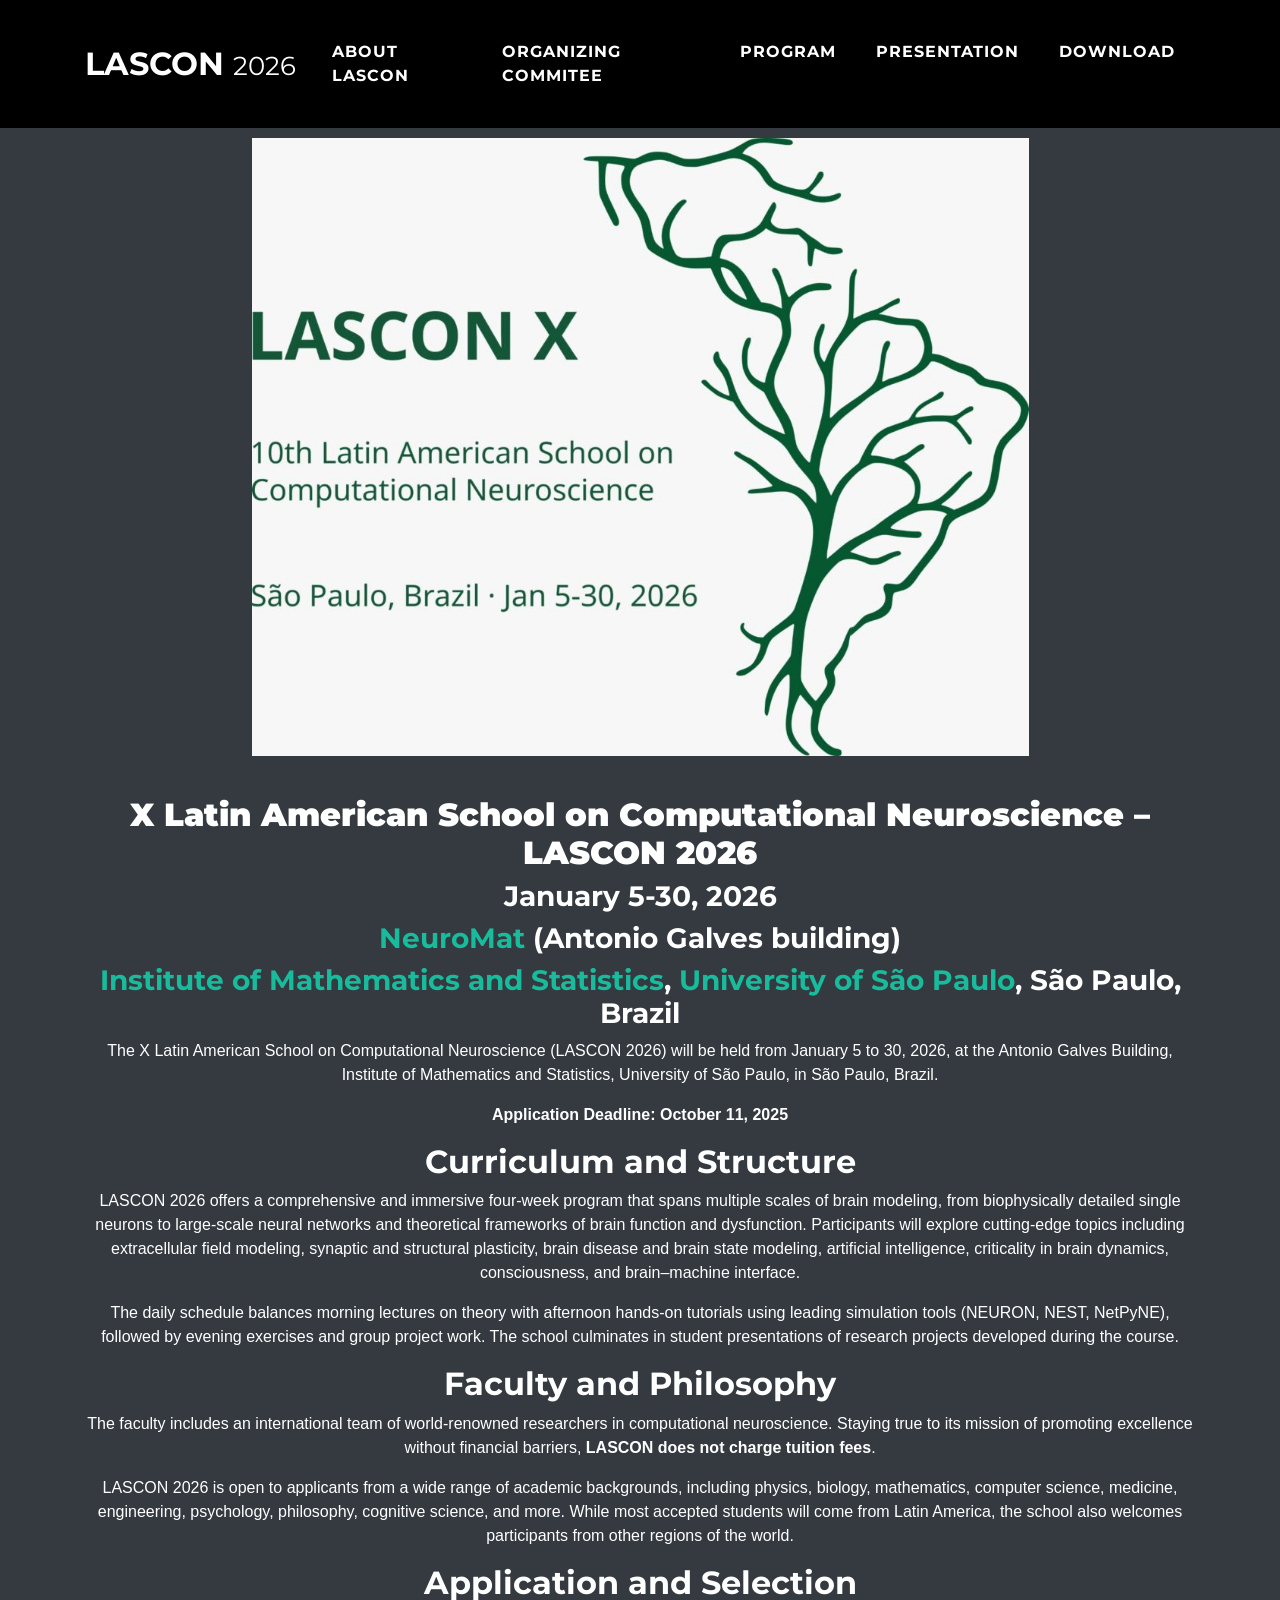
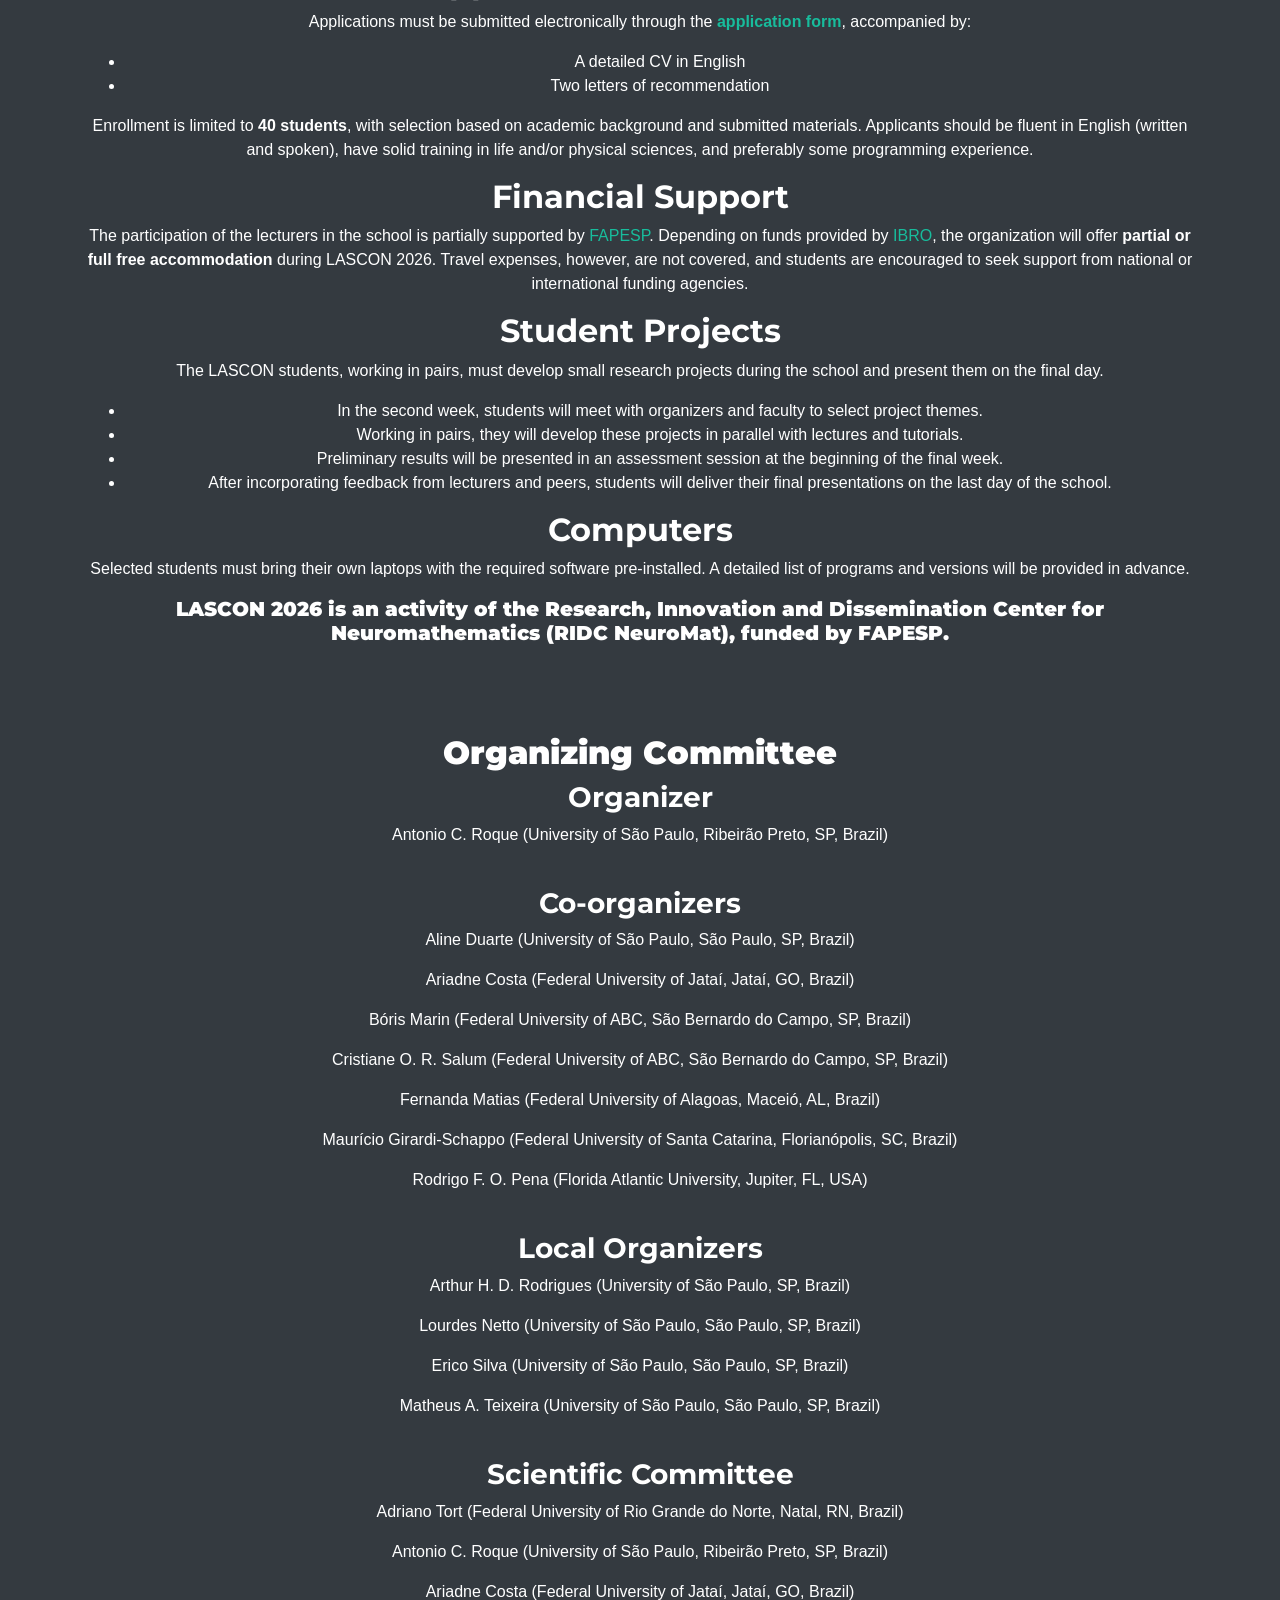
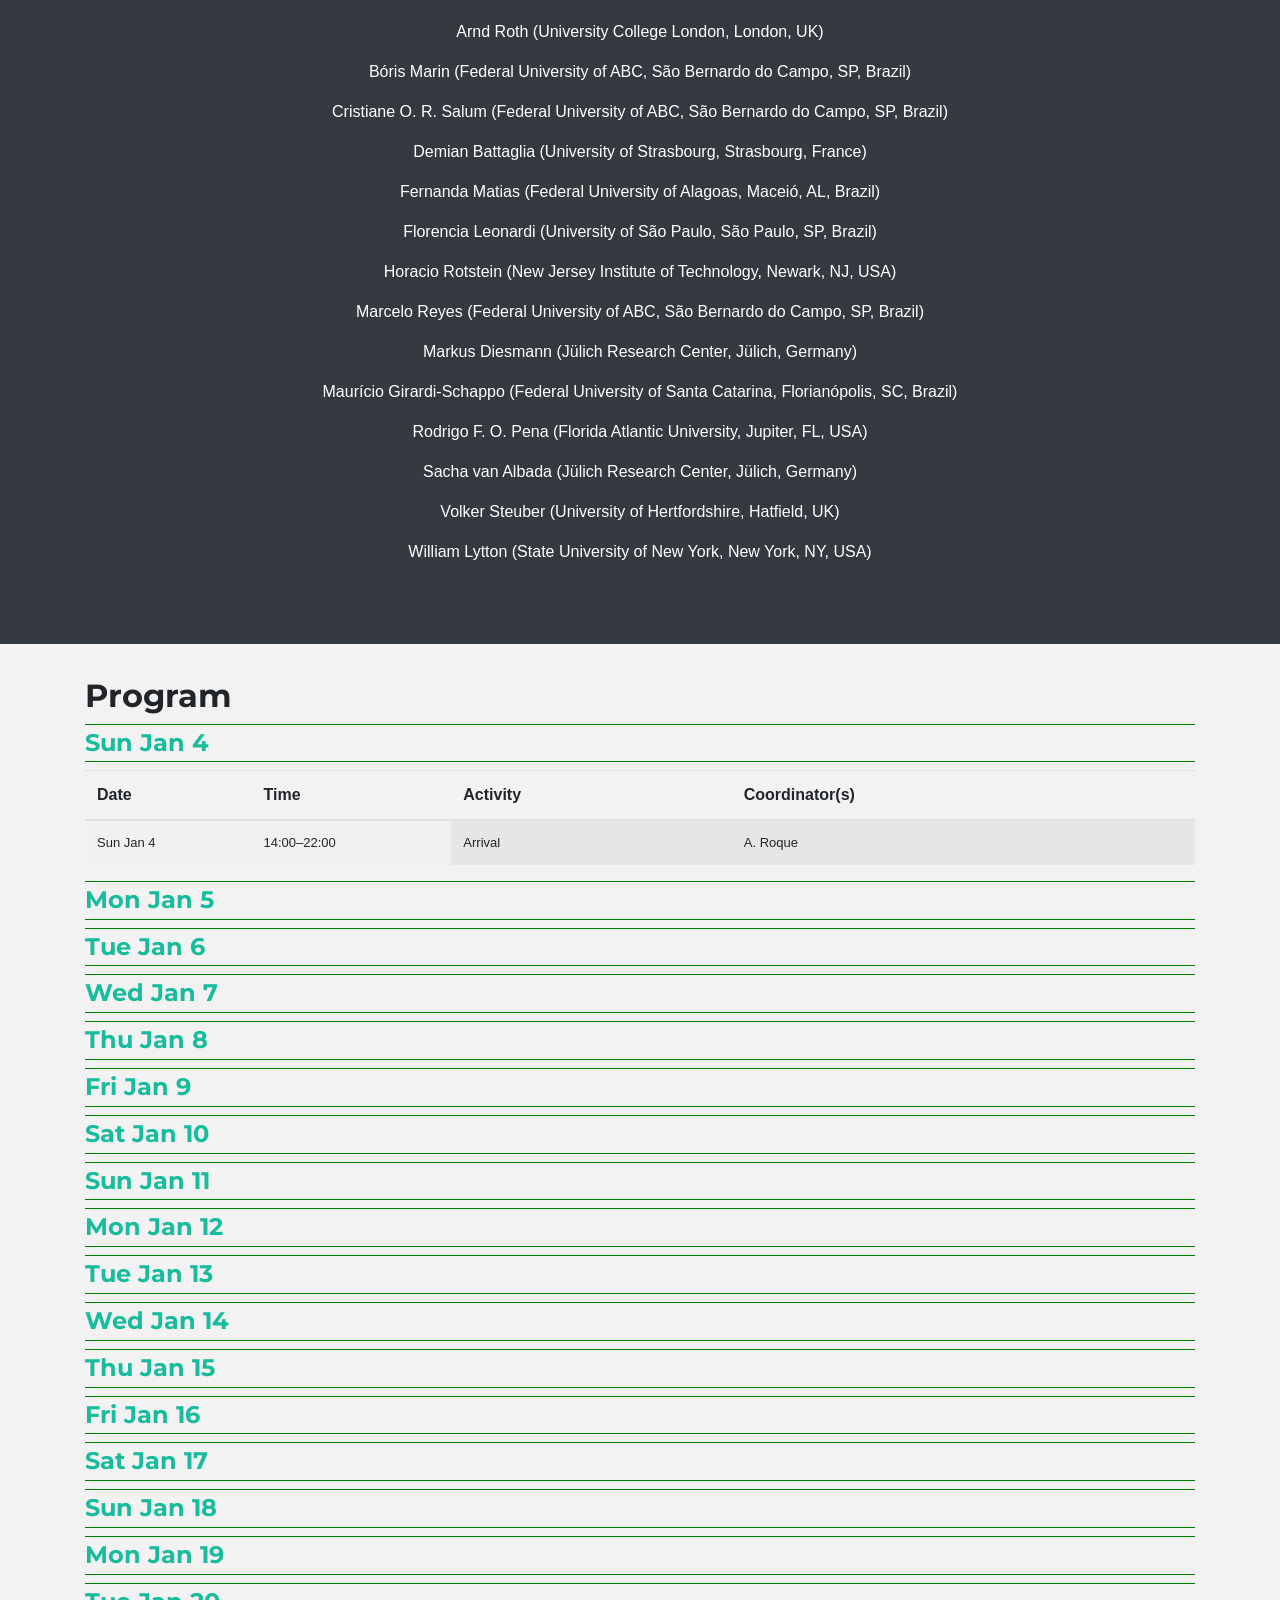
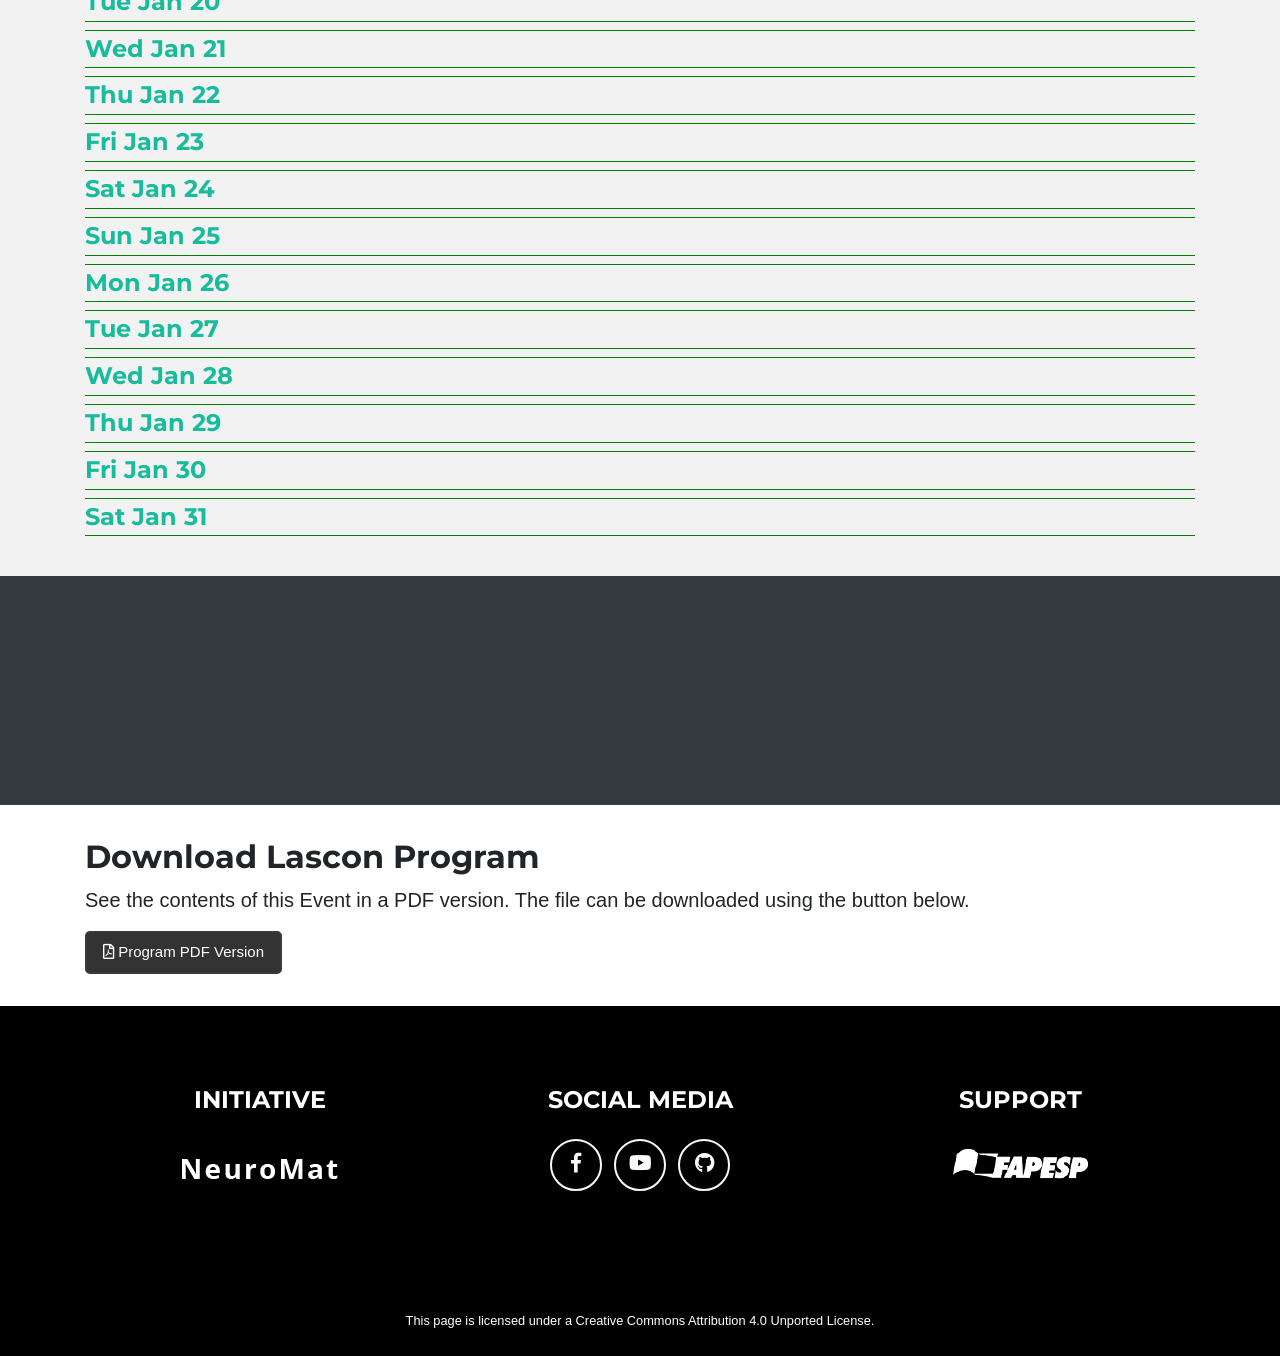
<file: src/index.html>
<!DOCTYPE html>
<html lang="en">


<!-- Mirrored from lascon.numec.prp.usp.br/ by HTTrack Website Copier/3.x [XR&CO'2014], Thu, 27 Nov 2025 14:09:51 GMT -->
<head>

    <meta charset="utf-8">
    <meta name="viewport" content="width=device-width, initial-scale=1, shrink-to-fit=no">
    <meta name="description" content="">
    <meta name="author" content="">

    <title>LASCON - X Latin American School on Computational Neuroscience </title>

    <!-- Bootstrap core CSS -->
    <link href="vendor/bootstrap/css/bootstrap.min.css" rel="stylesheet">

    <!-- Custom fonts for this template -->
    <link href="vendor/fontawesome-free/css/all.min.css" rel="stylesheet" type="text/css">
    <link href="https://fonts.googleapis.com/css?family=Montserrat:400,700" rel="stylesheet" type="text/css">
    <link href="https://fonts.googleapis.com/css?family=Lato:400,700,400italic,700italic" rel="stylesheet"
        type="text/css">

    <!-- Custom styles for this template -->
    <link href="css/freelancer.css" rel="stylesheet">
    <link href='css/b3-custom.css' rel='stylesheet' type='text/css'>

    <!-- Jquery -->
    <link href="js/jquery/jquery-ui.css" rel="stylesheet" />
    <script src="js/jquery/jquery.js"></script>
    <script src="js/jquery/jquery-ui.js"></script>
</head>

<body id="page-top">

    <!-- Navigation -->
    <nav class="navbar navbar-expand-lg bg-secondary fixed-top text-uppercase" id="mainNav">
        <div class="container">
            <a class="navbar-brand js-scroll-trigger" href="#page-top">Lascon <small>2026</small></a>
            <button class="navbar-toggler navbar-toggler-right text-uppercase bg-primary rounded" type="button"
                data-toggle="collapse" data-target="#navbarResponsive" aria-controls="navbarResponsive"
                aria-expanded="false" aria-label="Toggle navigation">
                Menu
                <i class="fas fa-bars"></i>
            </button>
            <div class="collapse navbar-collapse" id="navbarResponsive">
                <ul class="navbar-nav ml-auto">
                    <li class="nav-item mx-0 mx-lg-1">
                        <a class="nav-link py-3 px-0 px-lg-3 rounded js-scroll-trigger" href="#scientific">About Lascon</a>
                    </li>
                    <li class="nav-item mx-0 mx-lg-1">
                        <a class="nav-link py-3 px-0 px-lg-3 rounded js-scroll-trigger" href="#commitee">Organizing Commitee</a>
                    </li>
                    <li class="nav-item mx-0 mx-lg-1">
                        <a class="nav-link py-3 px-0 px-lg-3 rounded js-scroll-trigger" href="#program">Program</a>
                    </li><li class="nav-item mx-0 mx-lg-1">
                        <a class="nav-link py-3 px-0 px-lg-3 rounded js-scroll-trigger"
                            href="#presentation">Presentation</a>
                    </li>
                    <li class="nav-item mx-0 mx-lg-1">
                        <a class="nav-link py-3 px-0 px-lg-3 rounded js-scroll-trigger"
                            href="#download">Download</a>
                    </li>
                    <!-- 
            <li class="nav-item mx-0 mx-lg-1">
              <a class="nav-link py-3 px-0 px-lg-3 rounded js-scroll-trigger" href="#contact">New generation</a>
            </li>
            <li class="nav-item mx-0 mx-lg-1">
              <a class="nav-link py-3 px-0 px-lg-3 rounded js-scroll-trigger" onclick="window.open('Folder_RIDC_NeuroMat.pdf')" href="#download">PDF Version</a>
            </li> -->
                </ul>
            </div>
        </div>
    </nav>

    <style>
        .bg-dark {
            background: #666;
            color: white;
        }

        .page,
        .page p {
            color: white;
        }

        .organizers {
            color: white !important;
        }
    </style>

    <!-- Header -->
    <header class="masthead bg-dark text-center">
        <div class="container">
            <p>
                <img style="width:70%;" src="img/LASCON26_logo-1024x814.jpg" alt="">
            </p>
            <br>


            <div class=" page type-page status-publish hentry">
                <div class="entry-content">
                    <h2 class="wp-block-heading has-text-align-left"><strong>X Latin American School on Computational Neuroscience – LASCON 2026</strong></h2>
                    <h3 class="wp-block-heading">January 5-30, 2026</h3>
                    <h3 class="wp-block-heading"><a href="https://neuromat.numec.prp.usp.br/">NeuroMat</a> (Antonio Galves building)</h3>
                    <h3 class="wp-block-heading"><a href="https://www.ime.usp.br/en/home/">Institute of Mathematics and Statistics</a>, <a href="https://www5.usp.br/">University of São Paulo</a>, São Paulo, Brazil</h3>
                    <p>The X Latin American School on Computational Neuroscience (LASCON 2026) will be held from January 5 to 30, 2026, at the Antonio Galves Building, Institute of Mathematics and Statistics, University of São Paulo, in São Paulo, Brazil.</p>
                    <p><strong>Application Deadline: October 11, 2025</strong></p>
                    <h2 class="wp-block-heading">Curriculum and Structure</h2>
                    <p>LASCON 2026 offers a comprehensive and immersive four-week program that spans multiple scales of brain modeling, from biophysically detailed single neurons to large-scale neural networks and theoretical frameworks of brain function and dysfunction. Participants will explore cutting-edge topics including extracellular field modeling, synaptic and structural plasticity, brain disease and brain state modeling, artificial intelligence, criticality in brain dynamics, consciousness, and brain–machine interface.</p>
                    <p>The daily schedule balances morning lectures on theory with afternoon hands-on tutorials using leading simulation tools (NEURON, NEST, NetPyNE), followed by evening exercises and group project work. The school culminates in student presentations of research projects developed during the course.</p>
                    <h2 class="wp-block-heading">Faculty and Philosophy</h2>
                    <p>The faculty includes an international team of world-renowned researchers in computational neuroscience. Staying true to its mission of promoting excellence without financial barriers, <strong>LASCON does not charge tuition fees</strong>. </p>
                    <p>LASCON 2026 is open to applicants from a wide range of academic backgrounds, including physics, biology, mathematics, computer science, medicine, engineering, psychology, philosophy, cognitive science, and more. While most accepted students will come from Latin America, the school also welcomes participants from other regions of the world.</p>
                    <h2 class="wp-block-heading">Application and Selection</h2>
                    <p>Applications must be submitted electronically through the <strong><a href="https://forms.gle/Hku47Bxx6JNy1ffk6">application form</a></strong>, accompanied by:</p>
                    <ul class="wp-block-list">
                    <li>A detailed CV in English</li>
                    <li>Two letters of recommendation</li>
                    </ul>
                    <p>Enrollment is limited to <strong>40 students</strong>, with selection based on academic background and submitted materials. Applicants should be fluent in English (written and spoken), have solid training in life and/or physical sciences, and preferably some programming experience.</p>
                    <h2 class="wp-block-heading">Financial Support</h2>
                    <p>The participation of the lecturers in the school is partially supported by <a href="https://fapesp.br/en">FAPESP</a>. Depending on funds provided by <a href="https://ibro.org/">IBRO</a>, the organization will offer <strong>partial or full free accommodation</strong> during LASCON 2026. Travel expenses, however, are not covered, and students are encouraged to seek support from national or international funding agencies.</p>
                    <h2 class="wp-block-heading">Student Projects</h2>
                    <p>The LASCON students, working in pairs, must develop small research projects during the school and present them on the final day.</p>
                    <ul class="wp-block-list">
                    <li>In the second week, students will meet with organizers and faculty to select project themes.</li>
                    <li>Working in pairs, they will develop these projects in parallel with lectures and tutorials.</li>
                    <li>Preliminary results will be presented in an assessment session at the beginning of the final week.</li>
                    <li>After incorporating feedback from lecturers and peers, students will deliver their final presentations on the last day of the school.</li>
                    </ul>
                    <h2 class="wp-block-heading">Computers</h2>
                    <p>Selected students must bring their own laptops with the required software pre-installed. A detailed list of programs and versions will be provided in advance.</p>
                    <h5 class="wp-block-heading"><strong>LASCON 2026 is an activity of the Research, Innovation and Dissemination Center for Neuromathematics (RIDC NeuroMat), funded by FAPESP.</strong></h5>
                    <br>
                    <section class="masthead bg-dark text-center" id="commitee">
                    <br>
                    <h2><span><span><span style="font-size: normal;"><b>Organizing Committee</b></span></span>
                        </span>
                    </h2>
                    
                    <h3 class="wp-block-heading">Organizer</h3>
                    <p>Antonio C. Roque (University of São Paulo, Ribeirão Preto, SP, Brazil)</p>
                    <br>
                    <h3 class="wp-block-heading">Co-organizers</h3>
                    <p>Aline Duarte (University of São Paulo, São Paulo, SP, Brazil)</p>
                    <p>Ariadne Costa (Federal University of Jataí, Jataí, GO, Brazil) </p>
                    <p>Bóris Marin (Federal University of ABC, São Bernardo do Campo, SP, Brazil)</p>
                    <p>Cristiane O. R. Salum (Federal University of ABC, São Bernardo do Campo, SP, Brazil)</p>
                    <p>Fernanda Matias (Federal University of Alagoas, Maceió, AL, Brazil)</p>
                    <p>Maurício Girardi-Schappo (Federal University of Santa Catarina, Florianópolis, SC, Brazil)</p>
                    <p>Rodrigo F. O. Pena (Florida Atlantic University, Jupiter, FL, USA)</p>
                    <br>
                    <h3 class="wp-block-heading">Local Organizers</h3>
                    <p>Arthur H. D. Rodrigues (University of São Paulo, SP, Brazil)</p>
                    <p>Lourdes Netto (University of São Paulo, São Paulo, SP, Brazil)</p>
                    <p>Erico Silva (University of São Paulo, São Paulo, SP, Brazil)</p>
                    <p>Matheus A. Teixeira (University of São Paulo, São Paulo, SP, Brazil)</p>
                    <br>
                    <h3 class="wp-block-heading">Scientific Committee</h3>
                    <p>Adriano Tort (Federal University of Rio Grande do Norte, Natal, RN, Brazil)</p>
                    <p>Antonio C. Roque (University of São Paulo, Ribeirão Preto, SP, Brazil)</p>
                    <p>Ariadne Costa (Federal University of Jataí, Jataí, GO, Brazil)</p>
                    <p>Arnd Roth (University College London, London, UK)</p>
                    <p>Bóris Marin (Federal University of ABC, São Bernardo do Campo, SP, Brazil)</p>
                    <p>Cristiane O. R. Salum (Federal University of ABC, São Bernardo do Campo, SP, Brazil) </p>
                    <p>Demian Battaglia (University of Strasbourg, Strasbourg, France)</p>
                    <p>Fernanda Matias (Federal University of Alagoas, Maceió, AL, Brazil)</p>
                    <p>Florencia Leonardi (University of São Paulo, São Paulo, SP, Brazil)</p>
                    <p>Horacio Rotstein (New Jersey Institute of Technology, Newark, NJ, USA)</p>
                    <p>Marcelo Reyes (Federal University of ABC, São Bernardo do Campo, SP, Brazil)</p>
                    <p>Markus Diesmann (Jülich Research Center, Jülich, Germany)</p>
                    <p>Maurício Girardi-Schappo (Federal University of Santa Catarina, Florianópolis, SC, Brazil)</p>
                    <p>Rodrigo F. O. Pena (Florida Atlantic University, Jupiter, FL, USA)</p>
                    <p>Sacha van Albada (Jülich Research Center, Jülich, Germany)</p>
                    <p>Volker Steuber (University of Hertfordshire, Hatfield, UK)</p>
                    <p>William Lytton (State University of New York, New York, NY, USA)<br></p>
                    </section>
                </div>
                <!-- .entry-content -->
            </div>
        </div>

        <!-- <a href="#bannerformmodal" data-toggle="modal" data-target="#bannerformmodal">
            <img alt="" class="img-fluid my-image" src="img/mapa_neuromat_small.png">
        </a>
        <p class="lead text-justify">NeuroMat has fostered and leads a worldwide network (Brazil, Argentina, China, Finland, France, Germany, Italy, Uruguay, and USA) of over fifty mathematicians, neuroscientists, computational scientists, applied statisticians and clinicians. Since its inception in 2013, the NeuroMat team produced 261 articles, which have been cited 1,236 times.</p>
        <p class="lead text-justify">The international and multidisciplinary research network built by NeuroMat was made possible within the long-term support framework provided by FAPESP’s conception of the RIDCs, aiming at cutting-edge knowledge in scientific research, innovation and dissemination.</p> -->
        </div>
    </header>

    <!-- Scientific Grid Section -->
    <section style="display: none;" class="portfolio" id="scientific">
        <div class="container">
            <h2 class="text-left">Scientific Research</h2>
            <div id="carousel-example-generic" class="carousel slide carousel-right" data-ride="carousel">
                <!-- Indicators -->
                <ol class="carousel-indicators">
                    <li data-target="#carousel-example-generic" data-slide-to="0" class="active"></li>
                    <li data-target="#carousel-example-generic" data-slide-to="1"></li>
                    <li data-target="#carousel-example-generic" data-slide-to="2"></li>
                    <li data-target="#carousel-example-generic" data-slide-to="3"></li>
                </ol>

                <!-- Wrapper for slides -->
                <div class="carousel-inner" role="listbox" style="background-color: black">
                    <div class="carousel-item active">
                        <img src="img/scientific/FOTO%2026.gif" class="mx-auto d-block" style="width: 80%">
                        <div class="carousel-caption">
                            <p class="my-caption">3D Vizualization of Galves–Löcherbach model</p>
                        </div>
                    </div>
                    <div class="carousel-item">
                        <img src="img/scientific/FOTO%2034.jpg" class="img-fluid">
                        <div class="carousel-caption">
                            <p class="my-caption">The Goalkeeper Game, a NeuroMat tool</p>
                        </div>
                    </div>
                    <div class="carousel-item">
                        <img src="img/scientific/foto_galves.jpg" class="img-fluid" alt="">
                        <div class="carousel-caption">
                            <p class="my-caption">Antonio Galves, NeuroMat director</p>
                        </div>
                    </div>
                    <div class="carousel-item">
                        <img src="img/scientific/FOTO%2025.jpg" class="img-fluid" alt="">
                        <div class="carousel-caption">
                            <p class="my-caption">Eva Löcherbach, NeuroMat associate investigator</p>
                        </div>
                    </div>
                </div>

                <!-- Controls -->
                <a class="carousel-control-prev" href="#carousel-example-generic" role="button" data-slide="prev">
                    <span class="carousel-control-prev-icon" aria-hidden="true"></span>
                    <span class="sr-only">Previous</span>
                </a>
                <a class="carousel-control-next" href="#carousel-example-generic" role="button" data-slide="next">
                    <span class="carousel-control-next-icon" aria-hidden="true"></span>
                    <span class="sr-only">Next</span>
                </a>
            </div>
            <p class="lead text-justify">A main scientific achievement was the introduction by the NeuroMat team of a
                new class of stochastic processes aimed at a realistic description of nets of spiking neurons. These
                processes are systems with infinitely many interacting chains with memory of variable length. Since
                their introduction, these stochastic processes have become part of the research agenda of several
                centers in the world.</p>
            <p class="lead text-justify">Our contributions to the investigation of this new class of stochastic
                processes include:
                <ol class="lead text-justify my-ol">
                    <li>the identification of mathematical conditions assuring the existence of the processes together
                        with the design of a perfect simulation algorithm for their numerical implementation;</li>
                    <li>results on the hydrodynamical limit of processes belonging to the class. This is an important
                        step to relate different scales of description of the system, from the microscopic level,
                        modelling systems of spiking neurons, to the mesoscopic and macroscopic levels, describing EEG
                        and fMRI data;</li>
                    <li>existence of phase transition for a specific instantiation of these models with leakage, setting
                        a new framework for the rigorous investigation of spontaneous transitions of brain activity
                        states, e.g. healthy to seizure-like activity. This is the first phase transition result
                        rigorously proved for a mathematical model describing a system of interacting spiking neurons;
                    </li>
                    <li>introduction of a novel estimator of the interaction graph for models in this class and the
                        proof of its strong consistency, not requiring the usual assumptions of stationarity and
                        uniqueness of the invariant measure. This contribution addresses an important issue in
                        contemporary neurobiology, namely the question of how to infer neural interactions from the
                        activity of an ensemble of neurons.</li>
                </ol>
                <div class="embed-responsive embed-responsive-16by9 video-right">
                    <h2></h2>
                    <iframe class="embed-responsive-item" src="https://www.youtube.com/embed/nZy81pmeGVQ"
                        allowfullscreen></iframe>
                </div>
                <p class="lead text-justify">A second major achievement is the introduction of a new mathematical
                    approach to address the classical conjecture that the brain retrieves statistical regularities from
                    sequences of stimuli. This approach is based on a new class of stochastic processes, namely
                    sequences of random objects driven by chains with memory of variable length. These processes appear
                    as good candidates to model the relationship between sequences of stimuli and sequences of suitably
                    parsed brain signals and behavioral states registered while exposed to stimuli.</p>
                <p class="lead text-justify">This framework offers a new way to model structural learning and memory in
                    the brain, including the following promising directions of research:</p>
                <ol class="lead text-justify">
                    <li>It provides an effective way to identify brain sensitivity and reaction to sequences of stimuli
                        which goes much beyond the possibilities offered by current averaging-based methods;</li>
                    <li>As a consequence, it allows the introduction of a entire new class of experimental protocols in
                        which physiological or behavioral data are recorded while a volunteer is exposed to sequences of
                        stimuli generated by a stochastic chain with memory of variable length;</li>
                    <li>This approach offers promising perspectives in clinical neuroscience by identifying different
                        signatures in response to structured sequences of stimuli in neurological disorders;</li>
                    <li>From a purely statistical point of view, sequences of random objects driven by chains with
                        memory of variable length constitute an innovative tool in functional data analysis and high
                        dimension statistics.</li>
                </ol>
        </div>
    </section>

    <style>
        .table-program tr td {
            font-size: 13px;
        }

        .table-program tr:hover {
            background: rgb(241, 237, 175) !important;
      
        }

        h4.panel-title{
            cursor: pointer;
            border-top: 1px solid green;
            border-bottom: 1px solid green;
            padding-top: 4px;
            padding-bottom: 4px;
        }

        h4.panel-title:hover{
            background: rgb(241, 237, 175) !important;
        }
    </style>

    <script type="text/javascript">
       $(document).ready(function(){
            const dictionary = (key, arr) => {
                return arr[key]
            };
            
            const days = {
                sun: 'Sunday',
                mon: 'Monday',
                tue: 'Tuesday',
                wed: 'Wednesday',
                thu: 'Thursday',
                fri: 'Friday',
                sat: 'Saturday'
            }

           const copyElAttributes = (target, el) => {
                target.attr('href', el.attr('href'));
                target.attr('data-toggle', 'collapse');
                target.attr('data-parent', '#accordion');
                target.attr('aria-expanded', 'true')
                target.attr('aria-controls', el.attr('aria-controls'));
                target.attr('role', 'button');                            
           }
       
           $('h4.panel-title').each((index, el) => {
                let link = $(el).find('a');
                copyElAttributes(link.parent('h4'), link);
           });

           $('#collapse1').addClass('show');
           
       });
    </script>

    <!-- Innovation Section -->
    <section class="bg-primary mb-0" id="program">
        <div class="container">
            <h2 class="text-left">Program</h2>

            <!-- COMPONENT ACCORDION -->
            <div class="panel-group" id="accordion" role="tablist" aria-multiselectable="true">
                <!-- SEMANA 1 -->
                
                <!-- Panel item -->
                <div class="panel panel-default">
                    <div class="panel-heading" role="tab" id="headingOne">
                        <h4 class="panel-title">
                            <a role="button" data-toggle="collapse" data-parent="#accordion" href="#collapse1" aria-expanded="true" aria-controls="collapse1">
                                Sun Jan 4
                            </a>
                        </h4>
                    </div>
                    <div id="collapse1" class="panel-collapse collapse in" role="tabpanel" aria-labelledby="headingOne">
                        <div class="panel-body">
                            <table class="table table-striped table-program">
                                <thead>
                                <tr>
                                <th>Date</th>
                                <th>Time</th>
                                <th>Activity</th>
                                <th>Coordinator(s)</th>
                                </tr>
                                </thead>
                                <tbody>
                                <tr>
                                <td width="15%" style="background-color: #f1f1f1;">Sun Jan 4</td>
                                <td width="18%" style="background-color: #f1f1f1;">14:00–22:00</td>
                                <td>Arrival</td>
                                <td>A. Roque</td>
                                </tr>
                                </tbody>
                            </table>
                        </div>
                    </div>
                </div>
                <!-- / Panel item -->

                <!-- Panel item -->
                <div class="panel panel-default">
                    <div class="panel-heading" role="tab" id="headingTwo">
                        <h4 class="panel-title">
                            <a class="collapsed" role="button" data-toggle="collapse" data-parent="#accordion" href="#collapse23" aria-expanded="false" aria-controls="collapse23">
                                Mon Jan 5
                            </a>
                        </h4>
                    </div>
                    <div id="collapse23" class="panel-collapse collapse" role="tabpanel" aria-labelledby="headingTwo">
                        <div class="panel-body">
                            <table class="table table-striped table-program">
                                <thead>
                                <tr>
                                <th>Date</th>
                                <th>Time</th>
                                <th>Activity</th>
                                <th>Coordinator(s)</th>
                                </tr>
                                </thead>
                                <tbody>
                                <tr>
                                <td>Mon Jan 5</td>
                                <td>09:00–10:00</td>
                                <td>Lecture 1. The Hodgkin-Huxley model</td>
                                <td>H. Rotstein</td>
                                </tr>
                                <tr>
                                    <td></td>
                                    <td>10:00–10:20</td>
                                    <td>Coffee break</td>
                                    <td></td>
                                </tr>
                                <tr>
                                    <td></td>
                                    <td>10:20–11:20</td>
                                    <td>Lecture 2. The cable equation</td>
                                    <td>A. Roth</td>
                                </tr>
                                <tr>
                                    <td></td>
                                    <td>11:20–11:30</td>
                                    <td>Interval</td>
                                    <td></td>
                                </tr>
                                <tr>
                                    <td></td>
                                    <td>11:30–12:30</td>
                                    <td>Lecture 3. Reduced and simplified neuron models and phase plane analysis 1</td>
                                    <td>H. Rotstein</td>
                                </tr>
                                <tr>
                                    <td></td>
                                    <td>12:30–14:30</td>
                                    <td>Lunch</td>
                                    <td></td>
                                </tr>
                                <tr>
                                    <td></td>
                                    <td>14:30–15:30</td>
                                    <td>Tutorial 1. NEURON 1</td>
                                    <td>A. Roth and V. Bragin</td>
                                </tr>
                                <tr>
                                    <td></td>
                                    <td>15:30–15:40</td>
                                    <td>Interval</td>
                                    <td></td>
                                </tr>
                                <tr>
                                    <td></td>
                                    <td>15:40–16:40</td>
                                    <td>Tutorial 2. NEURON 2</td>
                                    <td>A. Roth and V. Bragin</td>
                                </tr>
                                <tr>
                                    <td></td>
                                    <td>16:40–17:00</td>
                                    <td>Coffee break</td>
                                    <td></td>
                                </tr>
                                <tr>
                                    <td></td>
                                    <td>17:00–18:00</td>
                                    <td>Tutorial 3. Reduced and simplified neuron models and phase plane analysis tutorial 1</td>
                                    <td>H. Rotstein and M. Girardi-Schappo</td>
                                </tr>
                                <tr>
                                    <td></td>
                                    <td>18:00–18:10</td>
                                    <td>Interval</td>
                                    <td></td>
                                </tr>
                                <tr>
                                    <td></td>
                                    <td>18:10–20:00</td>
                                    <td>Software installation and Python support</td>
                                    <td>H. Rotstein and M. Girardi-Schappo</td>
                                </tr>
                                </tbody>
                            </table>
                        </div>
                    </div>
                </div>
                <!-- / Panel item -->
                <!-- Panel item -->
                <div class="panel panel-default">
                    <div class="panel-heading" role="tab" id="headingThree">
                        <h4 class="panel-title">
                            <a class="collapsed" role="button" data-toggle="collapse" data-parent="#accordion" href="#collapse3" aria-expanded="false" aria-controls="collapse3">
                                Tue Jan 6
                            </a>
                        </h4>
                    </div>
                    <div id="collapse3" class="panel-collapse collapse" role="tabpanel" aria-labelledby="headingThree">
                        <div class="panel-body">
                            <table class="table table-striped table-program">
                                <thead>
                                <tr>
                                <th>Date</th>
                                <th>Time</th>
                                <th>Activity</th>
                                <th>Coordinator(s)</th>
                                </tr>
                                </thead>
                                <tbody>
                                <tr>
                                    <td>Tue Jan 6</td>
                                    <td>09:00–10:00</td>
                                    <td>Lecture 4. Modeling ionic currents and their effects
                                    </td>
                                    <td>H. Rotstein</td>
                                </tr>
                                <tr>
                                    <td></td>
                                    <td>10:00–10:20</td>
                                    <td>Coffee break</td>
                                    <td></td>
                                </tr>
                                <tr>
                                    <td></td>
                                    <td>10:20–11:20</td>
                                    <td>Lecture 5. Matching passive neuron models to data</td>
                                    <td>A. Roth</td>
                                </tr>
                                <tr>
                                    <td></td>
                                    <td>11:20–11:30</td>
                                    <td>Interval</td>
                                    <td></td>
                                </tr>
                                <tr>
                                    <td></td>
                                    <td>11:30–12:30</td>
                                    <td>Lecture 6. Reduced and simplified neuron models and phase plane analysis 2</td>
                                    <td>H. Rotstein</td>
                                </tr>
                                <tr>
                                    <td></td>
                                    <td>12:30–14:30</td>
                                    <td>Lunch</td>
                                    <td></td>
                                </tr>
                                <tr>
                                    <td></td>
                                    <td>14:30–15:30</td>
                                    <td>Tutorial 4. NEURON 3</td>
                                    <td>A. Roth&nbsp;and V. Bragin</td>
                                </tr>
                                <tr>
                                    <td></td>
                                    <td>15:30–15:40</td>
                                    <td>Coffee break</td>
                                    <td></td>
                                </tr>
                                <tr>
                                    <td></td>
                                    <td>15:40–16:40</td>
                                    <td>Tutorial 5. NEURON 4</td>
                                    <td>A. Roth&nbsp;and V. Bragin</td>
                                </tr>
                                <tr>
                                    <td></td>
                                    <td>16:40–17:00</td>
                                    <td>Coffee break</td>
                                    <td></td>
                                </tr>
                                <tr>
                                    <td></td>
                                    <td>17:00–18:00</td>
                                    <td>Tutorial 6. Reduced and simplified neuron models and phase plane analysis tutorial 2</td>
                                    <td>B. Marin</td>
                                </tr>
                                <tr>
                                    <td></td>
                                    <td>18:00–18:10</td>
                                    <td>Interval</td>
                                    <td></td>
                                </tr>
                                <tr>
                                    <td></td>
                                    <td>18:10–19:10</td>
                                    <td>Invited lecture 1. Theory of recurrent networks</td>
                                    <td>A. Palmigiano</td>
                                </tr>
                                <tr>
                                    <td></td>
                                    <td>19:10–20:00</td>
                                    <td>Computer Exercises</td>
                                    <td>Tutors</td>
                                </tr>
                                </tbody>
                            </table>
                        </div>
                    </div>
                </div>
                <!-- / Panel item -->

                <!-- Panel item -->
                <div class="panel panel-default">
                        <div class="panel-heading" role="tab" id="headingFour">
                            <h4 class="panel-title">
                                <a role="button" data-toggle="collapse" data-parent="#accordion" href="#collapse4" aria-expanded="true" aria-controls="collapse4">
                                    Wed Jan 7
                                </a>
                            </h4>
                        </div>
                        <div id="collapse4" class="panel-collapse collapse in" role="tabpanel" aria-labelledby="headingFour">
                            <div class="panel-body">
                                <table class="table table-striped table-program">
                                    <thead>
                                        <tr>
                                        <th>Date</th>
                                        <th>Time</th>
                                        <th>Activity</th>
                                        <th>Coordinator(s)</th>
                                        </tr>
                                    </thead>
                                    <tbody>
                                    <tr>
                                        <td>Wed Jan 7</td>
                                        <td>09:00–10:00</td>
                                        <td>Lecture 7. Compartmental modeling</td>
                                        <td>H. Rotstein</td>
                                    </tr>
                                    <tr>
                                        <td></td>
                                        <td>10:00–10:20</td>
                                        <td>Coffee break</td>
                                        <td></td>
                                    </tr>
                                    <tr>
                                        <td></td>
                                        <td>10:20–11:20</td>
                                        <td>Lecture 8. Modeling synapses</td>
                                        <td>A. Roth</td>
                                    </tr>
                                    <tr>
                                        <td></td>
                                        <td>11:20–11:30</td>
                                        <td>Interval</td>
                                        <td></td>
                                    </tr>
                                    <tr>
                                        <td></td>
                                        <td>11:30–12:30</td>
                                        <td>Lecture 9. Reduced and simplified neuron models and phase plane analysis 3</td>
                                        <td>H. Rotstein</td>
                                    </tr>
                                    <tr>
                                        <td></td>
                                        <td>12:30–14:30</td>
                                        <td>Lunch</td>
                                        <td></td>
                                    </tr>
                                    <tr>
                                        <td></td>
                                        <td>14:30–15:30</td>
                                        <td>Lecture 10. Synaptic plasticity, learning and memory 1</td>
                                        <td>H. Shouval</td>
                                    </tr>
                                    <tr>
                                        <td></td>
                                        <td>15:30–15:40</td>
                                        <td>Interval</td>
                                        <td></td>
                                    </tr>
                                    <tr>
                                        <td></td>
                                        <td>15:40–16:40</td>
                                        <td>Tutorial 7. NEURON 5</td>
                                        <td>A. Roth&nbsp;and V. Bragin</td>
                                    </tr>
                                    <tr>
                                        <td></td>
                                        <td>16:40–17:00</td>
                                        <td>Coffee break</td>
                                        <td></td>
                                    </tr>
                                    <tr>
                                        <td></td>
                                        <td>17:00–18:00</td>
                                        <td>Tutorial 8. Reduced and simplified neuron models and phase plane analysis tutorial 3</td>
                                        <td>H. Rotstein and M. Girardi-Schappo</td>
                                    </tr>
                                    <tr>
                                        <td></td>
                                        <td>18:00–18:10</td>
                                        <td>Interval</td>
                                        <td></td>
                                    </tr>
                                    <tr>
                                        <td></td>
                                        <td>18:10–19:10</td>
                                        <td>Invited lecture 2. Computing with recurrent networks</td>
                                        <td>A. Palmigiano</td>
                                        <td></td>
                                    </tr>
                                    <tr>
                                        <td></td>
                                        <td>19:10–20:00</td>
                                        <td>Exercises</td>
                                        <td>Tutors</td>
                                    </tr>
                                </tbody>
                                </table>
                            </div>
                        </div>
                    </div>
                    <!-- / Panel item -->
                    <!-- Panel item -->
                    <div class="panel panel-default">
                        <div class="panel-heading" role="tab" id="headingFive">
                            <h4 class="panel-title">
                                <a role="button" data-toggle="collapse" data-parent="#accordion" href="#collapse5" aria-expanded="true" aria-controls="collapse5">
                                    Thu Jan 8
                                </a>
                            </h4>
                        </div>
                        <div id="collapse5" class="panel-collapse collapse in" role="tabpanel" aria-labelledby="headingFive">
                            <div class="panel-body">
                                <table class="table table-striped table-program">
                                    <thead>
                                    <tr>
                                    <th>Date</th>
                                    <th>Time</th>
                                    <th>Activity</th>
                                    <th>Coordinator(s)</th>
                                    </tr>
                                    </thead>
                                    <tbody>
                                    <tr>
                                        <td>Thu Jan 8</td>
                                        <td>09:00–10:00</td>
                                        <td>Lecture 11. Dendritic computation</td>
                                        <td>A. Roth</td>
                                    </tr>
                                    <tr>
                                        <td></td>
                                        <td>10:00–10:20</td>
                                        <td>Coffee break</td>
                                        <td></td>
                                    </tr>
                                    <tr>
                                        <td></td>
                                        <td>10:20–11:20</td>
                                        <td>Lecture 12. Reduced and simplified neuron models and phase plane analysis 4</td>
                                        <td>H. Rotstein</td>
                                    </tr>
                                    <tr>
                                        <td></td>
                                        <td>11:20–11:30</td>
                                        <td>Interval</td>
                                        <td></td>
                                    </tr>
                                    <tr>
                                        <td></td>
                                        <td>11:30–12:30</td>
                                        <td>Lecture 13. Synaptic plasticity, learning and memory 2</td>
                                        <td>H. Shouval</td>
                                    </tr>
                                    <tr>
                                        <td></td>
                                        <td>12:30–14:30</td>
                                        <td>Lunch</td>
                                        <td></td>
                                    </tr>
                                    <tr>
                                        <td></td>
                                        <td>14:30–15:30</td>
                                        <td>Lecture 14. Model sharing tools in computational
neuroscience</td>
                                        <td>A. Roth</td>
                                    </tr>
                                    <tr>
                                        <td></td>
                                        <td>15:30–15:40</td>
                                        <td>Interval</td>
                                        <td></td>
                                    </tr>
                                    <tr>
                                        <td></td>
                                        <td>15:40–16:40</td>
                                        <td>Tutorial 9. Reduced and simplified neuron models
and phase plane analysis tutorial 4</td>
                                        <td>H. Rotstein and M. Girardi-Schappo</td>
                                    </tr>
                                    <tr>
                                        <td></td>
                                        <td>16:40–17:00</td>
                                        <td>Coffee break</td>
                                        <td></td>
                                    </tr>
                                    <tr>
                                        <td></td>
                                        <td>17:00–18:00</td>
                                        <td>Tutorial 10. Synaptic plasticity, learning and
memory tutorial 1</td>
                                        <td>H. Shouval</td>
                                    </tr>
                                    <tr>
                                        <td></td>
                                        <td>19:00–22:00</td>
                                        <td>Get together party 1</td>
                                        <td>A. Roque</td>
                                    </tr>
                                    </tbody>
                                </table>
                            </div>
                        </div>
                    </div>
                    <!-- / Panel item -->
                    <!-- Panel item -->
                    <div class="panel panel-default">
                        <div class="panel-heading" role="tab" id="headingSix">
                            <h4 class="panel-title">
                                <a role="button" data-toggle="collapse" data-parent="#accordion" href="#collapse6" aria-expanded="true" aria-controls="collapse6">
                                    Fri Jan 9
                                </a>
                            </h4>
                        </div>
                        <div id="collapse6" class="panel-collapse collapse in" role="tabpanel" aria-labelledby="headingSix">
                            <div class="panel-body">
                                <table class="table table-striped table-program">
                                    <thead>
                                    <tr>
                                    <th>Date</th>
                                    <th>Time</th>
                                    <th>Activity</th>
                                    <th>Coordinator(s)</th>
                                    </tr>
                                    </thead>
                                    <tbody>
                                    <tr>
                                        <td>Fri Jan 9</td>
                                        <td>09:00–10:00</td>
                                        <td>Lecture 15. Networks of biophysical neuron models 1</td>
                                        <td></td>
                                    </tr>
                                    <tr>
                                        <td></td>
                                        <td>10:00–10:20</td>
                                        <td>Coffee break</td>
                                        <td></td>
                                    </tr>
                                    <tr>
                                        <td></td>
                                        <td>10:20–11:20</td>
                                        <td>Lecture 16. Networks of simplified neuron models
1</td>
                                        <td>H. E. Plesser</td>
                                    </tr>
                                    <tr>
                                        <td></td>
                                        <td>11:20–11:30</td>
                                        <td>Interval</td>
                                        <td></td>
                                    </tr>
                                    <tr>
                                        <td></td>
                                        <td>11:30–12:30</td>
                                        <td>Lecture 17. Synaptic plasticity, learning and memory 3</td>
                                        <td>H. Shouval</td>
                                    </tr>
                                    <tr>
                                        <td></td>
                                        <td>12:30–14:30</td>
                                        <td>Lunch</td>
                                        <td></td>
                                    </tr>
                                    <tr>
                                        <td></td>
                                        <td>14:30–15:30</td>
                                        <td>Tutorial 11. NetPyNE 1</td>
                                        <td>V. Bragin</td>
                                    </tr>
                                    <tr>
                                        <td></td>
                                        <td>15:30–15:40</td>
                                        <td>Interval</td>
                                        <td></td>
                                    </tr>
                                    <tr>
                                        <td></td>
                                        <td>15:40–16:40</td>
                                        <td>Tutorial 12. NEST 1</td>
                                        <td>H. E. Plesser</td>
                                    </tr>
                                    <tr>
                                        <td></td>
                                        <td>16:40–17:00</td>
                                        <td>Coffee break</td>
                                        <td></td>
                                    </tr>
                                    <tr>
                                        <td></td>
                                        <td>17:00–18:00</td>
                                        <td>Tutorial 13. Synaptic plasticity, learning and
memory tutorial 2</td>
                                        <td>H. Shouval</td>
                                    </tr>
                                    <tr>
                                        <td></td>
                                        <td>18:00–18:10</td>
                                        <td>Interval</td>
                                        <td></td>
                                    </tr>
                                    <tr>
                                        <td></td>
                                        <td>18:10–20:00</td>
                                        <td>Discussion session: career perspectives in
computational neuroscience</td>
                                        <td>A. Roque, lecturers and tutors</td>
                                    </tr>
                                    </tbody>
                                </table>
                            </div>
                        </div>
                    </div>
                    <!-- / Panel item -->     
                    <!-- Panel item -->
                    <div class="panel panel-default">
                        <div class="panel-heading" role="tab" id="headingSeven">
                            <h4 class="panel-title">
                                <a role="button" data-toggle="collapse" data-parent="#accordion" href="#collapse7" aria-expanded="true" aria-controls="collapse7">
                                    Sat Jan 10
                                </a>
                            </h4>
                        </div>
                        <div id="collapse7" class="panel-collapse collapse in" role="tabpanel" aria-labelledby="headingSeven">
                            <div class="panel-body">
                                <table class="table table-striped table-program">
                                    <thead>
                                    <tr>
                                    <th>Date</th>
                                    <th>Time</th>
                                    <th>Activity</th>
                                    <th>Coordinator(s)</th>
                                    </tr>
                                    </thead>
                                    <tbody>
                                    <tr>
                                    <td>Sat Jan 10</td>
                                    <td>09:00–10:00</td>
                                    <td>Lecture 18. Networks of biophysical neuron models 2</td>
                                    <td>W. Lytton</td>
                                    </tr>
                                    <tr>
                                        <td></td>
                                        <td>10:00–10:20</td>
                                        <td>Coffee break</td>
                                        <td></td>
                                    </tr>
                                    <tr>
                                        <td></td>
                                        <td>10:20–11:20</td>
                                        <td>Lecture 19. Networks of simplified neuron models 2</td>
                                        <td>H. E. Plesser</td>
                                    </tr>
                                    <tr>
                                        <td></td>
                                        <td>11:20–11:30</td>
                                        <td>Interval</td>
                                        <td></td>
                                    </tr>
                                    <tr>
                                        <td></td>
                                        <td>11:30–12:30</td>
                                        <td>Tutorial 14. NetPyNE 2</td>
                                        <td>V. Bragin</td>
                                    </tr>
                                    <tr>
                                        <td></td>
                                        <td></td>
                                        <td>Free afternoon</td>
                                        <td></td>
                                    </tr>
                                    </tbody>
                                </table>
                            </div>
                        </div>
                    </div>
                    <!-- / Panel item -->    
                    
                    <!-- FIM DA SEMANA 1-->
                    
                    <!-- SEMANA 2 -->
                
                <!-- Panel item -->
                <div class="panel panel-default">
                    <div class="panel-heading" role="tab" id="headingOne">
                        <h4 class="panel-title">
                            <a role="button" data-toggle="collapse" data-parent="#accordion" href="#collapse8" aria-expanded="true" aria-controls="collapse8">
                                Sun Jan 11
                            </a>
                        </h4>
                    </div>
                    <div id="collapse8" class="panel-collapse collapse in" role="tabpanel" aria-labelledby="headingOne">
                        <div class="panel-body">
                            <table class="table table-striped table-program">
                                <thead>
                                <tr>
                                <th>Date</th>
                                <th>Time</th>
                                <th>Activity</th>
                                <th>Coordinator(s)</th>
                                </tr>
                                </thead>
                                <tbody>
                                <tr>
                                    <td>Sun Jan 11</td>
                                    <td></td>
                                    <td>Day off</td>
                                    <td></td>
                                </tr>
                                </tbody>
                            </table>
                        </div>
                    </div>
                </div>
                <!-- / Panel item -->

                <!-- Panel item -->
                <div class="panel panel-default">
                    <div class="panel-heading" role="tab" id="headingTwo">
                        <h4 class="panel-title">
                            <a class="collapsed" role="button" data-toggle="collapse" data-parent="#accordion" href="#collapseNine" aria-expanded="false" aria-controls="collapseNine">
                                Mon Jan 12
                            </a>
                        </h4>
                    </div>
                    <div id="collapseNine" class="panel-collapse collapse" role="tabpanel" aria-labelledby="headingTwo">
                        <div class="panel-body">
                            <table class="table table-striped table-program">
                                <thead>
                                <tr>
                                <th>Date</th>
                                <th>Time</th>
                                <th>Activity</th>
                                <th>Coordinator(s)</th>
                                </tr>
                                </thead>
                                <tbody>
                                <tr>
                                  <td>Mon Jan 12</td>
                                  <td>09:00–10:00</td>
                                  <td>Lecture 20. Networks of biophysical neuron models 3</td>
                                  <td>W. Lytton</td>
                                </tr>
                                <tr>
                                    <td></td>
                                    <td>10:00–10:20</td>
                                    <td>Coffee break</td>
                                    <td></td>
                                </tr>
                                <tr>
                                    <td></td>
                                    <td>10:20–11:20</td>
                                    <td>Lecture 21. Networks of simplified neuron models
3</td>
                                    <td>H. E. Plesser</td>
                                </tr>
                                <tr>
                                    <td></td>
                                    <td>11:20–11:30</td>
                                    <td>Interval</td>
                                    <td></td>
                                </tr>
                                <tr>
                                    <td></td>
                                    <td>11:30–12:30</td>
                                    <td>Lecture 22. Modeling neuron-glia interactions 1 </td>
                                    <td>M-L. Linne</td>
                                </tr>
                                <tr>
                                    <td></td>
                                    <td>12:30–14:30</td>
                                    <td>Lunch</td>
                                    <td></td>
                                </tr>
                                <tr>
                                    <td></td>
                                    <td>14:30–15:30</td>
                                    <td>Tutorial 15. NetPyNE 3</td>
                                    <td>V. Bragin</td>
                                </tr>
                                <tr>
                                    <td></td>
                                    <td>15:30–15:40</td>
                                    <td>Interval</td>
                                    <td></td>
                                </tr>
                                <tr>
                                    <td></td>
                                    <td>15:40–16:40</td>
                                    <td>Tutorial 16. NEST 2</td>
                                    <td>H. E. Plesser</td>
                                </tr>
                                <tr>
                                    <td></td>
                                    <td>16:40–17:00</td>
                                    <td>Coffee break</td>
                                    <td></td>
                                </tr>
                                <tr>
                                    <td></td>
                                    <td>17:00–18:00</td>
                                    <td>Tutorial 16. NEST 2</td>
                                    <td>H. E. Plesser</td>
                                </tr>
                                <tr>
                                    <td></td>
                                    <td>18:00–20:00</td>
                                    <td>Computer exercises</td>
                                    <td>Tutors</td>
                                </tr>
                                </tbody>
                            </table>
                        </div>
                    </div>
                </div>
                <!-- / Panel item -->
                <!-- Panel item -->
                <div class="panel panel-default">
                    <div class="panel-heading" role="tab" id="headingThree">
                        <h4 class="panel-title">
                            <a class="collapsed" role="button" data-toggle="collapse" data-parent="#accordion" href="#collapse10" aria-expanded="false" aria-controls="collapse10">
                                Tue Jan 13
                            </a>
                        </h4>
                    </div>
                    <div id="collapse10" class="panel-collapse collapse" role="tabpanel" aria-labelledby="headingThree">
                        <div class="panel-body">
                            <table class="table table-striped table-program">
                                <thead>
                                <tr>
                                <th>Date</th>
                                <th>Time</th>
                                <th>Activity</th>
                                <th>Coordinator(s)</th>
                                </tr>
                                </thead>
                                <tbody>
                                <tr>
                                    <td>Tue Jan 13</td>
                                    <td>09:00–10:00</td>
                                    <td>Lecture 23. Networks of biophysical neuron models 4</td>
                                    <td>W. Lytton</td>
                                </tr>
                                <tr>
                                    <td></td>
                                    <td>10:00–10:20</td>
                                    <td>Coffee break</td>
                                    <td></td>
                                </tr>
                                <tr>
                                    <td></td>
                                    <td>10:20–11:20</td>
                                    <td>Lecture 24. Networks of simplified neuron models
4</td>
                                    <td>H. E. Plesser</td>
                                </tr>
                                <tr>
                                    <td></td>
                                    <td>11:20–11:30</td>
                                    <td>Interval</td>
                                    <td></td>
                                </tr>
                                <tr>
                                    <td></td>
                                    <td>11:30–12:30</td>
                                    <td>Lecture 25. Modeling neuron-glia interactions 2</td>
                                    <td>M-L. Linne</td>
                                </tr>
                                <tr>
                                    <td></td>
                                    <td>12:30–14:30</td>
                                    <td>Lunch</td>
                                    <td></td>
                                </tr>
                                <tr>
                                    <td></td>
                                    <td>14:30–15:30</td>
                                    <td>Lecture 26. Stochastic neuronal models 1</td>
                                    <td>P. Reynaud-Bouret</td>
                                </tr>
                                <tr>
                                    <td></td>
                                    <td>15:30–15:40</td>
                                    <td>Interval</td>
                                    <td></td>
                                </tr>
                                <tr>
                                    <td></td>
                                    <td>15:40–16:40</td>
                                    <td>Tutorial 18. NetPyNE 4</td>
                                    <td>V. Bragin</td>
                                </tr>
                                <tr>
                                    <td></td>
                                    <td>16:40–17:00</td>
                                    <td>Coffee break</td>
                                    <td></td>
                                </tr>
                                <tr>
                                    <td></td>
                                    <td>17:00–18:00</td>
                                    <td>Tutorial 19. NEST 4</td>
                                    <td>H. E. Plesser</td>
                                </tr>
                                <tr>
                                    <td></td>
                                    <td>18:00–20:00</td>
                                    <td>Computer exercises</td>
                                    <td>Tutors</td>
                                </tr>
                                </tbody>
                            </table>
                        </div>
                    </div>
                </div>
                <!-- / Panel item -->

                <!-- Panel item -->
                <div class="panel panel-default">
                        <div class="panel-heading" role="tab" id="headingFour">
                            <h4 class="panel-title">
                                <a role="button" data-toggle="collapse" data-parent="#accordion" href="#collapse11" aria-expanded="true" aria-controls="collapse11">
                                    Wed Jan 14
                                </a>
                            </h4>
                        </div>
                        <div id="collapse11" class="panel-collapse collapse in" role="tabpanel" aria-labelledby="headingFour">
                            <div class="panel-body">
                                <table class="table table-striped table-program">
                                    <thead>
                                        <tr>
                                        <th>Date</th>
                                        <th>Time</th>
                                        <th>Activity</th>
                                        <th>Coordinator(s)</th>
                                        </tr>
                                    </thead>
                                    <tbody>
                                    <tr>
                                        <td>Wed Jan 14</td>
                                        <td>09:00–10:00</td>
                                        <td>Lecture 27. Stochastic neuronal models 2</td>
                                        <td>P. Reynaud-Bouret</td>
                                    </tr>
                                    <tr>
                                        <td></td>
                                        <td>10:00–10:20</td>
                                        <td>Coffee break</td>
                                        <td></td>
                                    </tr>
                                    <tr>
                                        <td></td>
                                        <td>10:20–11:20</td>
                                        <td>Lecture 28. Spike-train analysis 1</td>
                                        <td>S. Grün</td>
                                    </tr>
                                    <tr>
                                        <td></td>
                                        <td>11:20–11:30</td>
                                        <td>Interval</td>
                                        <td></td>
                                    </tr>
                                    <tr>
                                        <td></td>
                                        <td>11:30–12:30</td>
                                        <td>Tutorial 20. Spike-train analysis tutorial 1</td>
                                        <td>J. Ito</td>
                                    </tr>
                                    <tr>
                                        <td></td>
                                        <td>12:30–14:30</td>
                                        <td>Lunch</td>
                                        <td></td>
                                    </tr>
                                    <tr>
                                        <td></td>
                                        <td>14:30–15:30</td>
                                        <td></td>
                                        <td>A. Roque, lecturers and tutors</td>
                                    </tr>
                                    <tr>
                                        <td></td>
                                        <td>15:30–15:40</td>
                                        <td>Interval</td>
                                        <td></td>
                                    </tr>
                                    <tr>
                                        <td></td>
                                        <td>15:40–16:40</td>
                                        <td>Interviews with students for projects definitions</td>
                                        <td>A. Roque, lecturers and tutors</td>
                                    </tr>
                                    <tr>
                                        <td></td>
                                        <td>16:40–17:00</td>
                                        <td>Coffee break</td>
                                        <td></td>
                                    </tr>
                                    <tr>
                                        <td></td>
                                        <td>17:00–18:00</td>
                                        <td>Interviews with students for projects definitions</td>
                                        <td>Coffee break</td>
                                    </tr>
                                    <tr>
                                        <td></td>
                                        <td>18:00–18:10</td>
                                        <td>Interval</td>
                                        <td>Tutors</td>
                                    </tr>
                                    <tr>
                                        <td></td>
                                        <td>18:10–18:30</td>
                                        <td>Interviews with students for projects definitions</td>
                                        <td>P. Reynaud-Bouret</td>
                                    </tr>
                                    <tr>
                                        <td></td>
                                        <td>18:30-20:00</td>
                                        <td>Exercises and project work</td>
                                        <td>Tutors</td>
                                    </tr>
                                </tbody>
                                </table>
                            </div>
                        </div>
                    </div>
                    <!-- / Panel item -->
                    <!-- Panel item -->
                    <div class="panel panel-default">
                        <div class="panel-heading" role="tab" id="headingFive">
                            <h4 class="panel-title">
                                <a role="button" data-toggle="collapse" data-parent="#accordion" href="#collapse12" aria-expanded="true" aria-controls="collapse12">
                                    Thu Jan 15
                                </a>
                            </h4>
                        </div>
                        <div id="collapse12" class="panel-collapse collapse in" role="tabpanel" aria-labelledby="headingFive">
                            <div class="panel-body">
                                <table class="table table-striped table-program">
                                    <thead>
                                    <tr>
                                    <th>Date</th>
                                    <th>Time</th>
                                    <th>Activity</th>
                                    <th>Coordinator(s)</th>
                                    </tr>
                                    </thead>
                                    <tbody>
                                    <tr>
                                        <td>Thu Jan 15</td>
                                        <td>09:00–10:00</td>
                                        <td>Lecture 29. Stochastic neuronal models 3</td>
                                        <td>P. Reynaud-Bouret</td>
                                    </tr>
                                    <tr>
                                        <td></td>
                                        <td>10:00–10:20</td>
                                        <td>Coffee break</td>
                                        <td></td>
                                    </tr>
                                    <tr>
                                        <td></td>
                                        <td>10:20–11:20</td>
                                        <td>Lecture 30. Modeling neuron-glia interactions 3</td>
                                        <td>M-L. Linne</td>
                                    </tr>
                                    <tr>
                                        <td></td>
                                        <td>11:20–11:30</td>
                                        <td>Interval</td>
                                        <td></td>
                                    </tr>
                                    <tr>
                                        <td></td>
                                        <td>11:30–12:30</td>
                                        <td>Lecture 31. Spike-train analysis 2 </td>
                                        <td>S. Grün</td>
                                    </tr>
                                    <tr>
                                        <td></td>
                                        <td>12:30–14:30</td>
                                        <td>Lunch</td>
                                        <td></td>
                                    </tr>
                                    <tr>
                                        <td></td>
                                        <td>14:30–15:30</td>
                                        <td>Tutorial 21. Stochastic neuronal models tutorial</td>
                                        <td>P. Reynaud-Bouret</td>
                                    </tr>
                                    <tr>
                                        <td></td>
                                        <td>15:30–15:40</td>
                                        <td>Interval</td>
                                        <td></td>
                                    </tr>
                                    <tr>
                                        <td></td>
                                        <td>15:40–16:40</td>
                                        <td>Tutorial 22. Spike-train analysis tutorial 2</td>
                                        <td>J. Ito</td>
                                    </tr>
                                    <tr>
                                        <td></td>
                                        <td>16:40–17:00</td>
                                        <td>Coffee break</td>
                                        <td></td>
                                    </tr>
                                    <tr>
                                        <td></td>
                                        <td>17:00–18:00</td>
                                        <td>Invited lecture 3. Extracting regularities embedded within stochastic sequences of sensorimotor events</td>
                                        <td>C. Vargas</td>
                                    </tr>
                                    <tr>
                                        <td></td>
                                        <td>19:00–22:00</td>
                                        <td>Get together party 2</td>
                                        <td>A. Roque</td>
                                    </tr>
                                    </tbody>
                                </table>
                            </div>
                        </div>
                    </div>
                    <!-- / Panel item -->
                    <!-- Panel item -->
                    <div class="panel panel-default">
                        <div class="panel-heading" role="tab" id="headingSix">
                            <h4 class="panel-title">
                                <a role="button" data-toggle="collapse" data-parent="#accordion" href="#collapse13" aria-expanded="true" aria-controls="collapse13">
                                    Fri Jan 16
                                </a>
                            </h4>
                        </div>
                        <div id="collapse13" class="panel-collapse collapse in" role="tabpanel" aria-labelledby="headingSix">
                            <div class="panel-body">
                                <table class="table table-striped table-program">
                                    <thead>
                                    <tr>
                                    <th>Date</th>
                                    <th>Time</th>
                                    <th>Activity</th>
                                    <th>Coordinator(s)</th>
                                    </tr>
                                    </thead>
                                    <tbody>
                                    <tr>
                                        <td>Fri Jan 16</td>
                                        <td>09:00–10:00</td>
                                        <td>Lecture 32. Spike train analysis 3</td>
                                        <td>S. Grün</td>
                                    </tr>
                                    <tr>
                                        <td></td>
                                        <td>10:00–10:20</td>
                                        <td>Coffee break</td>
                                        <td></td>
                                    </tr>
                                    <tr>
                                        <td></td>
                                        <td>10:20–11:20</td>
                                        <td>Lecture 33. Modeling of electric brain signals and stimulation 1</td>
                                        <td>G. Einevoll</td>
                                    </tr>
                                    <tr>
                                        <td></td>
                                        <td>11:20–11:30</td>
                                        <td>Interval</td>
                                        <td></td>
                                    </tr>
                                    <tr>
                                        <td></td>
                                        <td>11:30–12:30</td>
                                        <td>Invited lecture 4. Transcranial magnetic stimulation as a window into brain function</td>
                                        <td>O. Baffa</td>
                                    </tr>
                                    <tr>
                                        <td></td>
                                        <td>12:30–14:30</td>
                                        <td>Lunch</td>
                                        <td></td>
                                    </tr>
                                    <tr>
                                        <td></td>
                                        <td>14:30–15:30</td>
                                        <td>Tutorial 23. Spike train analysis tutorial 3</td>
                                        <td>J. Ito</td>
                                    </tr>
                                    <tr>
                                        <td></td>
                                        <td>15:30–15:40</td>
                                        <td>Interval</td>
                                        <td></td>
                                    </tr>
                                    <tr>
                                        <td></td>
                                        <td>15:40–16:40</td>
                                        <td>Tutorial 24. Modeling neuron-glia interactions tutorial</td>
                                        <td>M-L. Linne</td>
                                    </tr>
                                    <tr>
                                        <td></td>
                                        <td>16:40–17:00</td>
                                        <td>Coffee break</td>
                                        <td></td>
                                    </tr>
                                    <tr>
                                        <td></td>
                                        <td>17:00–18:00</td>
                                        <td>Invited lecture 5. Towards digital twins of the brain: linking simulation, data, and theory</td>
                                        <td>M. Diesmann</td>
                                    </tr>
                                    <tr>
                                        <td></td>
                                        <td>18:00–20:00</td>
                                        <td>Exercises and project work</td>
                                        <td>Tutors</td>
                                    </tr>
                                    </tbody>
                                </table>
                            </div>
                        </div>
                    </div>
                    <!-- / Panel item -->     
                    <!-- Panel item -->
                    <div class="panel panel-default">
                        <div class="panel-heading" role="tab" id="headingSeven">
                            <h4 class="panel-title">
                                <a role="button" data-toggle="collapse" data-parent="#accordion" href="#collapse14" aria-expanded="true" aria-controls="collapse14">
                                    Sat Jan 17
                                </a>
                            </h4>
                        </div>
                        <div id="collapse14" class="panel-collapse collapse in" role="tabpanel" aria-labelledby="headingSeven">
                            <div class="panel-body">
                                <table class="table table-striped table-program">
                                    <thead>
                                    <tr>
                                    <th>Date</th>
                                    <th>Time</th>
                                    <th>Activity</th>
                                    <th>Coordinator(s)</th>
                                    </tr>
                                    </thead>
                                    <tbody>
                                    <tr>
                                        <td>Sat Jan 17</td>
                                        <td>09:00–10:00</td>
                                        <td>Lecture 34. Spike train analysis 4</td>
                                        <td>S. Grün</td>
                                    </tr>
                                    <tr>
                                        <td></td>
                                        <td>10:00–10:20</td>
                                        <td>Coffee break</td>
                                        <td></td>
                                    </tr>
                                    <tr>
                                        <td></td>
                                        <td>10:20–11:20</td>
                                        <td>Lecture 35. Modeling of electric brain signals and stimulation 2</td>
                                        <td>G. Einevoll</td>
                                    </tr>
                                    <tr>
                                        <td></td>
                                        <td>11:20–11:30</td>
                                        <td>Interval</td>
                                        <td></td>
                                    </tr>
                                    <tr>
                                        <td></td>
                                        <td>11:30–12:30</td>
                                        <td>Tutorial 25. Spike train analysis tutorial 4</td>
                                        <td>J. Ito</td>
                                    </tr>
                                    <tr>
                                        <td></td>
                                        <td></td>
                                        <td>Free afternoon</td>
                                        <td></td>
                                    </tr>
                                    
                                    </tbody>
                                </table>
                            </div>
                        </div>
                    </div>
                    <!-- / Panel item -->    
                    
                    <!-- FIM DA SEMANA 2-->
                    
                    <!-- SEMANA 3 -->
                
                <!-- Panel item -->
                <div class="panel panel-default">
                    <div class="panel-heading" role="tab" id="headingOne">
                        <h4 class="panel-title">
                            <a role="button" data-toggle="collapse" data-parent="#accordion" href="#collapse15" aria-expanded="true" aria-controls="collapse15">
                                Sun Jan 18
                            </a>
                        </h4>
                    </div>
                    <div id="collapse15" class="panel-collapse collapse in" role="tabpanel" aria-labelledby="headingOne">
                        <div class="panel-body">
                            <table class="table table-striped table-program">
                                <thead>
                                <tr>
                                <th>Date</th>
                                <th>Time</th>
                                <th>Activity</th>
                                <th>Coordinator(s)</th>
                                </tr>
                                </thead>
                                <tbody>
                                <tr>
                                    <td>Sun Jan 18</td>
                                    <td></td>
                                    <td>Day off</td>
                                    <td></td>
                                </tr>
                                </tbody>
                            </table>
                        </div>
                    </div>
                </div>
                <!-- / Panel item -->

                <!-- Panel item -->
                <div class="panel panel-default">
                    <div class="panel-heading" role="tab" id="headingTwo">
                        <h4 class="panel-title">
                            <a class="collapsed" role="button" data-toggle="collapse" data-parent="#accordion" href="#collapse16" aria-expanded="false" aria-controls="collapse16">
                                Mon Jan 19
                            </a>
                        </h4>
                    </div>
                    <div id="collapse16" class="panel-collapse collapse" role="tabpanel" aria-labelledby="headingTwo">
                        <div class="panel-body">
                            <table class="table table-striped table-program">
                                <thead>
                                <tr>
                                <th>Date</th>
                                <th>Time</th>
                                <th>Activity</th>
                                <th>Coordinator(s)</th>
                                </tr>
                                </thead>
                                <tbody>
                                <tr>
                                <td>Mon Jan 19</td>
                                <td>09:00–10:00</td>
                                <td>Lecture 36. Modeling of electric brain signals and stimulation 3</td>
                                <td>G. Einevoll</td>
                                </tr>
                                <tr>
                                    <td></td>
                                    <td>10:00–10:20</td>
                                    <td>Coffee break</td>
                                    <td></td>
                                </tr>
                                <tr>
                                    <td></td>
                                    <td>10:20–11:20</td>
                                    <td>Lecture 37. Firing-rate models 1</td>
                                    <td>M. Girardi-Schappo</td>
                                </tr>
                                <tr>
                                    <td></td>
                                    <td>11:20–11:30</td>
                                    <td>Interval</td>
                                    <td></td>
                                </tr>
                                <tr>
                                    <td></td>
                                    <td>11:30–12:30</td>
                                    <td>Lecture 38. Modeling sensory processing 1</td>
                                    <td>F. Iacaruso</td>
                                </tr>
                                <tr>
                                    <td></td>
                                    <td>12:30–14:30</td>
                                    <td>Lunch</td>
                                    <td></td>
                                </tr>
                                <tr>
                                    <td></td>
                                    <td>14:30–15:30</td>
                                    <td>Lecture 39. Modeling frequency-dependent neuronal interactions 1</td>
                                    <td>R. Pena</td>
                                </tr>
                                <tr>
                                    <td></td>
                                    <td>15:30–15:40</td>
                                    <td>Interval</td>
                                    <td></td>
                                </tr>
                                <tr>
                                    <td></td>
                                    <td>15:40–16:40</td>
                                    <td>Tutorial 26. Modeling of electric brain signals and stimulation tutorial 1</td>
                                    <td>G. Einevoll</td>
                                </tr>
                                <tr>
                                    <td></td>
                                    <td>16:40–17:00</td>
                                    <td>Coffee break</td>
                                    <td></td>
                                </tr>
                                <tr>
                                    <td></td>
                                    <td>17:00–18:00</td>
                                    <td>Invited lecture 6. TBA</td>
                                    <td>A. Duarte</td>
                                </tr>
                                <tr>
                                    <td></td>
                                    <td>18:00–20:00</td>
                                    <td>Exercises and project work</td>
                                    <td></td>
                                </tr>
                                </tbody>
                            </table>
                        </div>
                    </div>
                </div>
                <!-- / Panel item -->
                <!-- Panel item -->
                <div class="panel panel-default">
                    <div class="panel-heading" role="tab" id="headingThree">
                        <h4 class="panel-title">
                            <a class="collapsed" role="button" data-toggle="collapse" data-parent="#accordion" href="#collapse17" aria-expanded="false" aria-controls="collapse17">
                                Tue Jan 20
                            </a>
                        </h4>
                    </div>
                    <div id="collapse17" class="panel-collapse collapse" role="tabpanel" aria-labelledby="headingThree">
                        <div class="panel-body">
                            <table class="table table-striped table-program">
                                <thead>
                                <tr>
                                <th>Date</th>
                                <th>Time</th>
                                <th>Activity</th>
                                <th>Coordinator(s)</th>
                                </tr>
                                </thead>
                                <tbody>
                                <tr>
                                    <td>Tue Jan 20</td>
                                    <td>09:00–10:00</td>
                                    <td>Lecture 40. Firing-rate models 2</td>
                                    <td>M. Girardi-Schappo</td>
                                </tr>
                                <tr>
                                    <td></td>
                                    <td>10:00–10:20</td>
                                    <td>Coffee break</td>
                                    <td></td>
                                </tr>
                                <tr>
                                    <td></td>
                                    <td>10:20–11:20</td>
                                    <td>Lecture 41. Modeling sensory processing 2</td>
                                    <td>F. Iacaruso</td>
                                </tr>
                                <tr>
                                    <td></td>
                                    <td>11:20–11:30</td>
                                    <td>Interval</td>
                                    <td></td>
                                </tr>
                                <tr>
                                    <td></td>
                                    <td>11:30–12:30</td>
                                    <td>Lecture 42. Modeling neural circuits and behavior 1</td>
                                    <td>N. Cohen</td>
                                </tr>
                                <tr>
                                    <td></td>
                                    <td>12:30–14:30</td>
                                    <td>Lunch</td>
                                    <td></td>
                                </tr>
                                <tr>
                                    <td></td>
                                    <td>14:30–15:30</td>
                                    <td>Lecture 43. Modeling frequency-dependent neuronal interactions 2</td>
                                    <td>R. Pena</td>
                                </tr>
                                <tr>
                                    <td></td>
                                    <td>15:30–15:40</td>
                                    <td>Interval</td>
                                    <td></td>
                                </tr>
                                <tr>
                                    <td></td>
                                    <td>15:40–16:40</td>
                                    <td>Tutorial 27. Modeling of electric brain signals and stimulation tutorial 2</td>
                                    <td>G. Einevoll</td>
                                </tr>
                                <tr>
                                    <td></td>
                                    <td>16:40–17:00</td>
                                    <td>Coffee break</td>
                                    <td></td>
                                </tr>
                                <tr>
                                    <td></td>
                                    <td>17:00–18:00</td>
                                    <td>Tutorial 28. Firing-rate models tutorial</td>
                                    <td>M. Girardi-Schappo</td>
                                </tr>
                                <tr>
                                    <td></td>
                                    <td>18:00–18:10</td>
                                    <td>Interval</td>
                                    <td></td>
                                </tr>
                                <tr>
                                    <td></td>
                                    <td>18:10–19:10</td>
                                    <td>Invited lecture 7. The role of diversity in sensory systems: from temporal responses to circuit motifs</td>
                                    <td>L. Ramirez</td>
                                </tr>
                                <tr>
                                    <td></td>
                                    <td>19:10–20:00</td>
                                    <td>Exercises and project work</td>
                                    <td></td>
                                </tr>
                                </tbody>
                            </table>
                        </div>
                    </div>
                </div>
                <!-- / Panel item -->

                <!-- Panel item -->
                <div class="panel panel-default">
                        <div class="panel-heading" role="tab" id="headingFour">
                            <h4 class="panel-title">
                                <a role="button" data-toggle="collapse" data-parent="#accordion" href="#collapse18" aria-expanded="true" aria-controls="collapse18">
                                    Wed Jan 21
                                </a>
                            </h4>
                        </div>
                        <div id="collapse18" class="panel-collapse collapse in" role="tabpanel" aria-labelledby="headingFour">
                            <div class="panel-body">
                                <table class="table table-striped table-program">
                                    <thead>
                                        <tr>
                                        <th>Date</th>
                                        <th>Time</th>
                                        <th>Activity</th>
                                        <th>Coordinator(s)</th>
                                        </tr>
                                    </thead>
                                    <tbody>
                                    <tr>
                                        <td>Wed Jan 21</td>
                                        <td>09:00–10:00</td>
                                        <td>Lecture 44. Modeling sensory processing 3</td>
                                        <td>F. Iacaruso</td>
                                    </tr>
                                    <tr>
                                        <td></td>
                                        <td>10:00–10:20</td>
                                        <td>Coffee break</td>
                                        <td></td>
                                    </tr>
                                    <tr>
                                        <td></td>
                                        <td>10:20–11:20</td>
                                        <td>Lecture 45. Firing-rate models 3</td>
                                        <td>M. Girardi-Schappo</td>
                                    </tr>
                                    <tr>
                                        <td></td>
                                        <td>11:20–11:30</td>
                                        <td>Interval</td>
                                        <td></td>
                                    </tr>
                                    <tr>
                                        <td></td>
                                        <td>11:30–12:30</td>
                                        <td>Lecture 46. Modeling neural circuits and behavior 2</td>
                                        <td>N. Cohen</td>
                                    </tr>
                                    <tr>
                                        <td></td>
                                        <td>12:30–14:30</td>
                                        <td>Lunch</td>
                                        <td></td>
                                    </tr>
                                    <tr>
                                        <td></td>
                                        <td>14:30–15:30</td>
                                        <td>Lecture 47. Neuroscience and artificial intelligence 1</td>
                                        <td>D. Durstewitz</td>
                                    </tr>
                                    <tr>
                                        <td></td>
                                        <td>15:30–15:40</td>
                                        <td>Interval</td>
                                        <td></td>
                                    </tr>
                                    <tr>
                                        <td></td>
                                        <td>15:40–16:40</td>
                                        <td>Lecture 48. Dynamics of functional connectivity 1</td>
                                        <td>D. Battaglia</td>
                                    </tr>
                                    <tr>
                                        <td></td>
                                        <td>16:40–17:00</td>
                                        <td>Coffee break</td>
                                        <td></td>
                                    </tr>
                                    <tr>
                                        <td></td>
                                        <td>17:00–18:00</td>
                                        <td>Lecture 49. Modeling vocal communication 1</td>
                                        <td>D. Takahashi</td>
                                    </tr>
                                    <tr>
                                        <td></td>
                                        <td>18:00–18:10</td>
                                        <td>Interval</td>
                                        <td></td>
                                    </tr>
                                    <tr>
                                        <td></td>
                                        <td>18:10–19:10</td>
                                        <td>Invited lecture 8. Phase relation diversity in neuronal populations</td>
                                        <td>F. Matias</td>
                                    </tr>
                                    <tr>
                                        <td></td>
                                        <td>19:10–20:00</td>
                                        <td>Exercises and project work</td>
                                        <td></td>
                                    </tr>
                                </tbody>
                                </table>
                            </div>
                        </div>
                    </div>
                    <!-- / Panel item -->
                    <!-- Panel item -->
                    <div class="panel panel-default">
                        <div class="panel-heading" role="tab" id="headingFive">
                            <h4 class="panel-title">
                                <a role="button" data-toggle="collapse" data-parent="#accordion" href="#collapse19" aria-expanded="true" aria-controls="collapse19">
                                    Thu Jan 22
                                </a>
                            </h4>
                        </div>
                        <div id="collapse19" class="panel-collapse collapse in" role="tabpanel" aria-labelledby="headingFive">
                            <div class="panel-body">
                                <table class="table table-striped table-program">
                                    <thead>
                                    <tr>
                                    <th>Date</th>
                                    <th>Time</th>
                                    <th>Activity</th>
                                    <th>Coordinator(s)</th>
                                    </tr>
                                    </thead>
                                    <tbody>
                                    <tr>
                                        <td>Thu Jan 22</td>
                                        <td>09:00–10:00</td>
                                        <td>Lecture 50. Modeling neural circuits and behavior 3</td>
                                        <td>N. Cohen</td>
                                    </tr>
                                    <tr>
                                        <td></td>
                                        <td>10:00–10:20</td>
                                        <td>Coffee break</td>
                                        <td></td>
                                    </tr>
                                    <tr>
                                        <td></td>
                                        <td>10:20–11:20</td>
                                        <td>Lecture 51. Dynamics of functional connectivity 2 </td>
                                        <td>D. Battaglia</td>
                                    </tr>
                                    <tr>
                                        <td></td>
                                        <td>11:20–11:30</td>
                                        <td>Interval</td>
                                        <td></td>
                                    </tr>
                                    <tr>
                                        <td></td>
                                        <td>11:30–12:30</td>
                                        <td>Lecture 52. Neuroscience and artificial intelligence 2</td>
                                        <td>D. Durstewitz</td>
                                    </tr>
                                    <tr>
                                        <td></td>
                                        <td>12:30–14:30</td>
                                        <td>Lunch</td>
                                        <td></td>
                                    </tr>
                                    <tr>
                                        <td></td>
                                        <td>14:30–15:30</td>
                                        <td>Lecture 53. Hippocampal function 1</td>
                                        <td>A. Treves</td>
                                    </tr>
                                    <tr>
                                        <td></td>
                                        <td>15:30–15:40</td>
                                        <td>Interval</td>
                                        <td></td>
                                    </tr>
                                    <tr>
                                        <td></td>
                                        <td>15:40–16:40</td>
                                        <td>Lecture 54. Modeling vocal communication 2</td>
                                        <td>D. Takahashi</td>
                                    </tr>
                                    <tr>
                                        <td></td>
                                        <td>16:40–17:00</td>
                                        <td>Coffee break</td>
                                        <td></td>
                                    </tr>
                                    <tr>
                                        <td></td>
                                        <td>17:00–18:00</td>
                                        <td>Lecture 55. Traveling waves in neural systems 1</td>
                                        <td>L. Muller</td>
                                    </tr>
                                    <tr>
                                        <td></td>
                                        <td>18:00–18:10</td>
                                        <td>Interval</td>
                                        <td></td>
                                    </tr>
                                    <tr>
                                        <td></td>
                                        <td>18:10–19:10</td>
                                        <td>Invited lecture 9. Optimization principles in neural coding and computation</td>
                                        <td>W. Bialek</td>
                                    </tr>
                                    <tr>
                                        <td></td>
                                        <td>20:00–23:00</td>
                                        <td>Get together party 3</td>
                                        <td></td>
                                    </tr>
                                    </tbody>
                                </table>
                            </div>
                        </div>
                    </div>
                    <!-- / Panel item -->
                    <!-- Panel item -->
                    <div class="panel panel-default">
                        <div class="panel-heading" role="tab" id="headingSix">
                            <h4 class="panel-title">
                                <a role="button" data-toggle="collapse" data-parent="#accordion" href="#collapse20" aria-expanded="true" aria-controls="collapse20">
                                    Fri Jan 23
                                </a>
                            </h4>
                        </div>
                        <div id="collapse20" class="panel-collapse collapse in" role="tabpanel" aria-labelledby="headingSix">
                            <div class="panel-body">
                                <table class="table table-striped table-program">
                                    <thead>
                                    <tr>
                                    <th>Date</th>
                                    <th>Time</th>
                                    <th>Activity</th>
                                    <th>Coordinator(s)</th>
                                    </tr>
                                    </thead>
                                    <tbody>
                                    <tr>
                                        <td>Fri Jan 23</td>
                                        <td>09:00–10:00</td>
                                        <td>Lecture 56. Dynamics of functional connectivity 3</td>
                                        <td>D. Battaglia</td>
                                    </tr>
                                    <tr>
                                        <td></td>
                                        <td>10:00–10:20</td>
                                        <td>Coffee break</td>
                                        <td></td>
                                    </tr>
                                    <tr>
                                        <td></td>
                                        <td>10:20–11:20</td>
                                        <td>Lecture 57. Hippocampal function 2 </td>
                                        <td>A. Treves</td>
                                    </tr>
                                    <tr>
                                        <td></td>
                                        <td>11:20–11:30</td>
                                        <td>Interval</td>
                                        <td></td>
                                    </tr>
                                    <tr>
                                        <td></td>
                                        <td>11:30–12:30</td>
                                        <td>Lecture 58. Neuroscience and artificial intelligence 3</td>
                                        <td>D. Durstewitz</td>
                                    </tr>
                                    <tr>
                                        <td></td>
                                        <td>12:30–14:30</td>
                                        <td>Lunch</td>
                                        <td></td>
                                    </tr>
                                    <tr>
                                        <td></td>
                                        <td>14:30–15:30</td>
                                        <td>Lecture 59. Modeling vocal communication 3</td>
                                        <td>D. Takahashi</td>
                                    </tr>
                                    <tr>
                                        <td></td>
                                        <td>15:30–15:40</td>
                                        <td>Interval</td>
                                        <td></td>
                                    </tr>
                                    <tr>
                                        <td></td>
                                        <td>15:40–16:40</td>
                                        <td>Lecture 60. Traveling waves in neural systems 2</td>
                                        <td>L. Muller</td>
                                    </tr>
                                    <tr>
                                        <td></td>
                                        <td>16:40–17:00</td>
                                        <td>Coffee break</td>
                                        <td></td>
                                    </tr>
                                    <tr>
                                        <td></td>
                                        <td>17:00–18:00</td>
                                        <td>Tutorial 29. Dynamics of functional connectivity tutorial</td>
                                        <td>D. Battaglia</td>
                                    </tr>
                                    <tr>
                                        <td></td>
                                        <td>18:00–18:10</td>
                                        <td>Interval</td>
                                        <td></td>
                                    </tr>
                                    <tr>
                                        <td></td>
                                        <td>18:10-19:10</td>
                                        <td>Invited lecture 10. A symbolic information approach to characterizing entropy and complexity in brain signals</td>
                                        <td>F. Matias</td>
                                    </tr>
                                    <tr>
                                        <td></td>
                                        <td>19:10-20:00</td>
                                        <td>Exercises and project work</td>
                                        <td>Tutors</td>
                                    </tr>
                                    </tbody>
                                </table>
                            </div>
                        </div>
                    </div>
                    <!-- / Panel item -->     
                    <!-- Panel item -->
                    <div class="panel panel-default">
                        <div class="panel-heading" role="tab" id="headingSeven">
                            <h4 class="panel-title">
                                <a role="button" data-toggle="collapse" data-parent="#accordion" href="#collapse21" aria-expanded="true" aria-controls="collapse21">
                                    Sat Jan 24
                                </a>
                            </h4>
                        </div>
                        <div id="collapse21" class="panel-collapse collapse in" role="tabpanel" aria-labelledby="headingSeven">
                            <div class="panel-body">
                                <table class="table table-striped table-program">
                                    <thead>
                                    <tr>
                                    <th>Date</th>
                                    <th>Time</th>
                                    <th>Activity</th>
                                    <th>Coordinator(s)</th>
                                    </tr>
                                    </thead>
                                    <tbody>
                                    <tr>
                                        <td>Sat Jan 24</td>
                                        <td></td>
                                        <td>Day off</td>
                                        <td></td>
                                    </tr>
                                    </tbody>
                                </table>
                            </div>
                        </div>
                    </div>
                    <!-- / Panel item -->    
                    
                    <!-- FIM DA SEMANA 3-->
                    
                    <!-- SEMANA 4 -->
                
                <!-- Panel item -->
                <div class="panel panel-default">
                    <div class="panel-heading" role="tab" id="headingOne">
                        <h4 class="panel-title">
                            <a role="button" data-toggle="collapse" data-parent="#accordion" href="#collapse22" aria-expanded="true" aria-controls="collapse22">
                                Sun Jan 25
                            </a>
                        </h4>
                    </div>
                    <div id="collapse22" class="panel-collapse collapse in" role="tabpanel" aria-labelledby="headingOne">
                        <div class="panel-body">
                            <table class="table table-striped table-program">
                                <thead>
                                <tr>
                                <th>Date</th>
                                <th>Time</th>
                                <th>Activity</th>
                                <th>Coordinator(s)</th>
                                </tr>
                                </thead>
                                <tbody>
                                <tr>
                                    <td>Sun Jan 25</td>
                                    <td></td>
                                    <td>Day off</td>
                                    <td></td>
                                </tr>
                                </tbody>
                            </table>
                        </div>
                    </div>
                </div>
                <!-- / Panel item -->

                <!-- Panel item -->
                <div class="panel panel-default">
                    <div class="panel-heading" role="tab" id="headingTwo">
                        <h4 class="panel-title">
                            <a class="collapsed" role="button" data-toggle="collapse" data-parent="#accordion" href="#collapse23" aria-expanded="false" aria-controls="collapse23">
                                Mon Jan 26
                            </a>
                        </h4>
                    </div>
                    <div id="collapse23" class="panel-collapse collapse" role="tabpanel" aria-labelledby="headingTwo">
                        <div class="panel-body">
                            <table class="table table-striped table-program">
                                <thead>
                                <tr>
                                <th>Date</th>
                                <th>Time</th>
                                <th>Activity</th>
                                <th>Coordinator(s)</th>
                                </tr>
                                </thead>
                                <tbody>
                                <tr>
                                <td>Mon Jan 26</td>
                                <td>09:00–10:00</td>
                                <td>Lecture 61. Hippocampal function 3</td>
                                <td>A. Treves</td>
                                </tr>
                                <tr>
                                    <td></td>
                                    <td>10:00–10:20</td>
                                    <td>Coffee break</td>
                                    <td></td>
                                </tr>
                                <tr>
                                    <td></td>
                                    <td>10:20–11:20</td>
                                    <td>Lecture 62. Traveling waves in neural systems 3</td>
                                    <td>L. Muller</td>
                                </tr>
                                <tr>
                                    <td></td>
                                    <td>11:20–11:30</td>
                                    <td>Interval</td>
                                    <td></td>
                                </tr>
                                <tr>
                                    <td></td>
                                    <td>11:30–12:30</td>
                                    <td>Lecture 63. Brain criticality 1 </td>
                                    <td>M. Copelli</td>
                                </tr>
                                <tr>
                                    <td></td>
                                    <td>12:30–14:30</td>
                                    <td>Lunch</td>
                                    <td></td>
                                </tr>
                                <tr>
                                    <td></td>
                                    <td>14:30–15:30</td>
                                    <td>Invited lecture 11. Neural and computational principles of sound source localization</td>
                                    <td>R. Pavão</td>
                                </tr>
                                <tr>
                                    <td></td>
                                    <td>15:30–15:40</td>
                                    <td>Interval</td>
                                    <td></td>
                                </tr>
                                <tr>
                                    <td></td>
                                    <td>15:40–16:40</td>
                                    <td>Student projects progress report session</td>
                                    <td>A. Roque</td>
                                </tr>
                                <tr>
                                    <td></td>
                                    <td>16:40–17:00</td>
                                    <td>Coffee break</td>
                                    <td></td>
                                </tr>
                                <tr>
                                    <td></td>
                                    <td>17:00–18:00</td>
                                    <td>Student projects progress report session</td>
                                    <td>A. Roque</td>
                                </tr>
                                <tr>
                                    <td></td>
                                    <td>18:00–18:10</td>
                                    <td>Interval</td>
                                    <td></td>
                                </tr>
                                <tr>
                                    <td></td>
                                    <td>18:10–19:10</td>
                                    <td>Student projects progress report session</td>
                                    <td>A. Roque</td>
                                </tr>
                                <tr>
                                    <td></td>
                                    <td>19:10–20:00</td>
                                    <td>Exercises and project work</td>
                                    <td></td>
                                </tr>
                                </tbody>
                            </table>
                        </div>
                    </div>
                </div>
                <!-- / Panel item -->
                <!-- Panel item -->
                <div class="panel panel-default">
                    <div class="panel-heading" role="tab" id="headingThree">
                        <h4 class="panel-title">
                            <a class="collapsed" role="button" data-toggle="collapse" data-parent="#accordion" href="#collapse24" aria-expanded="false" aria-controls="collapse24">
                                Tue Jan 27
                            </a>
                        </h4>
                    </div>
                    <div id="collapse24" class="panel-collapse collapse" role="tabpanel" aria-labelledby="headingThree">
                        <div class="panel-body">
                            <table class="table table-striped table-program">
                                <thead>
                                <tr>
                                <th>Date</th>
                                <th>Time</th>
                                <th>Activity</th>
                                <th>Coordinator(s)</th>
                                </tr>
                                </thead>
                                <tbody>
                                <tr>
                                    <td>Tue Jan 27</td>
                                    <td>09:00–10:00</td>
                                    <td>Lecture 64. Brain criticality 2</td>
                                    <td>M. Copelli</td>
                                </tr>
                                <tr>
                                    <td></td>
                                    <td>10:00–10:20</td>
                                    <td>Coffee break</td>
                                    <td></td>
                                </tr>
                                <tr>
                                    <td></td>
                                    <td>10:20–11:20</td>
                                    <td>Lecture 65. Modeling brain states 1</td>
                                    <td>A. Destexhe</td>
                                </tr>
                                <tr>
                                    <td></td>
                                    <td>11:20–11:30</td>
                                    <td>Interval</td>
                                    <td></td>
                                </tr>
                                <tr>
                                    <td></td>
                                    <td>11:30–12:30</td>
                                    <td>Lecture 66. Modeling neurological disorders 1</td>
                                    <td>V. Jirsa</td>
                                </tr>
                                <tr>
                                    <td></td>
                                    <td>12:30–14:30</td>
                                    <td>Lunch</td>
                                    <td></td>
                                </tr>
                                <tr>
                                    <td></td>
                                    <td>14:30–15:30</td>
                                    <td>Lecture 67. Human movement control 1</td>
                                    <td>L. Elias</td>
                                </tr>
                                <tr>
                                    <td></td>
                                    <td>15:30–15:40</td>
                                    <td>Interval</td>
                                    <td></td>
                                </tr>
                                <tr>
                                    <td></td>
                                    <td>15:40–16:40</td>
                                    <td>Lecture 68. Investigating states of consciousness with computational models of large-scale brain activity 1</td>
                                    <td>E. Tagliazucchi</td>
                                </tr>
                                <tr>
                                    <td></td>
                                    <td>16:40–17:00</td>
                                    <td>Coffee break</td>
                                    <td></td>
                                </tr>
                                <tr>
                                    <td></td>
                                    <td>17:00–18:00</td>
                                    <td>Invited lecture 12. Neural predictions in action: anticipating events across eye movements</td>
                                    <td>G. Rohenkohl</td>
                                </tr>
                                <tr>
                                    <td></td>
                                    <td>18:00–18:10</td>
                                    <td>Exercises and project work </td>
                                    <td>Tutors</td>
                                </tr>
                                </tbody>
                            </table>
                        </div>
                    </div>
                </div>
                <!-- / Panel item -->

                <!-- Panel item -->
                <div class="panel panel-default">
                        <div class="panel-heading" role="tab" id="headingFour">
                            <h4 class="panel-title">
                              <a role="button" data-toggle="collapse" data-parent="#accordion" href="#collapse25" aria-expanded="true" aria-controls="collapse25">
                                    Wed Jan 28
                                </a>
                            </h4>
                        </div>
                        <div id="collapse25" class="panel-collapse collapse in" role="tabpanel" aria-labelledby="headingFour">
                            <div class="panel-body">
                                <table class="table table-striped table-program">
                                    <thead>
                                        <tr>
                                        <th>Date</th>
                                        <th>Time</th>
                                        <th>Activity</th>
                                        <th>Coordinator(s)</th>
                                        </tr>
                                    </thead>
                                    <tbody>
                                    <tr>
                                        <td>Wed Jan 28</td>
                                        <td>09:00–10:00</td>
                                        <td>Lecture 69. Modeling brain states 2</td>
                                        <td>A. Destexhe</td>
                                    </tr>
                                    <tr>
                                        <td></td>
                                        <td>10:00–10:20</td>
                                        <td>Coffee break</td>
                                        <td></td>
                                    </tr>
                                    <tr>
                                        <td></td>
                                        <td>10:20–11:20</td>
                                        <td>Lecture 70. Modeling neurological disorders 2</td>
                                        <td>V. Jirsa</td>
                                    </tr>
                                    <tr>
                                        <td></td>
                                        <td>11:20–11:30</td>
                                        <td>Interval</td>
                                        <td></td>
                                    </tr>
                                    <tr>
                                        <td></td>
                                        <td>11:30–12:30</td>
                                        <td>Lecture 71. Human movement control 2</td>
                                        <td>L. Elias</td>
                                    </tr>
                                    <tr>
                                        <td></td>
                                        <td>12:30–14:30</td>
                                        <td>Lunch</td>
                                        <td></td>
                                    </tr>
                                    <tr>
                                        <td></td>
                                        <td>14:30–15:30</td>
                                        <td>Lecture 72. Brain criticality 3</td>
                                        <td>M. Copelli</td>
                                    </tr>
                                    <tr>
                                        <td></td>
                                        <td>15:30–15:40</td>
                                        <td>Interval</td>
                                        <td></td>
                                    </tr>
                                    <tr>
                                        <td></td>
                                        <td>15:40–16:40</td>
                                        <td>Lecture 73. Investigating states of consciousness with computational models of large-scale brain activity 2</td>
                                        <td>E. Tagliazucchi</td>
                                    </tr>
                                    <tr>
                                        <td></td>
                                        <td>16:40–17:00</td>
                                        <td>Coffee break</td>
                                        <td></td>
                                    </tr>
                                    <tr>
                                        <td></td>
                                        <td>17:00–18:00</td>
                                        <td>Invited lecture 13. Large scale models from EEG data to understand brain function in different scenarios</td>
                                        <td>G. Castellano</td>
                                    </tr>
                                    <tr>
                                        <td></td>
                                        <td>18:00–20:00</td>
                                        <td>Exercises and project work</td>
                                        <td>Tutors</td>
                                    </tr>
                                </tbody>
                                </table>
                            </div>
                        </div>
                    </div>
                    <!-- / Panel item -->
                    <!-- Panel item -->
                    <div class="panel panel-default">
                        <div class="panel-heading" role="tab" id="headingFive">
                            <h4 class="panel-title">
                                <a role="button" data-toggle="collapse" data-parent="#accordion" href="#collapse26" aria-expanded="true" aria-controls="collapse26">
                                    Thu Jan 29
                                </a>
                            </h4>
                        </div>
                        <div id="collapse26" class="panel-collapse collapse in" role="tabpanel" aria-labelledby="headingFive">
                            <div class="panel-body">
                                <table class="table table-striped table-program">
                                    <thead>
                                    <tr>
                                    <th>Date</th>
                                    <th>Time</th>
                                    <th>Activity</th>
                                    <th>Coordinator(s)</th>
                                    </tr>
                                    </thead>
                                    <tbody>
                                    <tr>
                                        <td>Thu Jan 29</td>
                                        <td>09:00–10:00</td>
                                        <td>Lecture 74. Modeling brain states 3</td>
                                        <td>A. Destexhe</td>
                                    </tr>
                                    <tr>
                                        <td></td>
                                        <td>10:00–10:20</td>
                                        <td>Coffee break</td>
                                        <td></td>
                                    </tr>
                                    <tr>
                                        <td></td>
                                        <td>10:20–11:20</td>
                                        <td>Lecture 75. Modeling neurological disorders 3</td>
                                        <td>V. Jirsa</td>
                                    </tr>
                                    <tr>
                                        <td></td>
                                        <td>11:20–11:30</td>
                                        <td>Interval</td>
                                        <td></td>
                                    </tr>
                                    <tr>
                                        <td></td>
                                        <td>11:30–12:30</td>
                                        <td>Lecture 76. Human movement control 3</td>
                                        <td>L. Elias</td>
                                    </tr>
                                    <tr>
                                        <td></td>
                                        <td>12:30–14:30</td>
                                        <td>Lunch</td>
                                        <td></td>
                                    </tr>
                                    <tr>
                                        <td></td>
                                        <td>14:30–15:30</td>
                                        <td>Lecture 77. Investigating states of consciousness with computational models of large-scale brain activity 3</td>
                                        <td>E. Tagliazucchi</td>
                                    </tr>
                                    <tr>
                                        <td></td>
                                        <td>15:30–15:40</td>
                                        <td>Interval</td>
                                        <td></td>
                                    </tr>
                                    <tr>
                                        <td></td>
                                        <td>15:40–16:40</td>
                                        <td>Exercises and project work</td>
                                        <td>V. Steuber</td>
                                    </tr>
                                    <tr>
                                        <td></td>
                                        <td>16:40–17:00</td>
                                        <td>Coffee break</td>
                                        <td></td>
                                    </tr>
                                    <tr>
                                        <td></td>
                                        <td>17:00–20:00</td>
                                        <td>Exercises and project work</td>
                                        <td>Tutors</td>
                                    </tr>
                                    </tbody>
                                </table>
                            </div>
                        </div>
                    </div>
                    <!-- / Panel item -->
                    <!-- Panel item -->
                    <div class="panel panel-default">
                        <div class="panel-heading" role="tab" id="headingSix">
                            <h4 class="panel-title">
                                <a role="button" data-toggle="collapse" data-parent="#accordion" href="#collapse27" aria-expanded="true" aria-controls="collapse27">
                                    Fri Jan 30
                                </a>
                            </h4>
                        </div>
                        <div id="collapse27" class="panel-collapse collapse in" role="tabpanel" aria-labelledby="headingSix">
                            <div class="panel-body">
                                <table class="table table-striped table-program">
                                    <thead>
                                    <tr>
                                    <th>Date</th>
                                    <th>Time</th>
                                    <th>Activity</th>
                                    <th>Coordinator(s)</th>
                                    </tr>
                                    </thead>
                                    <tbody>
                                    <tr>
                                        <td>Fri Jan 30</td>
                                        <td>09:00–09:20</td>
                                        <td>Project presentation 1</td>
                                        <td></td>
                                    </tr>
                                    <tr>
                                        <td></td>
                                        <td>09:20–09:40</td>
                                        <td>Project presentation 2</td>
                                        <td></td>
                                    </tr>
                                    <tr>
                                        <td></td>
                                        <td>09:40–10:00</td>
                                        <td>Project presentation 3</td>
                                        <td></td>
                                    </tr>
                                    <tr>
                                        <td></td>
                                        <td>10:00–10:20</td>
                                        <td>Coffee break</td>
                                        <td></td>
                                    </tr>
                                    <tr>
                                        <td></td>
                                        <td>10:20–10:40</td>
                                        <td>Project presentation 4</td>
                                        <td></td>
                                    </tr>
                                    <tr>
                                        <td></td>
                                        <td>10:40-11:00</td>
                                        <td>Project presentation 5</td>
                                        <td></td>
                                    </tr>
                                    <tr>
                                        <td></td>
                                        <td>11:00-11:20</td>
                                        <td>Project presentation 6</td>
                                        <td></td>
                                    </tr>
                                    <tr>
                                        <td></td>
                                        <td>11:20-11:30</td>
                                        <td>Coffee break</td>
                                        <td></td>
                                    </tr>
                                    <tr>
                                        <td></td>
                                        <td>11:30-11:50</td>
                                        <td>Project presentation 7</td>
                                        <td></td>
                                    </tr>
                                    <tr>
                                        <td></td>
                                        <td>11:50-12:10</td>
                                        <td>Project presentation 8</td>
                                        <td></td>
                                    </tr>
                                    <tr>
                                        <td></td>
                                        <td>12:10-12:30</td>
                                        <td>Project presentation 9</td>
                                        <td></td>
                                    </tr>
                                    <tr>
                                        <td></td>
                                        <td>12:30-14:30</td>
                                        <td>Lunch</td>
                                        <td></td>
                                    </tr>
                                    <tr>
                                        <td></td>
                                        <td>14:30-14:50</td>
                                        <td>Project presentation 10</td>
                                        <td></td>
                                    </tr>
                                    <tr>
                                        <td></td>
                                        <td>14:50-15:10</td>
                                        <td>Project presentation 11</td>
                                        <td></td>
                                    </tr>
                                    <tr>
                                        <td></td>
                                        <td>15:10-15:30</td>
                                        <td>Project presentation 12</td>
                                        <td></td>
                                    </tr>
                                    <tr>
                                        <td></td>
                                        <td>15:30-15:40</td>
                                        <td>Interval</td>
                                        <td></td>
                                    </tr>
                                    <tr>
                                        <td></td>
                                        <td>15:40-16:00</td>
                                        <td>Project presentation 13</td>
                                        <td></td>
                                    </tr>
                                    <tr>
                                        <td></td>
                                        <td>16:00-16:20</td>
                                        <td>Project presentation 14</td>
                                        <td></td>
                                    </tr>
                                    <tr>
                                        <td></td>
                                        <td>16:20-16:40</td>
                                        <td>Project presentation 15</td>
                                        <td></td>
                                    </tr>
                                    <tr>
                                        <td></td>
                                        <td>16:40-17:00</td>
                                        <td>Coffee break</td>
                                        <td></td>
                                    </tr>
                                    <tr>
                                        <td></td>
                                        <td>17:00-17:20</td>
                                        <td>Project presentation 16</td>
                                        <td></td>
                                    </tr>
                                    <tr>
                                        <td></td>
                                        <td>17:20-17:40</td>
                                        <td>Project presentation 17</td>
                                        <td></td>
                                    </tr>
                                    <tr>
                                        <td></td>
                                        <td>17:40–18:00</td>
                                        <td>Project presentation 18</td>
                                        <td></td>
                                    </tr>
                                    <tr>
                                        <td></td>
                                        <td>18:00-18:10</td>
                                        <td>Interval</td>
                                        <td></td>
                                    </tr>
                                    <tr>
                                        <td></td>
                                        <td>18:10-18:30</td>
                                        <td>Project presentation 19</td>
                                        <td></td>
                                    </tr>
                                    <tr>
                                        <td></td>
                                        <td>18:30-18:50</td>
                                        <td>Project presentation 20</td>
                                        <td></td>
                                    </tr>
                                    <tr>
                                        <td></td>
                                        <td>18:50-19:00</td>
                                        <td>Interval</td>
                                        <td></td>
                                    </tr>
                                    <tr>
                                        <td></td>
                                        <td>19:00-20:00</td>
                                        <td>Closing remarks</td>
                                        <td>A. Roque</td>
                                    </tr>
                                    <tr>
                                        <td></td>
                                        <td>21:00-</td>
                                        <td>Final party</td>
                                        <td>A. Roque</td>
                                    </tr>
                                    
                                    </tbody>
                                </table>
                            </div>
                        </div>
                    </div>
                    <!-- / Panel item -->     
                    <!-- Panel item -->
                    <div class="panel panel-default">
                        <div class="panel-heading" role="tab" id="headingSeven">
                            <h4 class="panel-title">
                                <a role="button" data-toggle="collapse" data-parent="#accordion" href="#collapse28" aria-expanded="true" aria-controls="collapse28">
                                    Sat Jan 31
                                </a>
                            </h4>
                        </div>
                        <div id="collapse28" class="panel-collapse collapse in" role="tabpanel" aria-labelledby="headingSeven">
                            <div class="panel-body">
                                <table class="table table-striped table-program">
                                    <thead>
                                    <tr>
                                    <th>Date</th>
                                    <th>Time</th>
                                    <th>Activity</th>
                                    <th>Coordinator(s)</th>
                                    </tr>
                                    </thead>
                                    <tbody>
                                    <tr>
                                        <td>Sat Jan 31</td>
                                        <td>09:00–</td>
                                        <td>Return home</td>
                                        <td></td>
                                    </tr>
                                    
                                    </tbody>
                                </table>
                            </div>
                        </div>
                    </div>
                    <!-- / Panel item -->    
                    
                    <!-- FIM DA SEMANA 4-->
                         
                    
            </table>
        </div>
    </section>

    <!-- Dissemination Section -->
    <section id="dissemination" style="display: none;">
        <div class="container">
            <h2 class="text-left">Dissemination</h2>
            <div id="carousel-example-generic-dissemination" class="carousel slide carousel-right" data-ride="carousel">
                <!-- Indicators -->
                <ol class="carousel-indicators">
                    <li data-target="#carousel-example-generic-dissemination" data-slide-to="0" class="active"></li>
                    <li data-target="#carousel-example-generic-dissemination" data-slide-to="1"></li>
                    <li data-target="#carousel-example-generic-dissemination" data-slide-to="2"></li>
                </ol>

                <!-- Wrapper for slides -->
                <div class="carousel-inner" role="listbox">
                    <div class="carousel-item active">
                        <img src="img/dissemination/FOTO%2031.jpg" class="img-fluid">
                        <div class="carousel-caption">
                            <p class="my-caption">RIDC NeuroMat dissemination team</p>
                        </div>
                    </div>
                    <div class="carousel-item">
                        <img src="img/dissemination/FOTO%2030.jpg" class="img-fluid" alt="">
                        <div class="carousel-caption">
                            <p class="my-caption">NeuroMat dissemination activities in museums</p>
                        </div>
                    </div>
                    <div class="carousel-item">
                        <img src="img/dissemination/FOTO%2033.jpg" class="img-fluid" alt="">
                        <div class="carousel-caption">
                            <p class="my-caption">NeuroMat workshop on wiki-science dissemination</p>
                        </div>
                    </div>
                </div>

                <!-- Controls -->
                <a class="carousel-control-prev" href="#carousel-example-generic-dissemination" role="button"
                    data-slide="prev">
                    <span class="carousel-control-prev-icon" aria-hidden="true"></span>
                    <span class="sr-only">Previous</span>
                </a>
                <a class="carousel-control-next" href="#carousel-example-generic-dissemination" role="button"
                    data-slide="next">
                    <span class="carousel-control-next-icon" aria-hidden="true"></span>
                    <span class="sr-only">Next</span>
                </a>
            </div>
            <p class="lead text-justify">NeuroMat’s activities in science dissemination use innovative means to
                transform
                scientific culture, overcoming artificial field boundaries and contributing to foment an integrated and
                genuinely multidisciplinary approach to the study of the brain.</p>
            <ol class="lead text-justify my-ol">
                <li>NeuroMat has become a global player in digital dissemination science. It is the world leading
                    institutional producer of mathematics content on Wikipedia and the pioneer of the Wikipedia Year of
                    Science in Latin America.</li>
                <li>Content on Wikipedia produced by or with the support from the NeuroMat dissemination team has been
                    viewed by 22 million people since 2014. In the same period, 14.3 million words were added on
                    Wikipedia
                    in the context of the NeuroMat Wikipedia Initiative.</li>
                <li>NeuroMat has contributed 9,911 media files to the Wikimedia Commons, the repository of images and
                    videos
                    that feeds Wikipedia. This content was viewed 10.4 million times in August 2018 alone.</li>
                <li>NeuroMat has established partnerships with museums to share their collections on the internet,
                    particularly the University of São Paulo Museu do Ipiranga, Museu de Anatomia Veterinária and
                    Matemateca. This has been featured as a key activity of preserving cultural knowledge, especially in
                    the
                    context of the fire at the Museu Nacional, in Rio de Janeiro. NeuroMat’s line of action with museum
                    has
                    also led to creating a special exhibition on brain biology at the Museu de Anatomia Veterinária
                    (30,000
                    visitors every year) and to devising a project of the <em>Statistician Brain</em> exhibition at
                    USP’s
                    Parque CienTec.</li>
            </ol>
        </div>
    </section>

    <!-- New generation Section -->
    <section class="bg-dark mb-0" id="presentation">
        <div class="container">
            <h2 id="downloads" style="visibility: hidden;"></h2>
            <iframe width="100%" height="100%" src="https://www.youtube.com/embed/10FDmMw2IbM" title="LASCON: a video presentation" frameborder="0" allow="accelerometer; autoplay; clipboard-write; encrypted-media; gyroscope; picture-in-picture; web-share" referrerpolicy="strict-origin-when-cross-origin" allowfullscreen></iframe>
        </div>

        <!-- <div class="container">
        <h2 class="text-left">Fostering a new generation of researchers</h2>
        <div class="embed-responsive embed-responsive-16by9 video-right">
          <iframe class="embed-responsive-item" src="https://www.youtube.com/embed/10FDmMw2IbM" allowfullscreen></iframe>
        </div>
        <p class="lead text-justify">NeuroMat is strongly committed to training young researchers. The young scientists formed at the center come from different scientific backgrounds and countries. This diversity fosters a genuine multidisciplinary team and a research practice that is necessary for the development of contemporary neuroscience.</p>
        <p class="lead text-justify">NeuroMat has become the organizer of the Latin American School on Computational Neuroscience (LASCON), which is the first and most important school of computational neuroscience in Latin America.</p>
        <p class="lead text-justify">Fifty-five young researchers have been trained at NeuroMat since its inception, in 2013. The team of young researchers the RIDC NeuroMat has trained includes: 10 technical training fellows, 13 postdoctoral researchers, 18 PhD candidates, 7 Master students and 7 scientific journalism fellows. These researchers have worked on probability theory, statistics, simulations, software development, neurobiology and dissemination.</p>
        <p class="lead text-justify">Details on the trajectory of these young researchers may be found <a href="tables.html">here</a>.</p>
      </div> -->
    </section>

    <style>
        .btn-dark {
            background: #333;
            font-size: 15px;
        }
    </style>

    <section id="download">
        <div class="container">
            <h2  class="text-left">Download Lascon Program</h2>
            <p class="lead text-justify">See the contents of this Event in a PDF version. The file can be downloaded
                using the button below.</p>
            <a class="btn btn-dark btn-lg " href="X-LASCON-Program.pdf"> <i class="far fa-file-pdf"></i> Program PDF Version</a>

        </div>

    </section>

    <!-- Footer -->
    <footer class="footer text-center">
        <div class="container">
            <div class="row">
                <div class="col-md-4 mb-5 mb-lg-0">
                    <h4 class="text-uppercase mb-4">Initiative</h4>
                    <p><a href="http://neuromat.numec.prp.usp.br/" target="_blank"><img class="img-fluid"
                                src="img/Neuromat.png"></a></p>
                </div>
                <div class="col-md-4 mb-5 mb-lg-0">
                    <h4 class="text-uppercase mb-4">Social Media</h4>
                    <ul class="list-inline mb-0">
                        <li class="list-inline-item">
                            <a class="btn btn-outline-light btn-social text-center rounded-circle" target="_blank"
                                href="https://www.facebook.com/neuromathematics/">
                                <i class="fab fa-fw fa-facebook-f"></i>
                            </a>
                        </li>
                        <li class="list-inline-item">
                            <a class="btn btn-outline-light btn-social text-center rounded-circle" target="_blank"
                                href="https://www.youtube.com/user/neuromathematics">
                                <i class="fab fa-fw fa-youtube"></i>
                            </a>
                        </li>
                        <li class="list-inline-item">
                            <a class="btn btn-outline-light btn-social text-center rounded-circle" target="_blank"
                                href="https://github.com/neuromat">
                                <i class="fab fa-fw fa-github"></i>
                            </a>
                        </li>
                    </ul>
                </div>
                <div class="col-md-4">
                    <h4 class="text-uppercase mb-4">Support</h4>
                    <p><a href="http://www.fapesp.br/" target="_blank"><img class="img-fluid"
                                src="img/fapesp.png"></a></p>
                </div>
            </div>
        </div>
    </footer>

    <!-- Modal -->
    <div class="modal fade" id="bannerformmodal" tabindex="-1" role="dialog" aria-labelledby="bannerformmodal"
        aria-hidden="true">
        <div class="modal-dialog modal-lg" role="document">
            <div class="modal-content">
                <div class="modal-header">
                    <h5 class="modal-title" id="exampleModalLabel">NeuroMat global network</h5>
                    <button type="button" class="close" data-dismiss="modal" aria-label="Close">
                        <span aria-hidden="true">&times;</span>
                    </button>
                </div>
                <div class="modal-body">
                    <img alt="" src="img/mapa_neuromat.png" style="width: 100%;">
                </div>
                <div class="modal-footer">
                    <button type="button" class="btn btn-secondary" data-dismiss="modal">Close</button>
                </div>
            </div>
        </div>
    </div>

    <div class="copyright py-4 text-center text-white">
        <div class="container">
            <small>This page is licensed under a Creative Commons Attribution 4.0 Unported License.</small>
        </div>
    </div>

    <!-- Scroll to Top Button (Only visible on small and extra-small screen sizes) -->
    <div class="scroll-to-top d-lg-none position-fixed ">
        <a class="js-scroll-trigger d-block text-center text-white rounded" href="#page-top">
            <i class="fa fa-chevron-up"></i>
        </a>
    </div>

    <!-- Bootstrap core JavaScript -->
    <script src="vendor/bootstrap/js/bootstrap.bundle.min.js"></script>

    <!-- Custom scripts for this template -->
    <script src="js/freelancer.min.js"></script>

</body>


<!-- Mirrored from lascon.numec.prp.usp.br/ by HTTrack Website Copier/3.x [XR&CO'2014], Thu, 27 Nov 2025 14:11:27 GMT -->
</html>
</file>
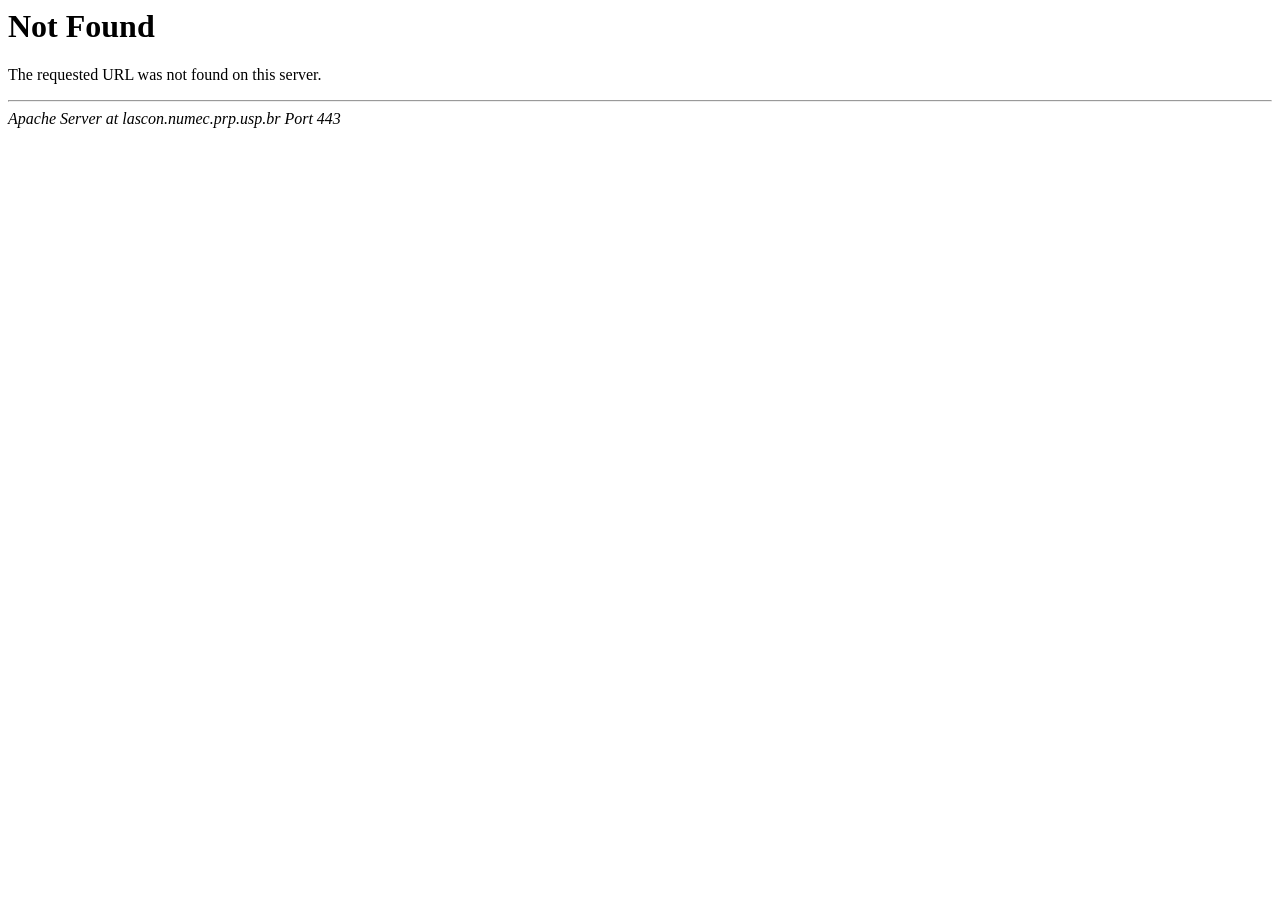
<file: src/js/jquery/images/ui-icons_444444_256x240.html>
<!DOCTYPE HTML PUBLIC "-//IETF//DTD HTML 2.0//EN">
<html><head>
<title>404 Not Found</title>
</head><body>
<h1>Not Found</h1>
<p>The requested URL was not found on this server.</p>
<hr>
<address>Apache Server at lascon.numec.prp.usp.br Port 443</address>
</body></html>
</file>
<file: src/css/b3-custom.css>
body {
    font-family: 'Roboto', sans-serif;
}

/* original solution by https://codepen.io/Rowno/pen/Afykb */

.carousel-fade .carousel-inner .item {
    -webkit-transition-property: opacity;
    transition-property: opacity;
}
.carousel-fade .carousel-inner .item,
.carousel-fade .carousel-inner .active.left,
.carousel-fade .carousel-inner .active.right {
    opacity: 0;
}
.carousel-fade .carousel-inner .active,
.carousel-fade .carousel-inner .next.left,
.carousel-fade .carousel-inner .prev.right {
    opacity: 1;
}
.carousel-fade .carousel-inner .next,
.carousel-fade .carousel-inner .prev,
.carousel-fade .carousel-inner .active.left,
.carousel-fade .carousel-inner .active.right {
    left: 0;
    -webkit-transform: translate3d(0, 0, 0);
    transform: translate3d(0, 0, 0);
}
.carousel-fade .carousel-control {
    z-index: 2;
}


/* carousel fullscreen */

.carousel-fullscreen .carousel-inner .item {
    height: 100vh;
    min-height: 600px;
    background-position: center center; 
    background-repeat: no-repeat; 
    background-size: cover;
}


/* carousel fullscreen - vertically centered caption*/

.carousel-fullscreen .carousel-caption {
    top: 50%;  
    bottom: auto;
    -webkit-transform: translate(0, -50%); 
    -ms-transform: translate(0, -50%); 
    transform: translate(0, -50%);
}

/* overlay for better readibility of the caption  */

.overlay {
    position: absolute;
    width: 100%;
    height: 100%;
    background: #000;
    opacity: 0.3;
    transition: all 0.2s ease-out;
}


/* demo typography */

h1,h2,h3,h4 {
    font-weight: 700;
}

.super-heading {
    font-size: 70px; 
}


.super-paragraph {
    font-size: 30px; font-weight: 300;
}

.carousel-caption .super-paragraph a,
.carousel-caption .super-paragraph a:hover
{
    color: yellow;
}

.demo-content {padding-top: 50px; padding-bottom: 50px; }
</file>
<file: src/vendor/fontawesome-free/css/all.min.css>
/*!
 * Font Awesome Free 5.3.1 by @fontawesome - https://fontawesome.com
 * License - https://fontawesome.com/license/free (Icons: CC BY 4.0, Fonts: SIL OFL 1.1, Code: MIT License)
 */
.fa,.fab,.fal,.far,.fas{-moz-osx-font-smoothing:grayscale;-webkit-font-smoothing:antialiased;display:inline-block;font-style:normal;font-variant:normal;text-rendering:auto;line-height:1}.fa-lg{font-size:1.33333em;line-height:.75em;vertical-align:-.0667em}.fa-xs{font-size:.75em}.fa-sm{font-size:.875em}.fa-1x{font-size:1em}.fa-2x{font-size:2em}.fa-3x{font-size:3em}.fa-4x{font-size:4em}.fa-5x{font-size:5em}.fa-6x{font-size:6em}.fa-7x{font-size:7em}.fa-8x{font-size:8em}.fa-9x{font-size:9em}.fa-10x{font-size:10em}.fa-fw{text-align:center;width:1.25em}.fa-ul{list-style-type:none;margin-left:2.5em;padding-left:0}.fa-ul>li{position:relative}.fa-li{left:-2em;position:absolute;text-align:center;width:2em;line-height:inherit}.fa-border{border:.08em solid #eee;border-radius:.1em;padding:.2em .25em .15em}.fa-pull-left{float:left}.fa-pull-right{float:right}.fa.fa-pull-left,.fab.fa-pull-left,.fal.fa-pull-left,.far.fa-pull-left,.fas.fa-pull-left{margin-right:.3em}.fa.fa-pull-right,.fab.fa-pull-right,.fal.fa-pull-right,.far.fa-pull-right,.fas.fa-pull-right{margin-left:.3em}.fa-spin{animation:fa-spin 2s infinite linear}.fa-pulse{animation:fa-spin 1s infinite steps(8)}@keyframes fa-spin{0%{transform:rotate(0deg)}to{transform:rotate(1turn)}}.fa-rotate-90{-ms-filter:"progid:DXImageTransform.Microsoft.BasicImage(rotation=1)";transform:rotate(90deg)}.fa-rotate-180{-ms-filter:"progid:DXImageTransform.Microsoft.BasicImage(rotation=2)";transform:rotate(180deg)}.fa-rotate-270{-ms-filter:"progid:DXImageTransform.Microsoft.BasicImage(rotation=3)";transform:rotate(270deg)}.fa-flip-horizontal{-ms-filter:"progid:DXImageTransform.Microsoft.BasicImage(rotation=0, mirror=1)";transform:scaleX(-1)}.fa-flip-vertical{transform:scaleY(-1)}.fa-flip-horizontal.fa-flip-vertical,.fa-flip-vertical{-ms-filter:"progid:DXImageTransform.Microsoft.BasicImage(rotation=2, mirror=1)"}.fa-flip-horizontal.fa-flip-vertical{transform:scale(-1)}:root .fa-flip-horizontal,:root .fa-flip-vertical,:root .fa-rotate-90,:root .fa-rotate-180,:root .fa-rotate-270{-webkit-filter:none;filter:none}.fa-stack{display:inline-block;height:2em;line-height:2em;position:relative;vertical-align:middle;width:2em}.fa-stack-1x,.fa-stack-2x{left:0;position:absolute;text-align:center;width:100%}.fa-stack-1x{line-height:inherit}.fa-stack-2x{font-size:2em}.fa-inverse{color:#fff}.fa-500px:before{content:"\f26e"}.fa-accessible-icon:before{content:"\f368"}.fa-accusoft:before{content:"\f369"}.fa-ad:before{content:"\f641"}.fa-address-book:before{content:"\f2b9"}.fa-address-card:before{content:"\f2bb"}.fa-adjust:before{content:"\f042"}.fa-adn:before{content:"\f170"}.fa-adversal:before{content:"\f36a"}.fa-affiliatetheme:before{content:"\f36b"}.fa-air-freshener:before{content:"\f5d0"}.fa-algolia:before{content:"\f36c"}.fa-align-center:before{content:"\f037"}.fa-align-justify:before{content:"\f039"}.fa-align-left:before{content:"\f036"}.fa-align-right:before{content:"\f038"}.fa-alipay:before{content:"\f642"}.fa-allergies:before{content:"\f461"}.fa-amazon:before{content:"\f270"}.fa-amazon-pay:before{content:"\f42c"}.fa-ambulance:before{content:"\f0f9"}.fa-american-sign-language-interpreting:before{content:"\f2a3"}.fa-amilia:before{content:"\f36d"}.fa-anchor:before{content:"\f13d"}.fa-android:before{content:"\f17b"}.fa-angellist:before{content:"\f209"}.fa-angle-double-down:before{content:"\f103"}.fa-angle-double-left:before{content:"\f100"}.fa-angle-double-right:before{content:"\f101"}.fa-angle-double-up:before{content:"\f102"}.fa-angle-down:before{content:"\f107"}.fa-angle-left:before{content:"\f104"}.fa-angle-right:before{content:"\f105"}.fa-angle-up:before{content:"\f106"}.fa-angry:before{content:"\f556"}.fa-angrycreative:before{content:"\f36e"}.fa-angular:before{content:"\f420"}.fa-ankh:before{content:"\f644"}.fa-app-store:before{content:"\f36f"}.fa-app-store-ios:before{content:"\f370"}.fa-apper:before{content:"\f371"}.fa-apple:before{content:"\f179"}.fa-apple-alt:before{content:"\f5d1"}.fa-apple-pay:before{content:"\f415"}.fa-archive:before{content:"\f187"}.fa-archway:before{content:"\f557"}.fa-arrow-alt-circle-down:before{content:"\f358"}.fa-arrow-alt-circle-left:before{content:"\f359"}.fa-arrow-alt-circle-right:before{content:"\f35a"}.fa-arrow-alt-circle-up:before{content:"\f35b"}.fa-arrow-circle-down:before{content:"\f0ab"}.fa-arrow-circle-left:before{content:"\f0a8"}.fa-arrow-circle-right:before{content:"\f0a9"}.fa-arrow-circle-up:before{content:"\f0aa"}.fa-arrow-down:before{content:"\f063"}.fa-arrow-left:before{content:"\f060"}.fa-arrow-right:before{content:"\f061"}.fa-arrow-up:before{content:"\f062"}.fa-arrows-alt:before{content:"\f0b2"}.fa-arrows-alt-h:before{content:"\f337"}.fa-arrows-alt-v:before{content:"\f338"}.fa-assistive-listening-systems:before{content:"\f2a2"}.fa-asterisk:before{content:"\f069"}.fa-asymmetrik:before{content:"\f372"}.fa-at:before{content:"\f1fa"}.fa-atlas:before{content:"\f558"}.fa-atom:before{content:"\f5d2"}.fa-audible:before{content:"\f373"}.fa-audio-description:before{content:"\f29e"}.fa-autoprefixer:before{content:"\f41c"}.fa-avianex:before{content:"\f374"}.fa-aviato:before{content:"\f421"}.fa-award:before{content:"\f559"}.fa-aws:before{content:"\f375"}.fa-backspace:before{content:"\f55a"}.fa-backward:before{content:"\f04a"}.fa-balance-scale:before{content:"\f24e"}.fa-ban:before{content:"\f05e"}.fa-band-aid:before{content:"\f462"}.fa-bandcamp:before{content:"\f2d5"}.fa-barcode:before{content:"\f02a"}.fa-bars:before{content:"\f0c9"}.fa-baseball-ball:before{content:"\f433"}.fa-basketball-ball:before{content:"\f434"}.fa-bath:before{content:"\f2cd"}.fa-battery-empty:before{content:"\f244"}.fa-battery-full:before{content:"\f240"}.fa-battery-half:before{content:"\f242"}.fa-battery-quarter:before{content:"\f243"}.fa-battery-three-quarters:before{content:"\f241"}.fa-bed:before{content:"\f236"}.fa-beer:before{content:"\f0fc"}.fa-behance:before{content:"\f1b4"}.fa-behance-square:before{content:"\f1b5"}.fa-bell:before{content:"\f0f3"}.fa-bell-slash:before{content:"\f1f6"}.fa-bezier-curve:before{content:"\f55b"}.fa-bible:before{content:"\f647"}.fa-bicycle:before{content:"\f206"}.fa-bimobject:before{content:"\f378"}.fa-binoculars:before{content:"\f1e5"}.fa-birthday-cake:before{content:"\f1fd"}.fa-bitbucket:before{content:"\f171"}.fa-bitcoin:before{content:"\f379"}.fa-bity:before{content:"\f37a"}.fa-black-tie:before{content:"\f27e"}.fa-blackberry:before{content:"\f37b"}.fa-blender:before{content:"\f517"}.fa-blind:before{content:"\f29d"}.fa-blogger:before{content:"\f37c"}.fa-blogger-b:before{content:"\f37d"}.fa-bluetooth:before{content:"\f293"}.fa-bluetooth-b:before{content:"\f294"}.fa-bold:before{content:"\f032"}.fa-bolt:before{content:"\f0e7"}.fa-bomb:before{content:"\f1e2"}.fa-bone:before{content:"\f5d7"}.fa-bong:before{content:"\f55c"}.fa-book:before{content:"\f02d"}.fa-book-open:before{content:"\f518"}.fa-book-reader:before{content:"\f5da"}.fa-bookmark:before{content:"\f02e"}.fa-bowling-ball:before{content:"\f436"}.fa-box:before{content:"\f466"}.fa-box-open:before{content:"\f49e"}.fa-boxes:before{content:"\f468"}.fa-braille:before{content:"\f2a1"}.fa-brain:before{content:"\f5dc"}.fa-briefcase:before{content:"\f0b1"}.fa-briefcase-medical:before{content:"\f469"}.fa-broadcast-tower:before{content:"\f519"}.fa-broom:before{content:"\f51a"}.fa-brush:before{content:"\f55d"}.fa-btc:before{content:"\f15a"}.fa-bug:before{content:"\f188"}.fa-building:before{content:"\f1ad"}.fa-bullhorn:before{content:"\f0a1"}.fa-bullseye:before{content:"\f140"}.fa-burn:before{content:"\f46a"}.fa-buromobelexperte:before{content:"\f37f"}.fa-bus:before{content:"\f207"}.fa-bus-alt:before{content:"\f55e"}.fa-business-time:before{content:"\f64a"}.fa-buysellads:before{content:"\f20d"}.fa-calculator:before{content:"\f1ec"}.fa-calendar:before{content:"\f133"}.fa-calendar-alt:before{content:"\f073"}.fa-calendar-check:before{content:"\f274"}.fa-calendar-minus:before{content:"\f272"}.fa-calendar-plus:before{content:"\f271"}.fa-calendar-times:before{content:"\f273"}.fa-camera:before{content:"\f030"}.fa-camera-retro:before{content:"\f083"}.fa-cannabis:before{content:"\f55f"}.fa-capsules:before{content:"\f46b"}.fa-car:before{content:"\f1b9"}.fa-car-alt:before{content:"\f5de"}.fa-car-battery:before{content:"\f5df"}.fa-car-crash:before{content:"\f5e1"}.fa-car-side:before{content:"\f5e4"}.fa-caret-down:before{content:"\f0d7"}.fa-caret-left:before{content:"\f0d9"}.fa-caret-right:before{content:"\f0da"}.fa-caret-square-down:before{content:"\f150"}.fa-caret-square-left:before{content:"\f191"}.fa-caret-square-right:before{content:"\f152"}.fa-caret-square-up:before{content:"\f151"}.fa-caret-up:before{content:"\f0d8"}.fa-cart-arrow-down:before{content:"\f218"}.fa-cart-plus:before{content:"\f217"}.fa-cc-amazon-pay:before{content:"\f42d"}.fa-cc-amex:before{content:"\f1f3"}.fa-cc-apple-pay:before{content:"\f416"}.fa-cc-diners-club:before{content:"\f24c"}.fa-cc-discover:before{content:"\f1f2"}.fa-cc-jcb:before{content:"\f24b"}.fa-cc-mastercard:before{content:"\f1f1"}.fa-cc-paypal:before{content:"\f1f4"}.fa-cc-stripe:before{content:"\f1f5"}.fa-cc-visa:before{content:"\f1f0"}.fa-centercode:before{content:"\f380"}.fa-certificate:before{content:"\f0a3"}.fa-chalkboard:before{content:"\f51b"}.fa-chalkboard-teacher:before{content:"\f51c"}.fa-charging-station:before{content:"\f5e7"}.fa-chart-area:before{content:"\f1fe"}.fa-chart-bar:before{content:"\f080"}.fa-chart-line:before{content:"\f201"}.fa-chart-pie:before{content:"\f200"}.fa-check:before{content:"\f00c"}.fa-check-circle:before{content:"\f058"}.fa-check-double:before{content:"\f560"}.fa-check-square:before{content:"\f14a"}.fa-chess:before{content:"\f439"}.fa-chess-bishop:before{content:"\f43a"}.fa-chess-board:before{content:"\f43c"}.fa-chess-king:before{content:"\f43f"}.fa-chess-knight:before{content:"\f441"}.fa-chess-pawn:before{content:"\f443"}.fa-chess-queen:before{content:"\f445"}.fa-chess-rook:before{content:"\f447"}.fa-chevron-circle-down:before{content:"\f13a"}.fa-chevron-circle-left:before{content:"\f137"}.fa-chevron-circle-right:before{content:"\f138"}.fa-chevron-circle-up:before{content:"\f139"}.fa-chevron-down:before{content:"\f078"}.fa-chevron-left:before{content:"\f053"}.fa-chevron-right:before{content:"\f054"}.fa-chevron-up:before{content:"\f077"}.fa-child:before{content:"\f1ae"}.fa-chrome:before{content:"\f268"}.fa-church:before{content:"\f51d"}.fa-circle:before{content:"\f111"}.fa-circle-notch:before{content:"\f1ce"}.fa-city:before{content:"\f64f"}.fa-clipboard:before{content:"\f328"}.fa-clipboard-check:before{content:"\f46c"}.fa-clipboard-list:before{content:"\f46d"}.fa-clock:before{content:"\f017"}.fa-clone:before{content:"\f24d"}.fa-closed-captioning:before{content:"\f20a"}.fa-cloud:before{content:"\f0c2"}.fa-cloud-download-alt:before{content:"\f381"}.fa-cloud-upload-alt:before{content:"\f382"}.fa-cloudscale:before{content:"\f383"}.fa-cloudsmith:before{content:"\f384"}.fa-cloudversify:before{content:"\f385"}.fa-cocktail:before{content:"\f561"}.fa-code:before{content:"\f121"}.fa-code-branch:before{content:"\f126"}.fa-codepen:before{content:"\f1cb"}.fa-codiepie:before{content:"\f284"}.fa-coffee:before{content:"\f0f4"}.fa-cog:before{content:"\f013"}.fa-cogs:before{content:"\f085"}.fa-coins:before{content:"\f51e"}.fa-columns:before{content:"\f0db"}.fa-comment:before{content:"\f075"}.fa-comment-alt:before{content:"\f27a"}.fa-comment-dollar:before{content:"\f651"}.fa-comment-dots:before{content:"\f4ad"}.fa-comment-slash:before{content:"\f4b3"}.fa-comments:before{content:"\f086"}.fa-comments-dollar:before{content:"\f653"}.fa-compact-disc:before{content:"\f51f"}.fa-compass:before{content:"\f14e"}.fa-compress:before{content:"\f066"}.fa-concierge-bell:before{content:"\f562"}.fa-connectdevelop:before{content:"\f20e"}.fa-contao:before{content:"\f26d"}.fa-cookie:before{content:"\f563"}.fa-cookie-bite:before{content:"\f564"}.fa-copy:before{content:"\f0c5"}.fa-copyright:before{content:"\f1f9"}.fa-couch:before{content:"\f4b8"}.fa-cpanel:before{content:"\f388"}.fa-creative-commons:before{content:"\f25e"}.fa-creative-commons-by:before{content:"\f4e7"}.fa-creative-commons-nc:before{content:"\f4e8"}.fa-creative-commons-nc-eu:before{content:"\f4e9"}.fa-creative-commons-nc-jp:before{content:"\f4ea"}.fa-creative-commons-nd:before{content:"\f4eb"}.fa-creative-commons-pd:before{content:"\f4ec"}.fa-creative-commons-pd-alt:before{content:"\f4ed"}.fa-creative-commons-remix:before{content:"\f4ee"}.fa-creative-commons-sa:before{content:"\f4ef"}.fa-creative-commons-sampling:before{content:"\f4f0"}.fa-creative-commons-sampling-plus:before{content:"\f4f1"}.fa-creative-commons-share:before{content:"\f4f2"}.fa-credit-card:before{content:"\f09d"}.fa-crop:before{content:"\f125"}.fa-crop-alt:before{content:"\f565"}.fa-cross:before{content:"\f654"}.fa-crosshairs:before{content:"\f05b"}.fa-crow:before{content:"\f520"}.fa-crown:before{content:"\f521"}.fa-css3:before{content:"\f13c"}.fa-css3-alt:before{content:"\f38b"}.fa-cube:before{content:"\f1b2"}.fa-cubes:before{content:"\f1b3"}.fa-cut:before{content:"\f0c4"}.fa-cuttlefish:before{content:"\f38c"}.fa-d-and-d:before{content:"\f38d"}.fa-dashcube:before{content:"\f210"}.fa-database:before{content:"\f1c0"}.fa-deaf:before{content:"\f2a4"}.fa-delicious:before{content:"\f1a5"}.fa-deploydog:before{content:"\f38e"}.fa-deskpro:before{content:"\f38f"}.fa-desktop:before{content:"\f108"}.fa-deviantart:before{content:"\f1bd"}.fa-dharmachakra:before{content:"\f655"}.fa-diagnoses:before{content:"\f470"}.fa-dice:before{content:"\f522"}.fa-dice-five:before{content:"\f523"}.fa-dice-four:before{content:"\f524"}.fa-dice-one:before{content:"\f525"}.fa-dice-six:before{content:"\f526"}.fa-dice-three:before{content:"\f527"}.fa-dice-two:before{content:"\f528"}.fa-digg:before{content:"\f1a6"}.fa-digital-ocean:before{content:"\f391"}.fa-digital-tachograph:before{content:"\f566"}.fa-directions:before{content:"\f5eb"}.fa-discord:before{content:"\f392"}.fa-discourse:before{content:"\f393"}.fa-divide:before{content:"\f529"}.fa-dizzy:before{content:"\f567"}.fa-dna:before{content:"\f471"}.fa-dochub:before{content:"\f394"}.fa-docker:before{content:"\f395"}.fa-dollar-sign:before{content:"\f155"}.fa-dolly:before{content:"\f472"}.fa-dolly-flatbed:before{content:"\f474"}.fa-donate:before{content:"\f4b9"}.fa-door-closed:before{content:"\f52a"}.fa-door-open:before{content:"\f52b"}.fa-dot-circle:before{content:"\f192"}.fa-dove:before{content:"\f4ba"}.fa-download:before{content:"\f019"}.fa-draft2digital:before{content:"\f396"}.fa-drafting-compass:before{content:"\f568"}.fa-draw-polygon:before{content:"\f5ee"}.fa-dribbble:before{content:"\f17d"}.fa-dribbble-square:before{content:"\f397"}.fa-dropbox:before{content:"\f16b"}.fa-drum:before{content:"\f569"}.fa-drum-steelpan:before{content:"\f56a"}.fa-drupal:before{content:"\f1a9"}.fa-dumbbell:before{content:"\f44b"}.fa-dyalog:before{content:"\f399"}.fa-earlybirds:before{content:"\f39a"}.fa-ebay:before{content:"\f4f4"}.fa-edge:before{content:"\f282"}.fa-edit:before{content:"\f044"}.fa-eject:before{content:"\f052"}.fa-elementor:before{content:"\f430"}.fa-ellipsis-h:before{content:"\f141"}.fa-ellipsis-v:before{content:"\f142"}.fa-ello:before{content:"\f5f1"}.fa-ember:before{content:"\f423"}.fa-empire:before{content:"\f1d1"}.fa-envelope:before{content:"\f0e0"}.fa-envelope-open:before{content:"\f2b6"}.fa-envelope-open-text:before{content:"\f658"}.fa-envelope-square:before{content:"\f199"}.fa-envira:before{content:"\f299"}.fa-equals:before{content:"\f52c"}.fa-eraser:before{content:"\f12d"}.fa-erlang:before{content:"\f39d"}.fa-ethereum:before{content:"\f42e"}.fa-etsy:before{content:"\f2d7"}.fa-euro-sign:before{content:"\f153"}.fa-exchange-alt:before{content:"\f362"}.fa-exclamation:before{content:"\f12a"}.fa-exclamation-circle:before{content:"\f06a"}.fa-exclamation-triangle:before{content:"\f071"}.fa-expand:before{content:"\f065"}.fa-expand-arrows-alt:before{content:"\f31e"}.fa-expeditedssl:before{content:"\f23e"}.fa-external-link-alt:before{content:"\f35d"}.fa-external-link-square-alt:before{content:"\f360"}.fa-eye:before{content:"\f06e"}.fa-eye-dropper:before{content:"\f1fb"}.fa-eye-slash:before{content:"\f070"}.fa-facebook:before{content:"\f09a"}.fa-facebook-f:before{content:"\f39e"}.fa-facebook-messenger:before{content:"\f39f"}.fa-facebook-square:before{content:"\f082"}.fa-fast-backward:before{content:"\f049"}.fa-fast-forward:before{content:"\f050"}.fa-fax:before{content:"\f1ac"}.fa-feather:before{content:"\f52d"}.fa-feather-alt:before{content:"\f56b"}.fa-female:before{content:"\f182"}.fa-fighter-jet:before{content:"\f0fb"}.fa-file:before{content:"\f15b"}.fa-file-alt:before{content:"\f15c"}.fa-file-archive:before{content:"\f1c6"}.fa-file-audio:before{content:"\f1c7"}.fa-file-code:before{content:"\f1c9"}.fa-file-contract:before{content:"\f56c"}.fa-file-download:before{content:"\f56d"}.fa-file-excel:before{content:"\f1c3"}.fa-file-export:before{content:"\f56e"}.fa-file-image:before{content:"\f1c5"}.fa-file-import:before{content:"\f56f"}.fa-file-invoice:before{content:"\f570"}.fa-file-invoice-dollar:before{content:"\f571"}.fa-file-medical:before{content:"\f477"}.fa-file-medical-alt:before{content:"\f478"}.fa-file-pdf:before{content:"\f1c1"}.fa-file-powerpoint:before{content:"\f1c4"}.fa-file-prescription:before{content:"\f572"}.fa-file-signature:before{content:"\f573"}.fa-file-upload:before{content:"\f574"}.fa-file-video:before{content:"\f1c8"}.fa-file-word:before{content:"\f1c2"}.fa-fill:before{content:"\f575"}.fa-fill-drip:before{content:"\f576"}.fa-film:before{content:"\f008"}.fa-filter:before{content:"\f0b0"}.fa-fingerprint:before{content:"\f577"}.fa-fire:before{content:"\f06d"}.fa-fire-extinguisher:before{content:"\f134"}.fa-firefox:before{content:"\f269"}.fa-first-aid:before{content:"\f479"}.fa-first-order:before{content:"\f2b0"}.fa-first-order-alt:before{content:"\f50a"}.fa-firstdraft:before{content:"\f3a1"}.fa-fish:before{content:"\f578"}.fa-flag:before{content:"\f024"}.fa-flag-checkered:before{content:"\f11e"}.fa-flask:before{content:"\f0c3"}.fa-flickr:before{content:"\f16e"}.fa-flipboard:before{content:"\f44d"}.fa-flushed:before{content:"\f579"}.fa-fly:before{content:"\f417"}.fa-folder:before{content:"\f07b"}.fa-folder-minus:before{content:"\f65d"}.fa-folder-open:before{content:"\f07c"}.fa-folder-plus:before{content:"\f65e"}.fa-font:before{content:"\f031"}.fa-font-awesome:before{content:"\f2b4"}.fa-font-awesome-alt:before{content:"\f35c"}.fa-font-awesome-flag:before{content:"\f425"}.fa-font-awesome-logo-full:before{content:"\f4e6"}.fa-fonticons:before{content:"\f280"}.fa-fonticons-fi:before{content:"\f3a2"}.fa-football-ball:before{content:"\f44e"}.fa-fort-awesome:before{content:"\f286"}.fa-fort-awesome-alt:before{content:"\f3a3"}.fa-forumbee:before{content:"\f211"}.fa-forward:before{content:"\f04e"}.fa-foursquare:before{content:"\f180"}.fa-free-code-camp:before{content:"\f2c5"}.fa-freebsd:before{content:"\f3a4"}.fa-frog:before{content:"\f52e"}.fa-frown:before{content:"\f119"}.fa-frown-open:before{content:"\f57a"}.fa-fulcrum:before{content:"\f50b"}.fa-funnel-dollar:before{content:"\f662"}.fa-futbol:before{content:"\f1e3"}.fa-galactic-republic:before{content:"\f50c"}.fa-galactic-senate:before{content:"\f50d"}.fa-gamepad:before{content:"\f11b"}.fa-gas-pump:before{content:"\f52f"}.fa-gavel:before{content:"\f0e3"}.fa-gem:before{content:"\f3a5"}.fa-genderless:before{content:"\f22d"}.fa-get-pocket:before{content:"\f265"}.fa-gg:before{content:"\f260"}.fa-gg-circle:before{content:"\f261"}.fa-gift:before{content:"\f06b"}.fa-git:before{content:"\f1d3"}.fa-git-square:before{content:"\f1d2"}.fa-github:before{content:"\f09b"}.fa-github-alt:before{content:"\f113"}.fa-github-square:before{content:"\f092"}.fa-gitkraken:before{content:"\f3a6"}.fa-gitlab:before{content:"\f296"}.fa-gitter:before{content:"\f426"}.fa-glass-martini:before{content:"\f000"}.fa-glass-martini-alt:before{content:"\f57b"}.fa-glasses:before{content:"\f530"}.fa-glide:before{content:"\f2a5"}.fa-glide-g:before{content:"\f2a6"}.fa-globe:before{content:"\f0ac"}.fa-globe-africa:before{content:"\f57c"}.fa-globe-americas:before{content:"\f57d"}.fa-globe-asia:before{content:"\f57e"}.fa-gofore:before{content:"\f3a7"}.fa-golf-ball:before{content:"\f450"}.fa-goodreads:before{content:"\f3a8"}.fa-goodreads-g:before{content:"\f3a9"}.fa-google:before{content:"\f1a0"}.fa-google-drive:before{content:"\f3aa"}.fa-google-play:before{content:"\f3ab"}.fa-google-plus:before{content:"\f2b3"}.fa-google-plus-g:before{content:"\f0d5"}.fa-google-plus-square:before{content:"\f0d4"}.fa-google-wallet:before{content:"\f1ee"}.fa-gopuram:before{content:"\f664"}.fa-graduation-cap:before{content:"\f19d"}.fa-gratipay:before{content:"\f184"}.fa-grav:before{content:"\f2d6"}.fa-greater-than:before{content:"\f531"}.fa-greater-than-equal:before{content:"\f532"}.fa-grimace:before{content:"\f57f"}.fa-grin:before{content:"\f580"}.fa-grin-alt:before{content:"\f581"}.fa-grin-beam:before{content:"\f582"}.fa-grin-beam-sweat:before{content:"\f583"}.fa-grin-hearts:before{content:"\f584"}.fa-grin-squint:before{content:"\f585"}.fa-grin-squint-tears:before{content:"\f586"}.fa-grin-stars:before{content:"\f587"}.fa-grin-tears:before{content:"\f588"}.fa-grin-tongue:before{content:"\f589"}.fa-grin-tongue-squint:before{content:"\f58a"}.fa-grin-tongue-wink:before{content:"\f58b"}.fa-grin-wink:before{content:"\f58c"}.fa-grip-horizontal:before{content:"\f58d"}.fa-grip-vertical:before{content:"\f58e"}.fa-gripfire:before{content:"\f3ac"}.fa-grunt:before{content:"\f3ad"}.fa-gulp:before{content:"\f3ae"}.fa-h-square:before{content:"\f0fd"}.fa-hacker-news:before{content:"\f1d4"}.fa-hacker-news-square:before{content:"\f3af"}.fa-hackerrank:before{content:"\f5f7"}.fa-hamsa:before{content:"\f665"}.fa-hand-holding:before{content:"\f4bd"}.fa-hand-holding-heart:before{content:"\f4be"}.fa-hand-holding-usd:before{content:"\f4c0"}.fa-hand-lizard:before{content:"\f258"}.fa-hand-paper:before{content:"\f256"}.fa-hand-peace:before{content:"\f25b"}.fa-hand-point-down:before{content:"\f0a7"}.fa-hand-point-left:before{content:"\f0a5"}.fa-hand-point-right:before{content:"\f0a4"}.fa-hand-point-up:before{content:"\f0a6"}.fa-hand-pointer:before{content:"\f25a"}.fa-hand-rock:before{content:"\f255"}.fa-hand-scissors:before{content:"\f257"}.fa-hand-spock:before{content:"\f259"}.fa-hands:before{content:"\f4c2"}.fa-hands-helping:before{content:"\f4c4"}.fa-handshake:before{content:"\f2b5"}.fa-hashtag:before{content:"\f292"}.fa-haykal:before{content:"\f666"}.fa-hdd:before{content:"\f0a0"}.fa-heading:before{content:"\f1dc"}.fa-headphones:before{content:"\f025"}.fa-headphones-alt:before{content:"\f58f"}.fa-headset:before{content:"\f590"}.fa-heart:before{content:"\f004"}.fa-heartbeat:before{content:"\f21e"}.fa-helicopter:before{content:"\f533"}.fa-highlighter:before{content:"\f591"}.fa-hips:before{content:"\f452"}.fa-hire-a-helper:before{content:"\f3b0"}.fa-history:before{content:"\f1da"}.fa-hockey-puck:before{content:"\f453"}.fa-home:before{content:"\f015"}.fa-hooli:before{content:"\f427"}.fa-hornbill:before{content:"\f592"}.fa-hospital:before{content:"\f0f8"}.fa-hospital-alt:before{content:"\f47d"}.fa-hospital-symbol:before{content:"\f47e"}.fa-hot-tub:before{content:"\f593"}.fa-hotel:before{content:"\f594"}.fa-hotjar:before{content:"\f3b1"}.fa-hourglass:before{content:"\f254"}.fa-hourglass-end:before{content:"\f253"}.fa-hourglass-half:before{content:"\f252"}.fa-hourglass-start:before{content:"\f251"}.fa-houzz:before{content:"\f27c"}.fa-html5:before{content:"\f13b"}.fa-hubspot:before{content:"\f3b2"}.fa-i-cursor:before{content:"\f246"}.fa-id-badge:before{content:"\f2c1"}.fa-id-card:before{content:"\f2c2"}.fa-id-card-alt:before{content:"\f47f"}.fa-image:before{content:"\f03e"}.fa-images:before{content:"\f302"}.fa-imdb:before{content:"\f2d8"}.fa-inbox:before{content:"\f01c"}.fa-indent:before{content:"\f03c"}.fa-industry:before{content:"\f275"}.fa-infinity:before{content:"\f534"}.fa-info:before{content:"\f129"}.fa-info-circle:before{content:"\f05a"}.fa-instagram:before{content:"\f16d"}.fa-internet-explorer:before{content:"\f26b"}.fa-ioxhost:before{content:"\f208"}.fa-italic:before{content:"\f033"}.fa-itunes:before{content:"\f3b4"}.fa-itunes-note:before{content:"\f3b5"}.fa-java:before{content:"\f4e4"}.fa-jedi:before{content:"\f669"}.fa-jedi-order:before{content:"\f50e"}.fa-jenkins:before{content:"\f3b6"}.fa-joget:before{content:"\f3b7"}.fa-joint:before{content:"\f595"}.fa-joomla:before{content:"\f1aa"}.fa-journal-whills:before{content:"\f66a"}.fa-js:before{content:"\f3b8"}.fa-js-square:before{content:"\f3b9"}.fa-jsfiddle:before{content:"\f1cc"}.fa-kaaba:before{content:"\f66b"}.fa-kaggle:before{content:"\f5fa"}.fa-key:before{content:"\f084"}.fa-keybase:before{content:"\f4f5"}.fa-keyboard:before{content:"\f11c"}.fa-keycdn:before{content:"\f3ba"}.fa-khanda:before{content:"\f66d"}.fa-kickstarter:before{content:"\f3bb"}.fa-kickstarter-k:before{content:"\f3bc"}.fa-kiss:before{content:"\f596"}.fa-kiss-beam:before{content:"\f597"}.fa-kiss-wink-heart:before{content:"\f598"}.fa-kiwi-bird:before{content:"\f535"}.fa-korvue:before{content:"\f42f"}.fa-landmark:before{content:"\f66f"}.fa-language:before{content:"\f1ab"}.fa-laptop:before{content:"\f109"}.fa-laptop-code:before{content:"\f5fc"}.fa-laravel:before{content:"\f3bd"}.fa-lastfm:before{content:"\f202"}.fa-lastfm-square:before{content:"\f203"}.fa-laugh:before{content:"\f599"}.fa-laugh-beam:before{content:"\f59a"}.fa-laugh-squint:before{content:"\f59b"}.fa-laugh-wink:before{content:"\f59c"}.fa-layer-group:before{content:"\f5fd"}.fa-leaf:before{content:"\f06c"}.fa-leanpub:before{content:"\f212"}.fa-lemon:before{content:"\f094"}.fa-less:before{content:"\f41d"}.fa-less-than:before{content:"\f536"}.fa-less-than-equal:before{content:"\f537"}.fa-level-down-alt:before{content:"\f3be"}.fa-level-up-alt:before{content:"\f3bf"}.fa-life-ring:before{content:"\f1cd"}.fa-lightbulb:before{content:"\f0eb"}.fa-line:before{content:"\f3c0"}.fa-link:before{content:"\f0c1"}.fa-linkedin:before{content:"\f08c"}.fa-linkedin-in:before{content:"\f0e1"}.fa-linode:before{content:"\f2b8"}.fa-linux:before{content:"\f17c"}.fa-lira-sign:before{content:"\f195"}.fa-list:before{content:"\f03a"}.fa-list-alt:before{content:"\f022"}.fa-list-ol:before{content:"\f0cb"}.fa-list-ul:before{content:"\f0ca"}.fa-location-arrow:before{content:"\f124"}.fa-lock:before{content:"\f023"}.fa-lock-open:before{content:"\f3c1"}.fa-long-arrow-alt-down:before{content:"\f309"}.fa-long-arrow-alt-left:before{content:"\f30a"}.fa-long-arrow-alt-right:before{content:"\f30b"}.fa-long-arrow-alt-up:before{content:"\f30c"}.fa-low-vision:before{content:"\f2a8"}.fa-luggage-cart:before{content:"\f59d"}.fa-lyft:before{content:"\f3c3"}.fa-magento:before{content:"\f3c4"}.fa-magic:before{content:"\f0d0"}.fa-magnet:before{content:"\f076"}.fa-mail-bulk:before{content:"\f674"}.fa-mailchimp:before{content:"\f59e"}.fa-male:before{content:"\f183"}.fa-mandalorian:before{content:"\f50f"}.fa-map:before{content:"\f279"}.fa-map-marked:before{content:"\f59f"}.fa-map-marked-alt:before{content:"\f5a0"}.fa-map-marker:before{content:"\f041"}.fa-map-marker-alt:before{content:"\f3c5"}.fa-map-pin:before{content:"\f276"}.fa-map-signs:before{content:"\f277"}.fa-markdown:before{content:"\f60f"}.fa-marker:before{content:"\f5a1"}.fa-mars:before{content:"\f222"}.fa-mars-double:before{content:"\f227"}.fa-mars-stroke:before{content:"\f229"}.fa-mars-stroke-h:before{content:"\f22b"}.fa-mars-stroke-v:before{content:"\f22a"}.fa-mastodon:before{content:"\f4f6"}.fa-maxcdn:before{content:"\f136"}.fa-medal:before{content:"\f5a2"}.fa-medapps:before{content:"\f3c6"}.fa-medium:before{content:"\f23a"}.fa-medium-m:before{content:"\f3c7"}.fa-medkit:before{content:"\f0fa"}.fa-medrt:before{content:"\f3c8"}.fa-meetup:before{content:"\f2e0"}.fa-megaport:before{content:"\f5a3"}.fa-meh:before{content:"\f11a"}.fa-meh-blank:before{content:"\f5a4"}.fa-meh-rolling-eyes:before{content:"\f5a5"}.fa-memory:before{content:"\f538"}.fa-menorah:before{content:"\f676"}.fa-mercury:before{content:"\f223"}.fa-microchip:before{content:"\f2db"}.fa-microphone:before{content:"\f130"}.fa-microphone-alt:before{content:"\f3c9"}.fa-microphone-alt-slash:before{content:"\f539"}.fa-microphone-slash:before{content:"\f131"}.fa-microscope:before{content:"\f610"}.fa-microsoft:before{content:"\f3ca"}.fa-minus:before{content:"\f068"}.fa-minus-circle:before{content:"\f056"}.fa-minus-square:before{content:"\f146"}.fa-mix:before{content:"\f3cb"}.fa-mixcloud:before{content:"\f289"}.fa-mizuni:before{content:"\f3cc"}.fa-mobile:before{content:"\f10b"}.fa-mobile-alt:before{content:"\f3cd"}.fa-modx:before{content:"\f285"}.fa-monero:before{content:"\f3d0"}.fa-money-bill:before{content:"\f0d6"}.fa-money-bill-alt:before{content:"\f3d1"}.fa-money-bill-wave:before{content:"\f53a"}.fa-money-bill-wave-alt:before{content:"\f53b"}.fa-money-check:before{content:"\f53c"}.fa-money-check-alt:before{content:"\f53d"}.fa-monument:before{content:"\f5a6"}.fa-moon:before{content:"\f186"}.fa-mortar-pestle:before{content:"\f5a7"}.fa-mosque:before{content:"\f678"}.fa-motorcycle:before{content:"\f21c"}.fa-mouse-pointer:before{content:"\f245"}.fa-music:before{content:"\f001"}.fa-napster:before{content:"\f3d2"}.fa-neos:before{content:"\f612"}.fa-neuter:before{content:"\f22c"}.fa-newspaper:before{content:"\f1ea"}.fa-nimblr:before{content:"\f5a8"}.fa-nintendo-switch:before{content:"\f418"}.fa-node:before{content:"\f419"}.fa-node-js:before{content:"\f3d3"}.fa-not-equal:before{content:"\f53e"}.fa-notes-medical:before{content:"\f481"}.fa-npm:before{content:"\f3d4"}.fa-ns8:before{content:"\f3d5"}.fa-nutritionix:before{content:"\f3d6"}.fa-object-group:before{content:"\f247"}.fa-object-ungroup:before{content:"\f248"}.fa-odnoklassniki:before{content:"\f263"}.fa-odnoklassniki-square:before{content:"\f264"}.fa-oil-can:before{content:"\f613"}.fa-old-republic:before{content:"\f510"}.fa-om:before{content:"\f679"}.fa-opencart:before{content:"\f23d"}.fa-openid:before{content:"\f19b"}.fa-opera:before{content:"\f26a"}.fa-optin-monster:before{content:"\f23c"}.fa-osi:before{content:"\f41a"}.fa-outdent:before{content:"\f03b"}.fa-page4:before{content:"\f3d7"}.fa-pagelines:before{content:"\f18c"}.fa-paint-brush:before{content:"\f1fc"}.fa-paint-roller:before{content:"\f5aa"}.fa-palette:before{content:"\f53f"}.fa-palfed:before{content:"\f3d8"}.fa-pallet:before{content:"\f482"}.fa-paper-plane:before{content:"\f1d8"}.fa-paperclip:before{content:"\f0c6"}.fa-parachute-box:before{content:"\f4cd"}.fa-paragraph:before{content:"\f1dd"}.fa-parking:before{content:"\f540"}.fa-passport:before{content:"\f5ab"}.fa-pastafarianism:before{content:"\f67b"}.fa-paste:before{content:"\f0ea"}.fa-patreon:before{content:"\f3d9"}.fa-pause:before{content:"\f04c"}.fa-pause-circle:before{content:"\f28b"}.fa-paw:before{content:"\f1b0"}.fa-paypal:before{content:"\f1ed"}.fa-peace:before{content:"\f67c"}.fa-pen:before{content:"\f304"}.fa-pen-alt:before{content:"\f305"}.fa-pen-fancy:before{content:"\f5ac"}.fa-pen-nib:before{content:"\f5ad"}.fa-pen-square:before{content:"\f14b"}.fa-pencil-alt:before{content:"\f303"}.fa-pencil-ruler:before{content:"\f5ae"}.fa-people-carry:before{content:"\f4ce"}.fa-percent:before{content:"\f295"}.fa-percentage:before{content:"\f541"}.fa-periscope:before{content:"\f3da"}.fa-phabricator:before{content:"\f3db"}.fa-phoenix-framework:before{content:"\f3dc"}.fa-phoenix-squadron:before{content:"\f511"}.fa-phone:before{content:"\f095"}.fa-phone-slash:before{content:"\f3dd"}.fa-phone-square:before{content:"\f098"}.fa-phone-volume:before{content:"\f2a0"}.fa-php:before{content:"\f457"}.fa-pied-piper:before{content:"\f2ae"}.fa-pied-piper-alt:before{content:"\f1a8"}.fa-pied-piper-hat:before{content:"\f4e5"}.fa-pied-piper-pp:before{content:"\f1a7"}.fa-piggy-bank:before{content:"\f4d3"}.fa-pills:before{content:"\f484"}.fa-pinterest:before{content:"\f0d2"}.fa-pinterest-p:before{content:"\f231"}.fa-pinterest-square:before{content:"\f0d3"}.fa-place-of-worship:before{content:"\f67f"}.fa-plane:before{content:"\f072"}.fa-plane-arrival:before{content:"\f5af"}.fa-plane-departure:before{content:"\f5b0"}.fa-play:before{content:"\f04b"}.fa-play-circle:before{content:"\f144"}.fa-playstation:before{content:"\f3df"}.fa-plug:before{content:"\f1e6"}.fa-plus:before{content:"\f067"}.fa-plus-circle:before{content:"\f055"}.fa-plus-square:before{content:"\f0fe"}.fa-podcast:before{content:"\f2ce"}.fa-poll:before{content:"\f681"}.fa-poll-h:before{content:"\f682"}.fa-poo:before{content:"\f2fe"}.fa-poop:before{content:"\f619"}.fa-portrait:before{content:"\f3e0"}.fa-pound-sign:before{content:"\f154"}.fa-power-off:before{content:"\f011"}.fa-pray:before{content:"\f683"}.fa-praying-hands:before{content:"\f684"}.fa-prescription:before{content:"\f5b1"}.fa-prescription-bottle:before{content:"\f485"}.fa-prescription-bottle-alt:before{content:"\f486"}.fa-print:before{content:"\f02f"}.fa-procedures:before{content:"\f487"}.fa-product-hunt:before{content:"\f288"}.fa-project-diagram:before{content:"\f542"}.fa-pushed:before{content:"\f3e1"}.fa-puzzle-piece:before{content:"\f12e"}.fa-python:before{content:"\f3e2"}.fa-qq:before{content:"\f1d6"}.fa-qrcode:before{content:"\f029"}.fa-question:before{content:"\f128"}.fa-question-circle:before{content:"\f059"}.fa-quidditch:before{content:"\f458"}.fa-quinscape:before{content:"\f459"}.fa-quora:before{content:"\f2c4"}.fa-quote-left:before{content:"\f10d"}.fa-quote-right:before{content:"\f10e"}.fa-quran:before{content:"\f687"}.fa-r-project:before{content:"\f4f7"}.fa-random:before{content:"\f074"}.fa-ravelry:before{content:"\f2d9"}.fa-react:before{content:"\f41b"}.fa-readme:before{content:"\f4d5"}.fa-rebel:before{content:"\f1d0"}.fa-receipt:before{content:"\f543"}.fa-recycle:before{content:"\f1b8"}.fa-red-river:before{content:"\f3e3"}.fa-reddit:before{content:"\f1a1"}.fa-reddit-alien:before{content:"\f281"}.fa-reddit-square:before{content:"\f1a2"}.fa-redo:before{content:"\f01e"}.fa-redo-alt:before{content:"\f2f9"}.fa-registered:before{content:"\f25d"}.fa-rendact:before{content:"\f3e4"}.fa-renren:before{content:"\f18b"}.fa-reply:before{content:"\f3e5"}.fa-reply-all:before{content:"\f122"}.fa-replyd:before{content:"\f3e6"}.fa-researchgate:before{content:"\f4f8"}.fa-resolving:before{content:"\f3e7"}.fa-retweet:before{content:"\f079"}.fa-rev:before{content:"\f5b2"}.fa-ribbon:before{content:"\f4d6"}.fa-road:before{content:"\f018"}.fa-robot:before{content:"\f544"}.fa-rocket:before{content:"\f135"}.fa-rocketchat:before{content:"\f3e8"}.fa-rockrms:before{content:"\f3e9"}.fa-route:before{content:"\f4d7"}.fa-rss:before{content:"\f09e"}.fa-rss-square:before{content:"\f143"}.fa-ruble-sign:before{content:"\f158"}.fa-ruler:before{content:"\f545"}.fa-ruler-combined:before{content:"\f546"}.fa-ruler-horizontal:before{content:"\f547"}.fa-ruler-vertical:before{content:"\f548"}.fa-rupee-sign:before{content:"\f156"}.fa-sad-cry:before{content:"\f5b3"}.fa-sad-tear:before{content:"\f5b4"}.fa-safari:before{content:"\f267"}.fa-sass:before{content:"\f41e"}.fa-save:before{content:"\f0c7"}.fa-schlix:before{content:"\f3ea"}.fa-school:before{content:"\f549"}.fa-screwdriver:before{content:"\f54a"}.fa-scribd:before{content:"\f28a"}.fa-search:before{content:"\f002"}.fa-search-dollar:before{content:"\f688"}.fa-search-location:before{content:"\f689"}.fa-search-minus:before{content:"\f010"}.fa-search-plus:before{content:"\f00e"}.fa-searchengin:before{content:"\f3eb"}.fa-seedling:before{content:"\f4d8"}.fa-sellcast:before{content:"\f2da"}.fa-sellsy:before{content:"\f213"}.fa-server:before{content:"\f233"}.fa-servicestack:before{content:"\f3ec"}.fa-shapes:before{content:"\f61f"}.fa-share:before{content:"\f064"}.fa-share-alt:before{content:"\f1e0"}.fa-share-alt-square:before{content:"\f1e1"}.fa-share-square:before{content:"\f14d"}.fa-shekel-sign:before{content:"\f20b"}.fa-shield-alt:before{content:"\f3ed"}.fa-ship:before{content:"\f21a"}.fa-shipping-fast:before{content:"\f48b"}.fa-shirtsinbulk:before{content:"\f214"}.fa-shoe-prints:before{content:"\f54b"}.fa-shopping-bag:before{content:"\f290"}.fa-shopping-basket:before{content:"\f291"}.fa-shopping-cart:before{content:"\f07a"}.fa-shopware:before{content:"\f5b5"}.fa-shower:before{content:"\f2cc"}.fa-shuttle-van:before{content:"\f5b6"}.fa-sign:before{content:"\f4d9"}.fa-sign-in-alt:before{content:"\f2f6"}.fa-sign-language:before{content:"\f2a7"}.fa-sign-out-alt:before{content:"\f2f5"}.fa-signal:before{content:"\f012"}.fa-signature:before{content:"\f5b7"}.fa-simplybuilt:before{content:"\f215"}.fa-sistrix:before{content:"\f3ee"}.fa-sitemap:before{content:"\f0e8"}.fa-sith:before{content:"\f512"}.fa-skull:before{content:"\f54c"}.fa-skyatlas:before{content:"\f216"}.fa-skype:before{content:"\f17e"}.fa-slack:before{content:"\f198"}.fa-slack-hash:before{content:"\f3ef"}.fa-sliders-h:before{content:"\f1de"}.fa-slideshare:before{content:"\f1e7"}.fa-smile:before{content:"\f118"}.fa-smile-beam:before{content:"\f5b8"}.fa-smile-wink:before{content:"\f4da"}.fa-smoking:before{content:"\f48d"}.fa-smoking-ban:before{content:"\f54d"}.fa-snapchat:before{content:"\f2ab"}.fa-snapchat-ghost:before{content:"\f2ac"}.fa-snapchat-square:before{content:"\f2ad"}.fa-snowflake:before{content:"\f2dc"}.fa-socks:before{content:"\f696"}.fa-solar-panel:before{content:"\f5ba"}.fa-sort:before{content:"\f0dc"}.fa-sort-alpha-down:before{content:"\f15d"}.fa-sort-alpha-up:before{content:"\f15e"}.fa-sort-amount-down:before{content:"\f160"}.fa-sort-amount-up:before{content:"\f161"}.fa-sort-down:before{content:"\f0dd"}.fa-sort-numeric-down:before{content:"\f162"}.fa-sort-numeric-up:before{content:"\f163"}.fa-sort-up:before{content:"\f0de"}.fa-soundcloud:before{content:"\f1be"}.fa-spa:before{content:"\f5bb"}.fa-space-shuttle:before{content:"\f197"}.fa-speakap:before{content:"\f3f3"}.fa-spinner:before{content:"\f110"}.fa-splotch:before{content:"\f5bc"}.fa-spotify:before{content:"\f1bc"}.fa-spray-can:before{content:"\f5bd"}.fa-square:before{content:"\f0c8"}.fa-square-full:before{content:"\f45c"}.fa-square-root-alt:before{content:"\f698"}.fa-squarespace:before{content:"\f5be"}.fa-stack-exchange:before{content:"\f18d"}.fa-stack-overflow:before{content:"\f16c"}.fa-stamp:before{content:"\f5bf"}.fa-star:before{content:"\f005"}.fa-star-and-crescent:before{content:"\f699"}.fa-star-half:before{content:"\f089"}.fa-star-half-alt:before{content:"\f5c0"}.fa-star-of-david:before{content:"\f69a"}.fa-star-of-life:before{content:"\f621"}.fa-staylinked:before{content:"\f3f5"}.fa-steam:before{content:"\f1b6"}.fa-steam-square:before{content:"\f1b7"}.fa-steam-symbol:before{content:"\f3f6"}.fa-step-backward:before{content:"\f048"}.fa-step-forward:before{content:"\f051"}.fa-stethoscope:before{content:"\f0f1"}.fa-sticker-mule:before{content:"\f3f7"}.fa-sticky-note:before{content:"\f249"}.fa-stop:before{content:"\f04d"}.fa-stop-circle:before{content:"\f28d"}.fa-stopwatch:before{content:"\f2f2"}.fa-store:before{content:"\f54e"}.fa-store-alt:before{content:"\f54f"}.fa-strava:before{content:"\f428"}.fa-stream:before{content:"\f550"}.fa-street-view:before{content:"\f21d"}.fa-strikethrough:before{content:"\f0cc"}.fa-stripe:before{content:"\f429"}.fa-stripe-s:before{content:"\f42a"}.fa-stroopwafel:before{content:"\f551"}.fa-studiovinari:before{content:"\f3f8"}.fa-stumbleupon:before{content:"\f1a4"}.fa-stumbleupon-circle:before{content:"\f1a3"}.fa-subscript:before{content:"\f12c"}.fa-subway:before{content:"\f239"}.fa-suitcase:before{content:"\f0f2"}.fa-suitcase-rolling:before{content:"\f5c1"}.fa-sun:before{content:"\f185"}.fa-superpowers:before{content:"\f2dd"}.fa-superscript:before{content:"\f12b"}.fa-supple:before{content:"\f3f9"}.fa-surprise:before{content:"\f5c2"}.fa-swatchbook:before{content:"\f5c3"}.fa-swimmer:before{content:"\f5c4"}.fa-swimming-pool:before{content:"\f5c5"}.fa-synagogue:before{content:"\f69b"}.fa-sync:before{content:"\f021"}.fa-sync-alt:before{content:"\f2f1"}.fa-syringe:before{content:"\f48e"}.fa-table:before{content:"\f0ce"}.fa-table-tennis:before{content:"\f45d"}.fa-tablet:before{content:"\f10a"}.fa-tablet-alt:before{content:"\f3fa"}.fa-tablets:before{content:"\f490"}.fa-tachometer-alt:before{content:"\f3fd"}.fa-tag:before{content:"\f02b"}.fa-tags:before{content:"\f02c"}.fa-tape:before{content:"\f4db"}.fa-tasks:before{content:"\f0ae"}.fa-taxi:before{content:"\f1ba"}.fa-teamspeak:before{content:"\f4f9"}.fa-teeth:before{content:"\f62e"}.fa-teeth-open:before{content:"\f62f"}.fa-telegram:before{content:"\f2c6"}.fa-telegram-plane:before{content:"\f3fe"}.fa-tencent-weibo:before{content:"\f1d5"}.fa-terminal:before{content:"\f120"}.fa-text-height:before{content:"\f034"}.fa-text-width:before{content:"\f035"}.fa-th:before{content:"\f00a"}.fa-th-large:before{content:"\f009"}.fa-th-list:before{content:"\f00b"}.fa-the-red-yeti:before{content:"\f69d"}.fa-theater-masks:before{content:"\f630"}.fa-themeco:before{content:"\f5c6"}.fa-themeisle:before{content:"\f2b2"}.fa-thermometer:before{content:"\f491"}.fa-thermometer-empty:before{content:"\f2cb"}.fa-thermometer-full:before{content:"\f2c7"}.fa-thermometer-half:before{content:"\f2c9"}.fa-thermometer-quarter:before{content:"\f2ca"}.fa-thermometer-three-quarters:before{content:"\f2c8"}.fa-thumbs-down:before{content:"\f165"}.fa-thumbs-up:before{content:"\f164"}.fa-thumbtack:before{content:"\f08d"}.fa-ticket-alt:before{content:"\f3ff"}.fa-times:before{content:"\f00d"}.fa-times-circle:before{content:"\f057"}.fa-tint:before{content:"\f043"}.fa-tint-slash:before{content:"\f5c7"}.fa-tired:before{content:"\f5c8"}.fa-toggle-off:before{content:"\f204"}.fa-toggle-on:before{content:"\f205"}.fa-toolbox:before{content:"\f552"}.fa-tooth:before{content:"\f5c9"}.fa-torah:before{content:"\f6a0"}.fa-torii-gate:before{content:"\f6a1"}.fa-trade-federation:before{content:"\f513"}.fa-trademark:before{content:"\f25c"}.fa-traffic-light:before{content:"\f637"}.fa-train:before{content:"\f238"}.fa-transgender:before{content:"\f224"}.fa-transgender-alt:before{content:"\f225"}.fa-trash:before{content:"\f1f8"}.fa-trash-alt:before{content:"\f2ed"}.fa-tree:before{content:"\f1bb"}.fa-trello:before{content:"\f181"}.fa-tripadvisor:before{content:"\f262"}.fa-trophy:before{content:"\f091"}.fa-truck:before{content:"\f0d1"}.fa-truck-loading:before{content:"\f4de"}.fa-truck-monster:before{content:"\f63b"}.fa-truck-moving:before{content:"\f4df"}.fa-truck-pickup:before{content:"\f63c"}.fa-tshirt:before{content:"\f553"}.fa-tty:before{content:"\f1e4"}.fa-tumblr:before{content:"\f173"}.fa-tumblr-square:before{content:"\f174"}.fa-tv:before{content:"\f26c"}.fa-twitch:before{content:"\f1e8"}.fa-twitter:before{content:"\f099"}.fa-twitter-square:before{content:"\f081"}.fa-typo3:before{content:"\f42b"}.fa-uber:before{content:"\f402"}.fa-uikit:before{content:"\f403"}.fa-umbrella:before{content:"\f0e9"}.fa-umbrella-beach:before{content:"\f5ca"}.fa-underline:before{content:"\f0cd"}.fa-undo:before{content:"\f0e2"}.fa-undo-alt:before{content:"\f2ea"}.fa-uniregistry:before{content:"\f404"}.fa-universal-access:before{content:"\f29a"}.fa-university:before{content:"\f19c"}.fa-unlink:before{content:"\f127"}.fa-unlock:before{content:"\f09c"}.fa-unlock-alt:before{content:"\f13e"}.fa-untappd:before{content:"\f405"}.fa-upload:before{content:"\f093"}.fa-usb:before{content:"\f287"}.fa-user:before{content:"\f007"}.fa-user-alt:before{content:"\f406"}.fa-user-alt-slash:before{content:"\f4fa"}.fa-user-astronaut:before{content:"\f4fb"}.fa-user-check:before{content:"\f4fc"}.fa-user-circle:before{content:"\f2bd"}.fa-user-clock:before{content:"\f4fd"}.fa-user-cog:before{content:"\f4fe"}.fa-user-edit:before{content:"\f4ff"}.fa-user-friends:before{content:"\f500"}.fa-user-graduate:before{content:"\f501"}.fa-user-lock:before{content:"\f502"}.fa-user-md:before{content:"\f0f0"}.fa-user-minus:before{content:"\f503"}.fa-user-ninja:before{content:"\f504"}.fa-user-plus:before{content:"\f234"}.fa-user-secret:before{content:"\f21b"}.fa-user-shield:before{content:"\f505"}.fa-user-slash:before{content:"\f506"}.fa-user-tag:before{content:"\f507"}.fa-user-tie:before{content:"\f508"}.fa-user-times:before{content:"\f235"}.fa-users:before{content:"\f0c0"}.fa-users-cog:before{content:"\f509"}.fa-ussunnah:before{content:"\f407"}.fa-utensil-spoon:before{content:"\f2e5"}.fa-utensils:before{content:"\f2e7"}.fa-vaadin:before{content:"\f408"}.fa-vector-square:before{content:"\f5cb"}.fa-venus:before{content:"\f221"}.fa-venus-double:before{content:"\f226"}.fa-venus-mars:before{content:"\f228"}.fa-viacoin:before{content:"\f237"}.fa-viadeo:before{content:"\f2a9"}.fa-viadeo-square:before{content:"\f2aa"}.fa-vial:before{content:"\f492"}.fa-vials:before{content:"\f493"}.fa-viber:before{content:"\f409"}.fa-video:before{content:"\f03d"}.fa-video-slash:before{content:"\f4e2"}.fa-vihara:before{content:"\f6a7"}.fa-vimeo:before{content:"\f40a"}.fa-vimeo-square:before{content:"\f194"}.fa-vimeo-v:before{content:"\f27d"}.fa-vine:before{content:"\f1ca"}.fa-vk:before{content:"\f189"}.fa-vnv:before{content:"\f40b"}.fa-volleyball-ball:before{content:"\f45f"}.fa-volume-down:before{content:"\f027"}.fa-volume-off:before{content:"\f026"}.fa-volume-up:before{content:"\f028"}.fa-vuejs:before{content:"\f41f"}.fa-walking:before{content:"\f554"}.fa-wallet:before{content:"\f555"}.fa-warehouse:before{content:"\f494"}.fa-weebly:before{content:"\f5cc"}.fa-weibo:before{content:"\f18a"}.fa-weight:before{content:"\f496"}.fa-weight-hanging:before{content:"\f5cd"}.fa-weixin:before{content:"\f1d7"}.fa-whatsapp:before{content:"\f232"}.fa-whatsapp-square:before{content:"\f40c"}.fa-wheelchair:before{content:"\f193"}.fa-whmcs:before{content:"\f40d"}.fa-wifi:before{content:"\f1eb"}.fa-wikipedia-w:before{content:"\f266"}.fa-window-close:before{content:"\f410"}.fa-window-maximize:before{content:"\f2d0"}.fa-window-minimize:before{content:"\f2d1"}.fa-window-restore:before{content:"\f2d2"}.fa-windows:before{content:"\f17a"}.fa-wine-glass:before{content:"\f4e3"}.fa-wine-glass-alt:before{content:"\f5ce"}.fa-wix:before{content:"\f5cf"}.fa-wolf-pack-battalion:before{content:"\f514"}.fa-won-sign:before{content:"\f159"}.fa-wordpress:before{content:"\f19a"}.fa-wordpress-simple:before{content:"\f411"}.fa-wpbeginner:before{content:"\f297"}.fa-wpexplorer:before{content:"\f2de"}.fa-wpforms:before{content:"\f298"}.fa-wrench:before{content:"\f0ad"}.fa-x-ray:before{content:"\f497"}.fa-xbox:before{content:"\f412"}.fa-xing:before{content:"\f168"}.fa-xing-square:before{content:"\f169"}.fa-y-combinator:before{content:"\f23b"}.fa-yahoo:before{content:"\f19e"}.fa-yandex:before{content:"\f413"}.fa-yandex-international:before{content:"\f414"}.fa-yelp:before{content:"\f1e9"}.fa-yen-sign:before{content:"\f157"}.fa-yin-yang:before{content:"\f6ad"}.fa-yoast:before{content:"\f2b1"}.fa-youtube:before{content:"\f167"}.fa-youtube-square:before{content:"\f431"}.fa-zhihu:before{content:"\f63f"}.sr-only{border:0;clip:rect(0,0,0,0);height:1px;margin:-1px;overflow:hidden;padding:0;position:absolute;width:1px}.sr-only-focusable:active,.sr-only-focusable:focus{clip:auto;height:auto;margin:0;overflow:visible;position:static;width:auto}@font-face{font-family:"Font Awesome 5 Brands";font-style:normal;font-weight:normal;src:url(../webfonts/fa-brands-400.eot);src:url(../webfonts/fa-brands-400d41d.eot?#iefix) format("embedded-opentype"),url(../webfonts/fa-brands-400.woff2) format("woff2"),url(../webfonts/fa-brands-400.woff) format("woff"),url(../webfonts/fa-brands-400.ttf) format("truetype"),url(../webfonts/fa-brands-400.svg#fontawesome) format("svg")}.fab{font-family:"Font Awesome 5 Brands"}@font-face{font-family:"Font Awesome 5 Free";font-style:normal;font-weight:400;src:url(../webfonts/fa-regular-400.eot);src:url(../webfonts/fa-regular-400d41d.eot?#iefix) format("embedded-opentype"),url(../webfonts/fa-regular-400.woff2) format("woff2"),url(../webfonts/fa-regular-400.woff) format("woff"),url(../webfonts/fa-regular-400.ttf) format("truetype"),url(../webfonts/fa-regular-400.svg#fontawesome) format("svg")}.far{font-weight:400}@font-face{font-family:"Font Awesome 5 Free";font-style:normal;font-weight:900;src:url(../webfonts/fa-solid-900.eot);src:url(../webfonts/fa-solid-900d41d.eot?#iefix) format("embedded-opentype"),url(../webfonts/fa-solid-900.woff2) format("woff2"),url(../webfonts/fa-solid-900.woff) format("woff"),url(../webfonts/fa-solid-900.ttf) format("truetype"),url(../webfonts/fa-solid-900.svg#fontawesome) format("svg")}.fa,.far,.fas{font-family:"Font Awesome 5 Free"}.fa,.fas{font-weight:900}
</file>
<file: src/css/freelancer.css>
/*!
 * Start Bootstrap - Freelancer v5.0.0 (https://startbootstrap.com/template-overviews/freelancer)
 * Copyright 2013-2018 Start Bootstrap
 * Licensed under MIT (https://github.com/BlackrockDigital/startbootstrap-freelancer/blob/master/LICENSE)
 */

body {
  font-family: 'Lato';
}

h1,
h2,
h3,
h4,
h5,
h6 {
  font-weight: 700;
  font-family: 'Montserrat';
}

hr.star-light,
hr.star-dark {
  max-width: 15rem;
  padding: 0;
  text-align: center;
  border: none;
  border-top: solid 0.25rem;
  margin-top: 2.5rem;
  margin-bottom: 2.5rem;
  margin-left: auto;
  margin-right: auto;
}

hr.star-light:after,
hr.star-dark:after {
  position: relative;
  top: -.8em;
  display: inline-block;
  padding: 0 0.25em;
  content: '\f005';
  font-family: "Font Awesome 5 Free";
  font-weight: 900;
  font-size: 2em;
}

hr.star-light {
  border-color: #fff;
}

hr.star-light:after {
  color: #fff;
  background-color: #18BC9C;
}

hr.star-dark {
  border-color: #2C3E50;
}

hr.star-dark:after {
  color: #2C3E50;
  background-color: white;
}

section {
  padding: 2rem 0;
}

section h2 {
  font-size: 2rem;
  line-height: 2rem;
}

@media (min-width: 992px) {
  section h2 {
    font-size: 2rem;
    line-height: 2.5rem;
  }
}

.btn-xl {
  padding: 1rem 1.75rem;
  font-size: 1.25rem;
}

.btn-social {
  width: 3.25rem;
  height: 3.25rem;
  font-size: 1.25rem;
  line-height: 2rem;
}

.scroll-to-top {
  z-index: 1042;
  right: 1rem;
  bottom: 1rem;
  display: none;
}

.scroll-to-top a {
  width: 3.5rem;
  height: 3.5rem;
  background-color: rgba(33, 37, 41, 0.5);
  line-height: 3.1rem;
}

#mainNav {
  padding-top: 1rem;
  padding-bottom: 1rem;
  font-weight: 700;
  font-family: 'Montserrat';
}

#mainNav .navbar-brand {
  color: #fff;
}

#mainNav .navbar-nav {
  margin-top: 1rem;
  letter-spacing: 0.0625rem;
}

#mainNav .navbar-nav li.nav-item a.nav-link {
  color: #fff;
}

#mainNav .navbar-nav li.nav-item a.nav-link:hover {
  color: rgb(188, 150, 24);
}

#mainNav .navbar-nav li.nav-item a.nav-link:active, #mainNav .navbar-nav li.nav-item a.nav-link:focus {
  color: #fff;
}

#mainNav .navbar-nav li.nav-item a.nav-link.active {
  color: #18BC9C;
}

#mainNav .navbar-toggler {
  font-size: 80%;
  padding: 0.8rem;
}

@media (min-width: 992px) {
  #mainNav {
    padding-top: 1.5rem;
    padding-bottom: 1.5rem;
    -webkit-transition: padding-top 0.3s, padding-bottom 0.3s;
    transition: padding-top 0.3s, padding-bottom 0.3s;
  }
  #mainNav .navbar-brand {
    font-size: 2em;
    -webkit-transition: font-size 0.3s;
    transition: font-size 0.3s;
  }
  #mainNav .navbar-nav {
    margin-top: 0;
  }
  #mainNav .navbar-nav > li.nav-item > a.nav-link.active {
    color: #fff;
    background: rgb(188, 150, 24);
  }
  #mainNav .navbar-nav > li.nav-item > a.nav-link.active:active, #mainNav .navbar-nav > li.nav-item > a.nav-link.active:focus, #mainNav .navbar-nav > li.nav-item > a.nav-link.active:hover {
    color: #fff;
    background: #18BC9C;
  }
  #mainNav.navbar-shrink {
    padding-top: 0.5rem;
    padding-bottom: 0.5rem;
  }
  #mainNav.navbar-shrink .navbar-brand {
    font-size: 1.5em;
  }
}

header.masthead {
  padding-top: calc(2rem + 72px);
  padding-bottom: 2rem;
}

header.masthead h1 {
  font-size: 3rem;
  line-height: 3rem;
}

header.masthead h2 {
  font-size: 1.3rem;
  /*font-family: 'Lato';*/
}

@media (min-width: 992px) {
  header.masthead {
    padding-top: calc(2rem + 106px);
    padding-bottom: 2rem;
  }
  header.masthead h1 {
    font-size: 4.75em;
    line-height: 4rem;
  }
  header.masthead h2 {
    font-size: 2em;
  }
}

.portfolio {
  margin-bottom: -15px;
}

.portfolio .portfolio-item {
  position: relative;
  display: block;
  max-width: 25rem;
  margin-bottom: 15px;
}

.portfolio .portfolio-item .portfolio-item-caption {
  -webkit-transition: all ease 0.5s;
  transition: all ease 0.5s;
  opacity: 0;
  background-color: rgba(24, 188, 156, 0.9);
}

.portfolio .portfolio-item .portfolio-item-caption:hover {
  opacity: 1;
}

.portfolio .portfolio-item .portfolio-item-caption .portfolio-item-caption-content {
  font-size: 1.5rem;
}

@media (min-width: 576px) {
  .portfolio {
    margin-bottom: -30px;
  }
  .portfolio .portfolio-item {
    margin-bottom: 30px;
  }
}

.portfolio-modal .portfolio-modal-dialog {
  padding: 3rem 1rem;
  min-height: calc(100vh - 2rem);
  margin: 1rem calc(1rem - 8px);
  position: relative;
  z-index: 2;
  -webkit-box-shadow: 0 0 3rem 1rem rgba(0, 0, 0, 0.5);
  box-shadow: 0 0 3rem 1rem rgba(0, 0, 0, 0.5);
}

.portfolio-modal .portfolio-modal-dialog .close-button {
  position: absolute;
  top: 2rem;
  right: 2rem;
}

.portfolio-modal .portfolio-modal-dialog .close-button i {
  line-height: 38px;
}

.portfolio-modal .portfolio-modal-dialog h2 {
  font-size: 2rem;
}

@media (min-width: 768px) {
  .portfolio-modal .portfolio-modal-dialog {
    min-height: 100vh;
    padding: 5rem;
    margin: 3rem calc(3rem - 8px);
  }
  .portfolio-modal .portfolio-modal-dialog h2 {
    font-size: 3rem;
  }
}

.floating-label-form-group {
  position: relative;
  border-bottom: 1px solid #e9ecef;
}

.floating-label-form-group input,
.floating-label-form-group textarea {
  font-size: 1.5em;
  position: relative;
  z-index: 1;
  padding-right: 0;
  padding-left: 0;
  resize: none;
  border: none;
  border-radius: 0;
  background: none;
  -webkit-box-shadow: none !important;
  box-shadow: none !important;
}

.floating-label-form-group label {
  font-size: 0.85em;
  line-height: 1.764705882em;
  position: relative;
  z-index: 0;
  top: 2em;
  display: block;
  margin: 0;
  -webkit-transition: top 0.3s ease, opacity 0.3s ease;
  transition: top 0.3s ease, opacity 0.3s ease;
  vertical-align: middle;
  vertical-align: baseline;
  opacity: 0;
}

.floating-label-form-group:not(:first-child) {
  padding-left: 14px;
  border-left: 1px solid #e9ecef;
}

.floating-label-form-group-with-value label {
  top: 0;
  opacity: 1;
}

.floating-label-form-group-with-focus label {
  color: #18BC9C;
}

form .row:first-child .floating-label-form-group {
  border-top: 1px solid #e9ecef;
}

.footer {
  padding-top: 5rem;
  padding-bottom: 5rem;
  background-color: black;
  color: #fff;
}

.copyright {
  background-color: black;
}

a {
  color: #18BC9C;
}

a:focus, a:hover, a:active {
  color: #128f76;
}

.btn {
  border-width: 2px;
}

.bg-primary {
  background-color: #F2F2F2 !important;
}

.bg-secondary {
  background-color: black !important;
}

.text-primary {
  color: #18BC9C !important;
}

.text-secondary {
  color: #2C3E50 !important;
}

.btn-primary {
  background-color: #18BC9C;
  border-color: #18BC9C;
}

.btn-primary:hover, .btn-primary:focus, .btn-primary:active {
  background-color: #128f76;
  border-color: #128f76;
}

.btn-secondary {
  background-color: #2C3E50;
  border-color: #2C3E50;
}

.btn-secondary:hover, .btn-secondary:focus, .btn-secondary:active {
  background-color: #1a252f;
  border-color: #1a252f;
}

.my-image {float: left; margin: 5px 25px 10px 0;}

#carousel-example-generic {
    margin: 5px 0 10px 25px;
}

#carousel-example-generic-dissemination {
    margin: 5px 0 10px 25px;
}

.carousel-left {width: 100%; float: left;}

@media (min-width: 768px) {
  .carousel-left {
    width: 50%;
  }
}

.carousel-right {width: 100%; float: right;}

@media (min-width: 768px) {
  .carousel-right {
    width: 50%;
  }
}

.video-left {width: 100%; float: left; margin: 5px 25px 10px 0;}

@media (min-width: 768px) {
  .video-left {
    width: 50%;
  }
}

.video-right {width: 100%; float: right; margin: 5px 0 10px 25px;}

@media (min-width: 768px) {
  .video-right {
    width: 50%;
  }
}

.my-caption {
  color: white;
  text-shadow: -1px 0 black, 0 1px black, 1px 0 black, 0 -1px black;
}

.modal-lg {
    max-width: 80% !important;
}

.pdf-download{
  display: flex;
  width: 100%;
  justify-content: center;
  align-items: center;
}
</file>
